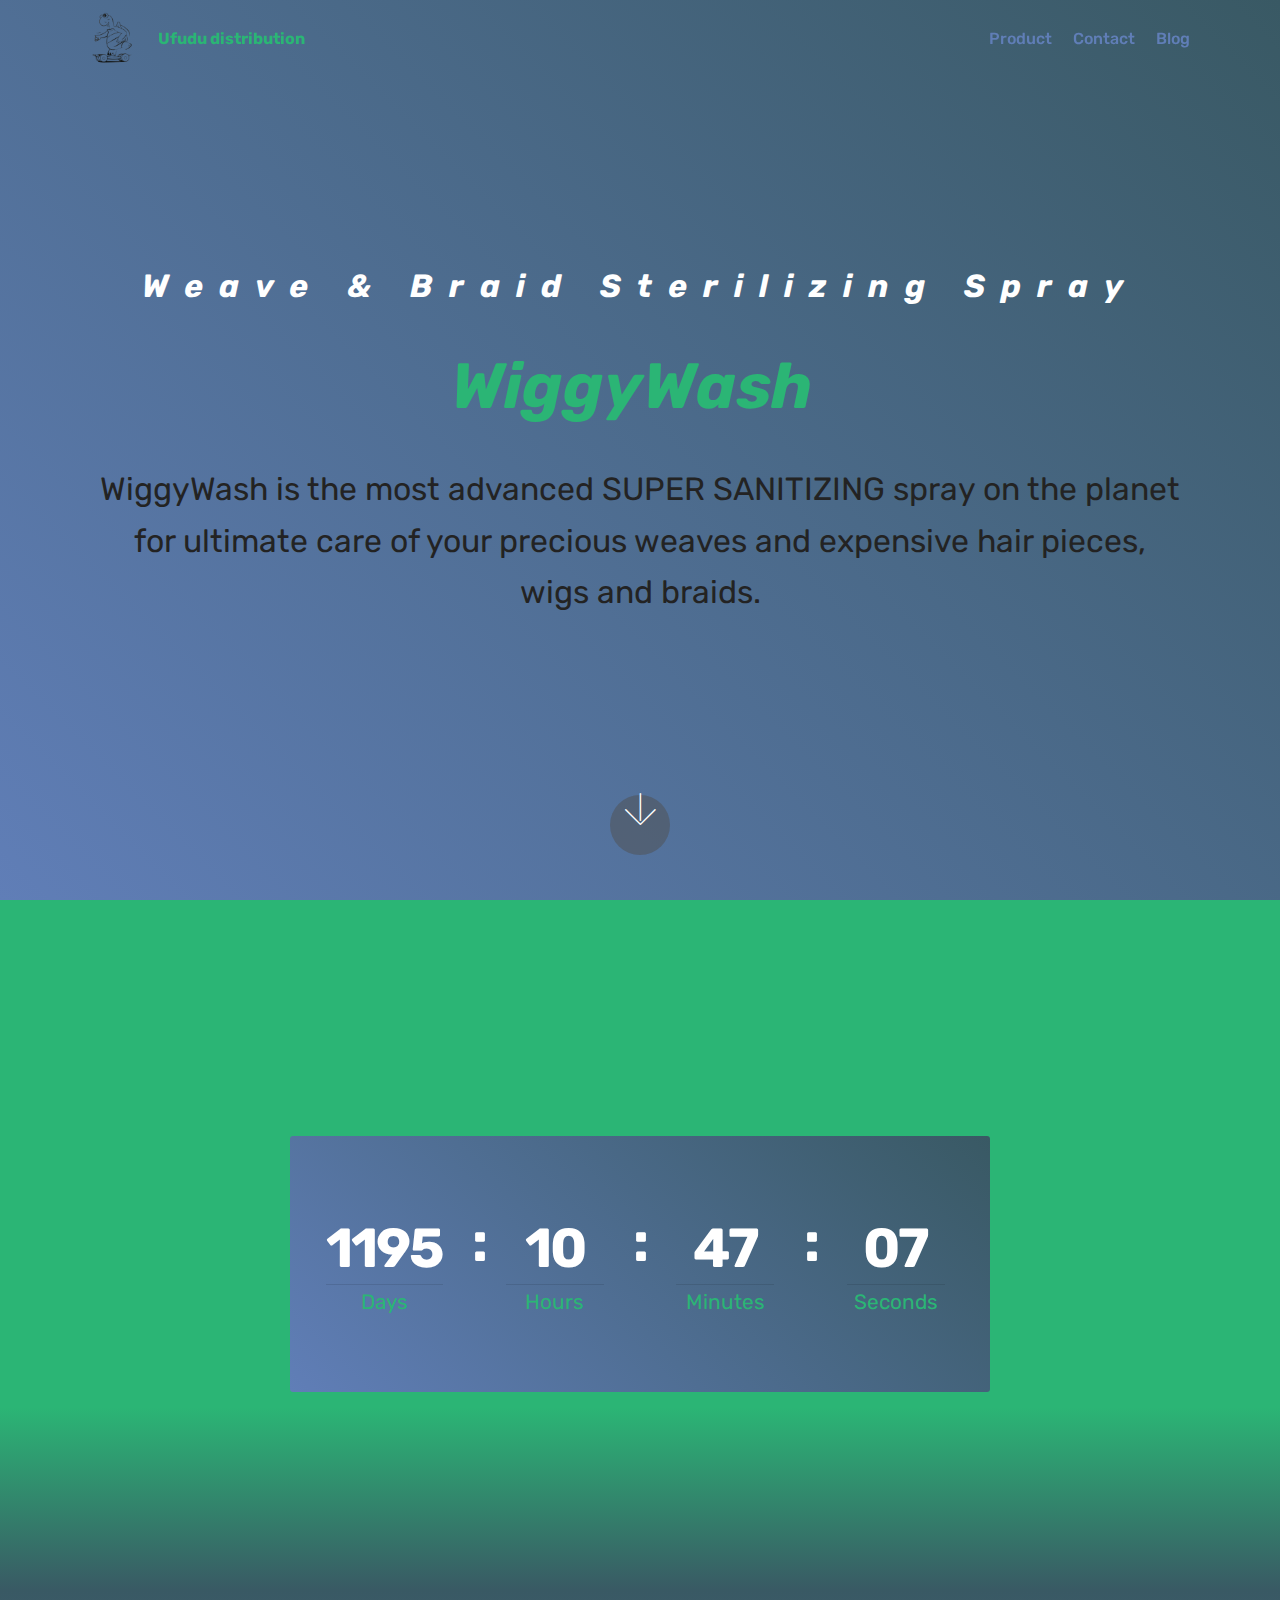
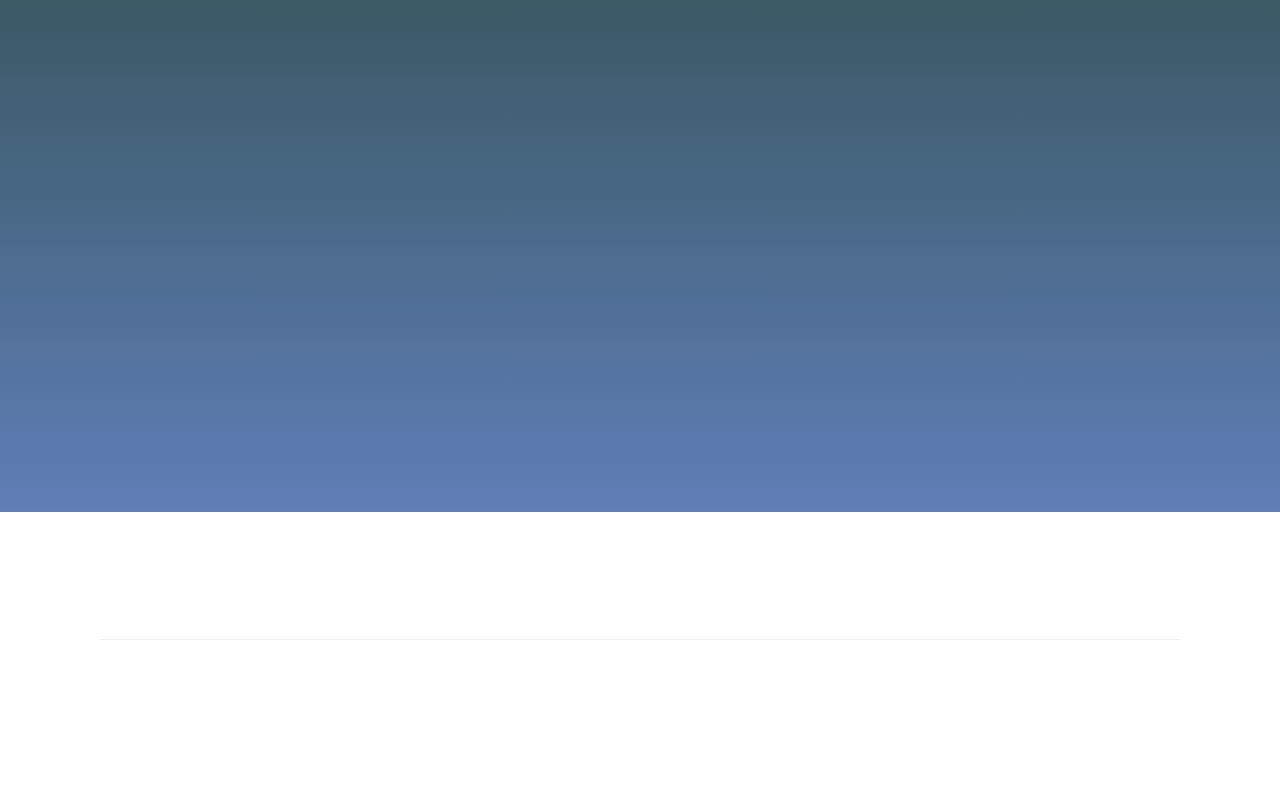
<file: Website/v0.1/index.html>
<!DOCTYPE html>
<html  >
<head>
  <!-- Site made with Mobirise Website Builder v5.6.0, https://mobirise.com -->
  <meta charset="UTF-8">
  <meta http-equiv="X-UA-Compatible" content="IE=edge">
  <meta name="generator" content="Mobirise v5.6.0, mobirise.com">
  <meta name="viewport" content="width=device-width, initial-scale=1, minimum-scale=1">
  <link rel="shortcut icon" href="assets/images/ud-1488x19321-128x120.png" type="image/x-icon">
  <meta name="description" content="WiggyWash -Weave & Braid Sterilizing Spray">
  
  
  <title>Home</title>
  <link rel="stylesheet" href="assets/web/assets/mobirise-icons/mobirise-icons.css">
  <link rel="stylesheet" href="assets/web/assets/mobirise-icons2/mobirise2.css">
  <link rel="stylesheet" href="assets/bootstrap/css/bootstrap.min.css">
  <link rel="stylesheet" href="assets/bootstrap/css/bootstrap-grid.min.css">
  <link rel="stylesheet" href="assets/bootstrap/css/bootstrap-reboot.min.css">
  <link rel="stylesheet" href="assets/tether/tether.min.css">
  <link rel="stylesheet" href="assets/animatecss/animate.min.css">
  <link rel="stylesheet" href="assets/dropdown/css/style.css">
  <link rel="stylesheet" href="assets/socicon/css/styles.css">
  <link rel="stylesheet" href="assets/theme/css/style.css">
  <link rel="preload" href="https://fonts.googleapis.com/css?family=Rubik:300,400,500,600,700,800,900,300i,400i,500i,600i,700i,800i,900i&display=swap" as="style" onload="this.onload=null;this.rel='stylesheet'">
  <noscript><link rel="stylesheet" href="https://fonts.googleapis.com/css?family=Rubik:300,400,500,600,700,800,900,300i,400i,500i,600i,700i,800i,900i&display=swap"></noscript>
  <link rel="preload" as="style" href="assets/mobirise/css/mbr-additional.css"><link rel="stylesheet" href="assets/mobirise/css/mbr-additional.css" type="text/css">
  
  
  
  
</head>
<body>
  
  <section class="menu cid-sgSCCyXXv7" once="menu" id="menu2-0">

    

    <nav class="navbar navbar-expand beta-menu navbar-dropdown align-items-center navbar-fixed-top navbar-toggleable-sm bg-color transparent">
        <button class="navbar-toggler navbar-toggler-right" type="button" data-toggle="collapse" data-target="#navbarSupportedContent" aria-controls="navbarSupportedContent" aria-expanded="false" aria-label="Toggle navigation">
            <div class="hamburger">
                <span></span>
                <span></span>
                <span></span>
                <span></span>
            </div>
        </button>
        <div class="menu-logo">
            <div class="navbar-brand">
                <span class="navbar-logo">
                    <a href="index.html">
                        <img src="assets/images/ud-1488x19321-190x178.png" alt="WiggyWash -Weave &amp; Braid Sterilizing Spray Icon" style="height: 3.8rem;">
                    </a>
                </span>
                <span class="navbar-caption-wrap"><a class="navbar-caption text-primary display-4" href="index.html">Ufudu distribution</a></span>
            </div>
        </div>
        <div class="collapse navbar-collapse" id="navbarSupportedContent">
            <ul class="navbar-nav nav-dropdown nav-right" data-app-modern-menu="true"><li class="nav-item">
                    <a class="nav-link link text-info text-primary display-4" href="Product.html">Product</a>
                </li><li class="nav-item"><a class="nav-link link text-info text-primary display-4" href="Contact.html">Contact</a></li><li class="nav-item">
                    <a class="nav-link link text-info text-primary display-4" href="Blog.html">
                        Blog</a>
                </li></ul>
            
        </div>
    </nav>
</section>

<section class="header11 cid-sgUf97kmNv mbr-fullscreen" id="header11-11">

    <!-- Block parameters controls (Blue "Gear" panel) -->
    
    <!-- End block parameters -->

    
    <div class="container align-left">
        <div class="media-container-column mbr-white col-md-12">
            <h3 class="mbr-section-subtitle py-3 mbr-fonts-style display-5"><strong>Weave &amp; Braid Sterilizing Spray</strong></h3>
            <h1 class="mbr-section-title py-3 mbr-fonts-style display-1"><strong><em>WiggyWash</em></strong>&nbsp;</h1>
            <p class="mbr-text py-3 mbr-fonts-style display-5">
                WiggyWash is the most advanced SUPER SANITIZING spray on the planet for ultimate care of your precious weaves and expensive hair pieces, wigs and braids.
            </p>
            
        </div>
    </div>

    <div class="mbr-arrow hidden-sm-down" aria-hidden="true">
        <a href="#next">
            <i class="mbri-down mbr-iconfont"></i>
        </a>
    </div>
</section>

<section class="countdown2 cid-sgSDmvGJRF" id="countdown2-4">

    

    

    <div class="container">
        <h2 class="mbr-section-title pb-3 align-center mbr-fonts-style display-2">
            Countdown
        </h2>
        <h3 class="mbr-section-subtitle align-center mbr-fonts-style display-1">Online Web Store!!!</h3>
    </div>
    <div class="container pt-5 mt-2">
        <div class=" countdown-cont align-center p-4">
            <div class="event-name align-left mbr-white ">
                <h4 class="mbr-fonts-style display-5">&nbsp;Online Web Store&nbsp;</h4>
            </div>
            <div class="countdown align-center py-2" data-due-date="2029/11/01">
            </div>
            <div class="daysCountdown col-xs-3 col-sm-3 col-md-3" title="Days"></div>
            <div class="hoursCountdown col-xs-3 col-sm-3 col-md-3" title="Hours"></div>
            <div class="minutesCountdown col-xs-3 col-sm-3 col-md-3" title="Minutes"></div>
            <div class="secondsCountdown col-xs-3 col-sm-3 col-md-3" title="Seconds"></div>
            <div class="event-date align-left mbr-white">
                <h5 class="mbr-fonts-style display-7">2021/01/01 - Online Web Store&nbsp;</h5>
            </div>
        </div>

        
    </div>
</section>

<section class="cid-sgUKWYNuvb" id="social-buttons2-17">

    

    

    <div class="container">
        <div class="media-container-row">
            <div class="col-md-8 align-center">
                <h2 class="pb-3 mbr-fonts-style display-2"><strong>
                    FOLLOW US!
                </strong></h2>
                <div class="social-list pl-0 mb-0">
                    <a href="https://twitter.com/mobirise" target="_blank">
                        <span class="px-2 socicon-twitter socicon mbr-iconfont mbr-iconfont-social"></span>
                    </a>
                    <a href="https://www.facebook.com/pages/Mobirise/1616226671953247" target="_blank">
                        <span class="px-2 socicon-facebook socicon mbr-iconfont mbr-iconfont-social"></span>
                    </a>
                    <a href="https://instagram.com/mobirise" target="_blank">
                        <span class="px-2 socicon-instagram socicon mbr-iconfont mbr-iconfont-social"></span>
                    </a>
                    <a href="https://www.youtube.com/c/mobirise" target="_blank">
                        
                    </a>
                    <a href="https://www.behance.net/Mobirise" target="_blank">
                        
                    </a>
                </div>
            </div>
        </div>
    </div>
</section>

<section class="clients cid-sgSDxqEuQP" data-interval="false" id="clients-6">
      

    
        <div class="container mb-5">
            <div class="media-container-row">
                <div class="col-12 align-center">
                    <h2 class="mbr-section-title pb-3 mbr-fonts-style display-2">
                        Our Clients
                    </h2>
                    <h3 class="mbr-section-subtitle mbr-light mbr-fonts-style display-5">Lorem ipsum dolor sit amet, consectetur adipisicing elit. Vitae nostrum, quos voluptas fugiat blanditiis, temporibus expedita cumque doloribus ea, officiis consequuntur repellat minus ad veritatis? Facere similique accusamus, accusantium sunt!</h3>
                </div>
            </div>
        </div>

    <div class="container">
        <div class="carousel slide" role="listbox" data-pause="true" data-keyboard="false" data-ride="carousel" data-interval="5000">
            <div class="carousel-inner" data-visible="5">
                
                
                
                
                
            <div class="carousel-item ">
                    <div class="media-container-row">
                        <div class="col-md-12">
                            <div class="wrap-img ">
                                <img src="assets/images/1.png" class="img-responsive clients-img">
                            </div>
                        </div>
                    </div>
                </div><div class="carousel-item ">
                    <div class="media-container-row">
                        <div class="col-md-12">
                            <div class="wrap-img ">
                                <img src="assets/images/2.png" class="img-responsive clients-img">
                            </div>
                        </div>
                    </div>
                </div><div class="carousel-item ">
                    <div class="media-container-row">
                        <div class="col-md-12">
                            <div class="wrap-img ">
                                <img src="assets/images/3.png" class="img-responsive clients-img">
                            </div>
                        </div>
                    </div>
                </div><div class="carousel-item ">
                    <div class="media-container-row">
                        <div class="col-md-12">
                            <div class="wrap-img ">
                                <img src="assets/images/4.png" class="img-responsive clients-img">
                            </div>
                        </div>
                    </div>
                </div></div>
            <div class="carousel-controls">
                <a data-app-prevent-settings="" class="carousel-control carousel-control-prev" role="button" data-slide="prev">
                    <span aria-hidden="true" class="mbri-left mbr-iconfont"></span>
                    <span class="sr-only">Previous</span>
                </a>
                <a data-app-prevent-settings="" class="carousel-control carousel-control-next" role="button" data-slide="next">
                    <span aria-hidden="true" class="mbri-right mbr-iconfont"></span>
                    <span class="sr-only">Next</span>
                </a>
            </div>
        </div>
    </div>
</section>

<section class="cid-sgSDBpOrFM" id="footer5-7">

    

    

    <div class="container">
        <div class="media-container-row">
            <div class="col-md-3">
                <div class="media-wrap">
                    <a href="index.html">
                       <img src="assets/images/ud-1488x19321-128x120.png" alt="WiggyWash -Weave &amp; Braid Sterilizing Spray Icon">
                    </a>
                </div>
            </div>
            <div class="col-md-9">
                <p class="mbr-text align-right links mbr-fonts-style display-7"><a href="index.html" class="text-primary"><strong><em>WiggyWash</em></strong></a> - <a href="Product.html#services2-c" class="text-primary"><strong><em>Weave &amp; Braid Sterilizing Spray</em></strong></a></p>
            </div>
        </div>
        <div class="footer-lower">
            <div class="media-container-row">
                <div class="col-md-12">
                    <hr>
                </div>
            </div>
            <div class="media-container-row mbr-white">
                <div class="col-md-6 copyright">
                    <p class="mbr-text mbr-fonts-style display-7">
                        © Copyright 2021 <strong><em>Fathom Growth Solutions</em></strong> - All Rights Reserved
                    </p>
                </div>
                <div class="col-md-6">
                    <div class="social-list align-right">
                        <div class="soc-item">
                            <a href="https://twitter.com/mobirise" target="_blank">
                                <span class="socicon-twitter socicon mbr-iconfont mbr-iconfont-social"></span>
                            </a>
                        </div>
                        <div class="soc-item">
                            <a href="https://www.facebook.com/pages/Mobirise/1616226671953247" target="_blank">
                                <span class="socicon-facebook socicon mbr-iconfont mbr-iconfont-social"></span>
                            </a>
                        </div>
                        <div class="soc-item">
                            <a href="https://www.youtube.com/c/mobirise" target="_blank">
                                <span class="socicon-youtube socicon mbr-iconfont mbr-iconfont-social"></span>
                            </a>
                        </div>
                        <div class="soc-item">
                            <a href="https://instagram.com/mobirise" target="_blank">
                                <span class="mbr-iconfont mbr-iconfont-social mobi-mbri-letter mobi-mbri"></span>
                            </a>
                        </div>
                        <div class="soc-item">
                            <a href="https://plus.google.com/u/0/+Mobirise" target="_blank">
                                <span class="mbr-iconfont mbr-iconfont-social mobi-mbri-mobile mobi-mbri"></span>
                            </a>
                        </div>
                        
                    </div>
                </div>
            </div>
        </div>
    </div>
</section><section style="background-color: #fff; font-family: -apple-system, BlinkMacSystemFont, 'Segoe UI', 'Roboto', 'Helvetica Neue', Arial, sans-serif; color:#aaa; font-size:12px; padding: 0; align-items: center; display: flex;"><a href="https://mobirise.site/y" style="flex: 1 1; height: 3rem; padding-left: 1rem;"></a><p style="flex: 0 0 auto; margin:0; padding-right:1rem;">Design a site - <a href="https://mobirise.site/v" style="color:#aaa;">Get now</a></p></section><script src="assets/popper/popper.min.js"></script>  <script src="assets/web/assets/jquery/jquery.min.js"></script>  <script src="assets/bootstrap/js/bootstrap.min.js"></script>  <script src="assets/tether/tether.min.js"></script>  <script src="assets/smoothscroll/smooth-scroll.js"></script>  <script src="assets/viewportchecker/jquery.viewportchecker.js"></script>  <script src="assets/dropdown/js/nav-dropdown.js"></script>  <script src="assets/dropdown/js/navbar-dropdown.js"></script>  <script src="assets/touchswipe/jquery.touch-swipe.min.js"></script>  <script src="assets/countdown/jquery.countdown.min.js"></script>  <script src="assets/sociallikes/social-likes.js"></script>  <script src="assets/bootstrapcarouselswipe/bootstrap-carousel-swipe.js"></script>  <script src="assets/mbr-clients-slider/mbr-clients-slider.js"></script>  <script src="assets/theme/js/script.js"></script>  
  
  
 <div id="scrollToTop" class="scrollToTop mbr-arrow-up"><a style="text-align: center;"><i class="mbr-arrow-up-icon mbr-arrow-up-icon-cm cm-icon cm-icon-smallarrow-up"></i></a></div>
    <input name="animation" type="hidden">
  </body>
</html>
</file>
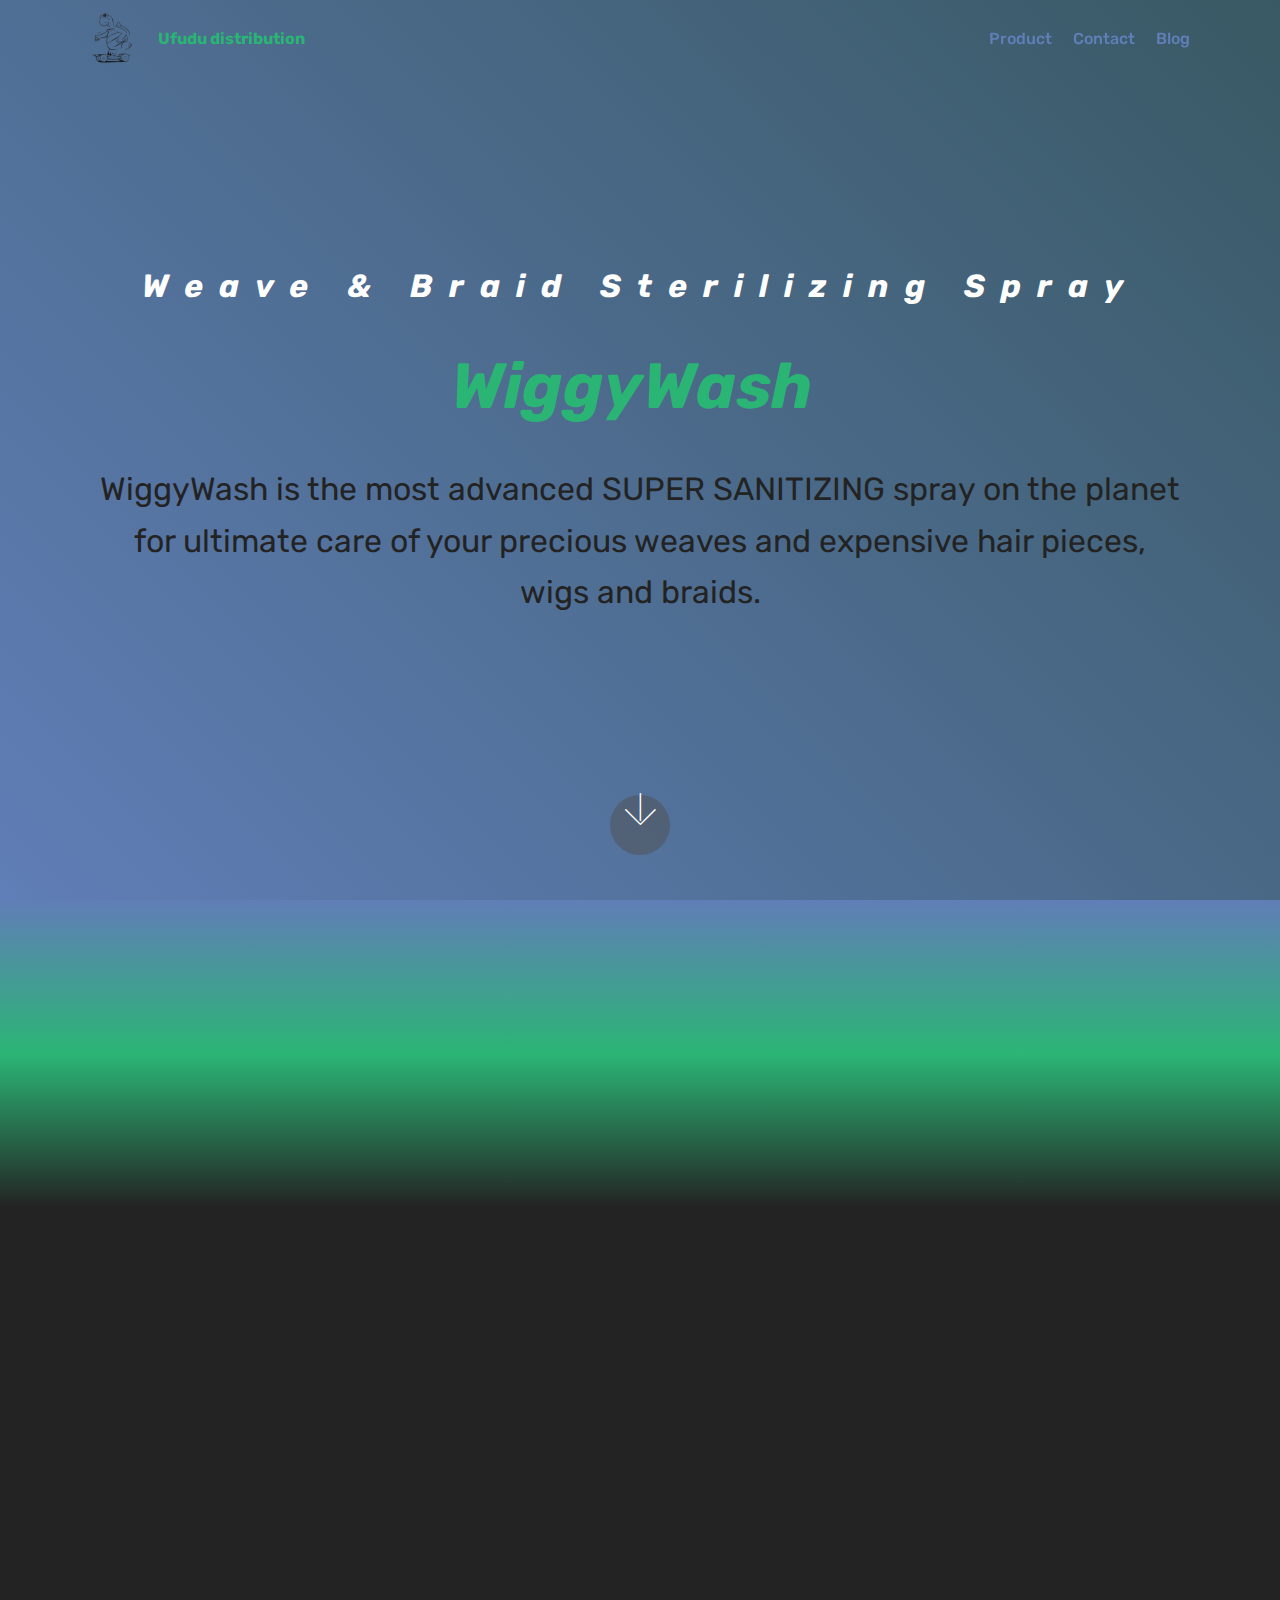
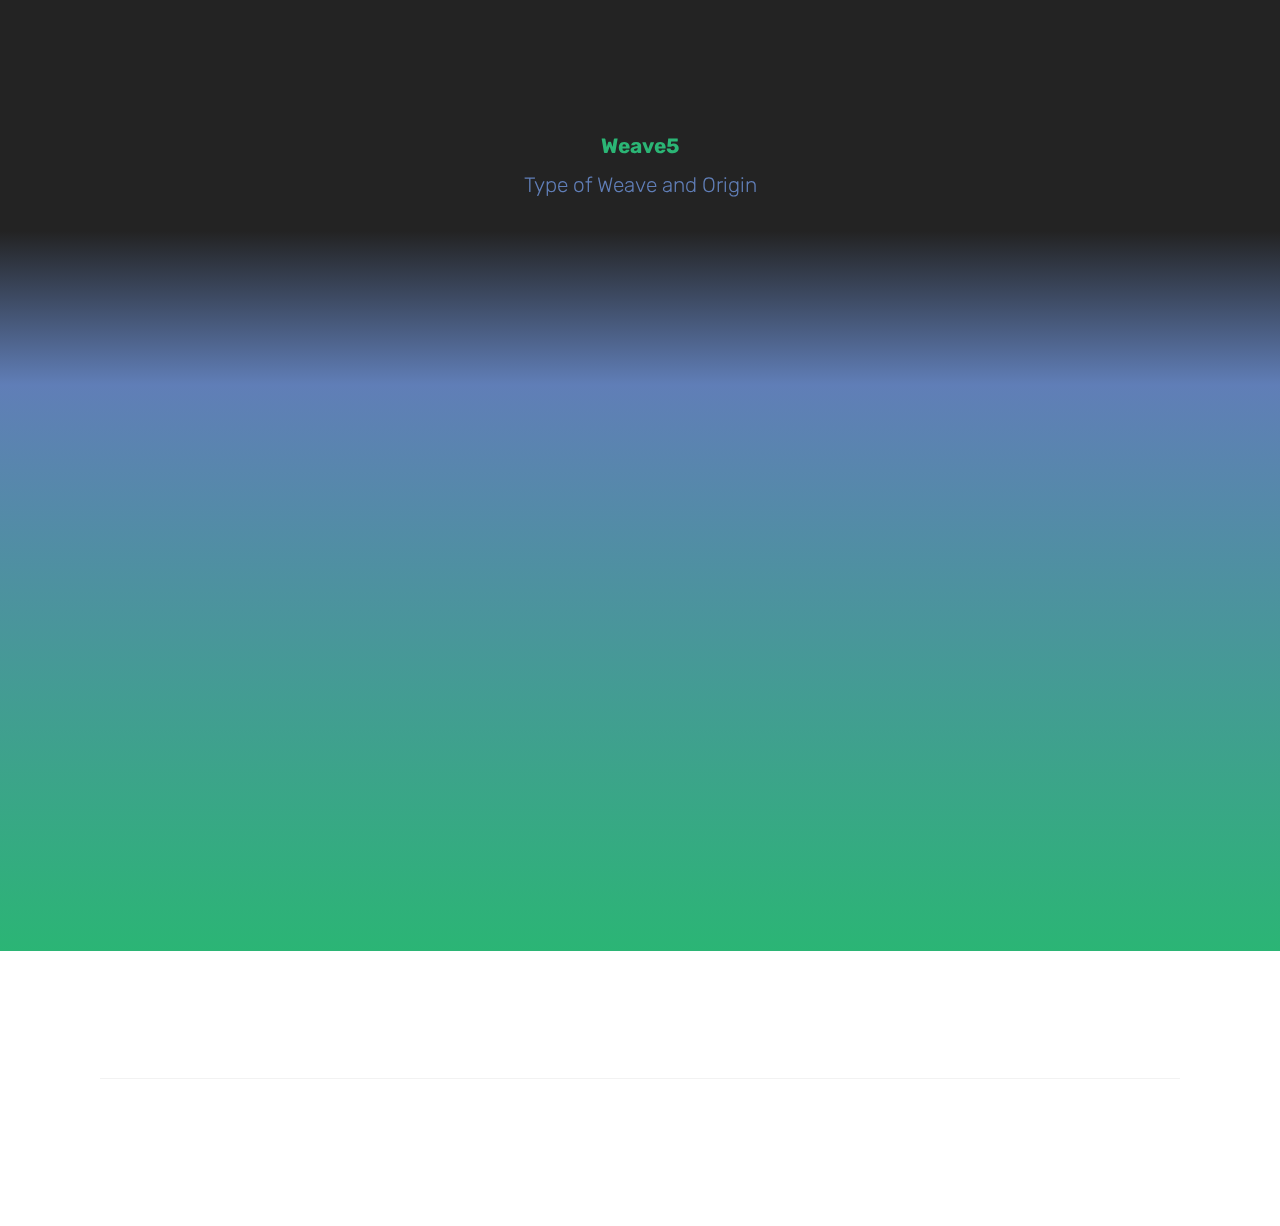
<file: Website/v0.1/Blog.html>
<!DOCTYPE html>
<html  >
<head>
  <!-- Site made with Mobirise Website Builder v5.6.0, https://mobirise.com -->
  <meta charset="UTF-8">
  <meta http-equiv="X-UA-Compatible" content="IE=edge">
  <meta name="generator" content="Mobirise v5.6.0, mobirise.com">
  <meta name="twitter:card" content="summary_large_image"/>
  <meta name="twitter:image:src" content="assets/images/Blog-meta.png">
  <meta property="og:image" content="assets/images/Blog-meta.png">
  <meta name="twitter:title" content="Blog">
  <meta name="viewport" content="width=device-width, initial-scale=1, minimum-scale=1">
  <link rel="shortcut icon" href="assets/images/ud-1488x19321-128x120.png" type="image/x-icon">
  <meta name="description" content="WiggyWash -Weave & Braid Sterilizing Spray">
  
  
  <title>Blog</title>
  <link rel="stylesheet" href="assets/web/assets/mobirise-icons/mobirise-icons.css">
  <link rel="stylesheet" href="assets/web/assets/mobirise-icons2/mobirise2.css">
  <link rel="stylesheet" href="assets/bootstrap/css/bootstrap.min.css">
  <link rel="stylesheet" href="assets/bootstrap/css/bootstrap-grid.min.css">
  <link rel="stylesheet" href="assets/bootstrap/css/bootstrap-reboot.min.css">
  <link rel="stylesheet" href="assets/tether/tether.min.css">
  <link rel="stylesheet" href="assets/animatecss/animate.min.css">
  <link rel="stylesheet" href="assets/dropdown/css/style.css">
  <link rel="stylesheet" href="assets/socicon/css/styles.css">
  <link rel="stylesheet" href="assets/theme/css/style.css">
  <link rel="preload" href="https://fonts.googleapis.com/css?family=Rubik:300,400,500,600,700,800,900,300i,400i,500i,600i,700i,800i,900i&display=swap" as="style" onload="this.onload=null;this.rel='stylesheet'">
  <noscript><link rel="stylesheet" href="https://fonts.googleapis.com/css?family=Rubik:300,400,500,600,700,800,900,300i,400i,500i,600i,700i,800i,900i&display=swap"></noscript>
  <link rel="preload" as="style" href="assets/mobirise/css/mbr-additional.css"><link rel="stylesheet" href="assets/mobirise/css/mbr-additional.css" type="text/css">
  
  
  
  
</head>
<body>
  
  <section class="header11 cid-sgUQ5BiBCW mbr-fullscreen" id="header11-1b">

    <!-- Block parameters controls (Blue "Gear" panel) -->
    
    <!-- End block parameters -->

    
    <div class="container align-left">
        <div class="media-container-column mbr-white col-md-12">
            <h3 class="mbr-section-subtitle py-3 mbr-fonts-style display-5"><strong>Weave &amp; Braid Sterilizing Spray</strong></h3>
            <h1 class="mbr-section-title py-3 mbr-fonts-style display-1"><strong><em>WiggyWash</em></strong>&nbsp;</h1>
            <p class="mbr-text py-3 mbr-fonts-style display-5">
                WiggyWash is the most advanced SUPER SANITIZING spray on the planet for ultimate care of your precious weaves and expensive hair pieces, wigs and braids.
            </p>
            
        </div>
    </div>

    <div class="mbr-arrow hidden-sm-down" aria-hidden="true">
        <a href="#next">
            <i class="mbri-down mbr-iconfont"></i>
        </a>
    </div>
</section>

<section class="menu cid-sgSCCyXXv7" once="menu" id="menu2-a">

    

    <nav class="navbar navbar-expand beta-menu navbar-dropdown align-items-center navbar-fixed-top navbar-toggleable-sm bg-color transparent">
        <button class="navbar-toggler navbar-toggler-right" type="button" data-toggle="collapse" data-target="#navbarSupportedContent" aria-controls="navbarSupportedContent" aria-expanded="false" aria-label="Toggle navigation">
            <div class="hamburger">
                <span></span>
                <span></span>
                <span></span>
                <span></span>
            </div>
        </button>
        <div class="menu-logo">
            <div class="navbar-brand">
                <span class="navbar-logo">
                    <a href="index.html">
                        <img src="assets/images/ud-1488x19321-190x178.png" alt="WiggyWash -Weave &amp; Braid Sterilizing Spray Icon" style="height: 3.8rem;">
                    </a>
                </span>
                <span class="navbar-caption-wrap"><a class="navbar-caption text-primary display-4" href="index.html">Ufudu distribution</a></span>
            </div>
        </div>
        <div class="collapse navbar-collapse" id="navbarSupportedContent">
            <ul class="navbar-nav nav-dropdown nav-right" data-app-modern-menu="true"><li class="nav-item">
                    <a class="nav-link link text-info text-primary display-4" href="Product.html">Product</a>
                </li><li class="nav-item"><a class="nav-link link text-info text-primary display-4" href="Contact.html">Contact</a></li><li class="nav-item">
                    <a class="nav-link link text-info text-primary display-4" href="Blog.html">
                        Blog</a>
                </li></ul>
            
        </div>
    </nav>
</section>

<section class="cid-sgUBHxfBRc" id="social-buttons2-15">

    

    

    <div class="container">
        <div class="media-container-row">
            <div class="col-md-8 align-center">
                <h2 class="pb-3 mbr-fonts-style display-2">
                    FOLLOW US!
                </h2>
                <div class="social-list pl-0 mb-0">
                    <a href="https://twitter.com/mobirise" target="_blank">
                        <span class="px-2 socicon-twitter socicon mbr-iconfont mbr-iconfont-social"></span>
                    </a>
                    <a href="https://www.facebook.com/pages/Mobirise/1616226671953247" target="_blank">
                        <span class="px-2 socicon-facebook socicon mbr-iconfont mbr-iconfont-social"></span>
                    </a>
                    <a href="https://instagram.com/mobirise" target="_blank">
                        <span class="px-2 socicon-instagram socicon mbr-iconfont mbr-iconfont-social"></span>
                    </a>
                    <a href="https://www.youtube.com/c/mobirise" target="_blank">
                        
                    </a>
                    <a href="https://www.behance.net/Mobirise" target="_blank">
                        
                    </a>
                </div>
            </div>
        </div>
    </div>
</section>



<section class="cid-sgUCBcUWax" id="social-buttons2-16">

    

    

    <div class="container">
        <div class="media-container-row">
            <div class="col-md-8 align-center">
                <h2 class="pb-3 mbr-fonts-style display-2">
                    FOLLOW US!
                </h2>
                <div class="social-list pl-0 mb-0">
                    <a href="https://twitter.com/mobirise" target="_blank">
                        <span class="px-2 socicon-twitter socicon mbr-iconfont mbr-iconfont-social"></span>
                    </a>
                    <a href="https://www.facebook.com/pages/Mobirise/1616226671953247" target="_blank">
                        <span class="px-2 socicon-facebook socicon mbr-iconfont mbr-iconfont-social"></span>
                    </a>
                    <a href="https://instagram.com/mobirise" target="_blank">
                        <span class="px-2 socicon-instagram socicon mbr-iconfont mbr-iconfont-social"></span>
                    </a>
                    <a href="https://www.youtube.com/c/mobirise" target="_blank">
                        
                    </a>
                    <a href="https://www.behance.net/Mobirise" target="_blank">
                        
                    </a>
                </div>
            </div>
        </div>
    </div>
</section>

<section class="carousel slide testimonials-slider cid-sgUA8tzyKd" data-interval="false" id="testimonials-slider1-14">
    
    

    

    <div class="container text-center">
        <h2 class="pb-5 mbr-fonts-style display-2">
            WHAT OUR FANTASTIC USERS SAY
        </h2>

        <div class="carousel slide" role="listbox" data-pause="true" data-keyboard="false" data-ride="carousel" data-interval="3000">
            <div class="carousel-inner">
                
                
            <div class="carousel-item">
                    <div class="user col-md-8">
                        <div class="user_image">
                            <img src="assets/images/face3.jpg">
                        </div>
                        <div class="user_text pb-3">
                            <p class="mbr-fonts-style display-7">
                                Lorem ipsum dolor sit amet, consectetur adipisicing elit. Vitae nostrum, quos voluptas fugiat blanditiis, temporibus expedita cumque doloribus ea, officiis consequuntur repellat minus ad veritatis? Facere similique accusamus, accusantium sunt!
                            </p>
                        </div>
                        <div class="user_name mbr-bold pb-2 mbr-fonts-style display-7">Weave5<br></div>
                        <div class="user_desk mbr-light mbr-fonts-style display-7">Type of Weave and Origin</div>
                    </div>
                </div><div class="carousel-item">
                    <div class="user col-md-8">
                        <div class="user_image">
                            <img src="assets/images/face2.jpg">
                        </div>
                        <div class="user_text pb-3">
                            <p class="mbr-fonts-style display-7">
                                Lorem ipsum dolor sit amet, consectetur adipisicing elit. Vitae nostrum, quos voluptas fugiat blanditiis, temporibus expedita cumque doloribus ea, officiis consequuntur repellat minus ad veritatis? Facere similique accusamus, accusantium sunt!
                            </p>
                        </div>
                        <div class="user_name mbr-bold pb-2 mbr-fonts-style display-7">Weave1&nbsp;</div>
                        <div class="user_desk mbr-light mbr-fonts-style display-7">Type of Weave and Origin</div>
                    </div>
                </div><div class="carousel-item">
                    <div class="user col-md-8">
                        <div class="user_image">
                            <img src="assets/images/face2.jpg">
                        </div>
                        <div class="user_text pb-3">
                            <p class="mbr-fonts-style display-7">
                                Lorem ipsum dolor sit amet, consectetur adipisicing elit. Vitae nostrum, quos voluptas fugiat blanditiis, temporibus expedita cumque doloribus ea, officiis consequuntur repellat minus ad veritatis? Facere similique accusamus, accusantium sunt!
                            </p>
                        </div>
                        <div class="user_name mbr-bold pb-2 mbr-fonts-style display-7">Weave2</div>
                        <div class="user_desk mbr-light mbr-fonts-style display-7">
                            Type of Weave and Origin</div>
                    </div>
                </div><div class="carousel-item">
                    <div class="user col-md-8">
                        <div class="user_image">
                            <img src="assets/images/face2.jpg">
                        </div>
                        <div class="user_text pb-3">
                            <p class="mbr-fonts-style display-7">
                                Lorem ipsum dolor sit amet, consectetur adipisicing elit. Vitae nostrum, quos voluptas fugiat blanditiis, temporibus expedita cumque doloribus ea, officiis consequuntur repellat minus ad veritatis? Facere similique accusamus, accusantium sunt!
                            </p>
                        </div>
                        <div class="user_name mbr-bold pb-2 mbr-fonts-style display-7">Weave3</div>
                        <div class="user_desk mbr-light mbr-fonts-style display-7">Type of Weave and Origin</div>
                    </div>
                </div><div class="carousel-item">
                    <div class="user col-md-8">
                        <div class="user_image">
                            <img src="assets/images/face2.jpg">
                        </div>
                        <div class="user_text pb-3">
                            <p class="mbr-fonts-style display-7">
                                Lorem ipsum dolor sit amet, consectetur adipisicing elit. Vitae nostrum, quos voluptas fugiat blanditiis, temporibus expedita cumque doloribus ea, officiis consequuntur repellat minus ad veritatis? Facere similique accusamus, accusantium sunt!
                            </p>
                        </div>
                        <div class="user_name mbr-bold pb-2 mbr-fonts-style display-7">Weave4</div>
                        <div class="user_desk mbr-light mbr-fonts-style display-7">Type of Weave and Origin</div>
                    </div>
                </div></div>

            <div class="carousel-controls">
                <a class="carousel-control-prev" role="button" data-slide="prev">
                  <span aria-hidden="true" class="mbri-arrow-prev mbr-iconfont"></span>
                  <span class="sr-only">Previous</span>
                </a>
                
                <a class="carousel-control-next" role="button" data-slide="next">
                  <span aria-hidden="true" class="mbri-arrow-next mbr-iconfont"></span>
                  <span class="sr-only">Next</span>
                </a>
            </div>
        </div>
    </div>
</section>

<section class="cid-sh1bqodP2d" id="social-buttons2-1m">

    

    

    <div class="container">
        <div class="media-container-row">
            <div class="col-md-8 align-center">
                <h2 class="pb-3 mbr-fonts-style display-2">
                    FOLLOW US!
                </h2>
                <div class="social-list pl-0 mb-0">
                    <a href="https://twitter.com/mobirise" target="_blank">
                        <span class="px-2 socicon-twitter socicon mbr-iconfont mbr-iconfont-social"></span>
                    </a>
                    <a href="https://www.facebook.com/pages/Mobirise/1616226671953247" target="_blank">
                        <span class="px-2 socicon-facebook socicon mbr-iconfont mbr-iconfont-social"></span>
                    </a>
                    <a href="https://instagram.com/mobirise" target="_blank">
                        <span class="px-2 socicon-instagram socicon mbr-iconfont mbr-iconfont-social"></span>
                    </a>
                    <a href="https://www.youtube.com/c/mobirise" target="_blank">
                        
                    </a>
                    <a href="https://www.behance.net/Mobirise" target="_blank">
                        
                    </a>
                </div>
            </div>
        </div>
    </div>
</section>

<section class="clients cid-sgSJPOQSb6" data-interval="false" id="clients-x">
      

    
        <div class="container mb-5">
            <div class="media-container-row">
                <div class="col-12 align-center">
                    <h2 class="mbr-section-title pb-3 mbr-fonts-style display-2">
                        Our Clients
                    </h2>
                    <h3 class="mbr-section-subtitle mbr-light mbr-fonts-style display-5">Lorem ipsum dolor sit amet, consectetur adipisicing elit. Vitae nostrum, quos voluptas fugiat blanditiis, temporibus expedita cumque doloribus ea, officiis consequuntur repellat minus ad veritatis? Facere similique accusamus, accusantium sunt!</h3>
                </div>
            </div>
        </div>

    <div class="container">
        <div class="carousel slide" role="listbox" data-pause="true" data-keyboard="false" data-ride="carousel" data-interval="5000">
            <div class="carousel-inner" data-visible="5">
                
                
                
                
                
            <div class="carousel-item ">
                    <div class="media-container-row">
                        <div class="col-md-12">
                            <div class="wrap-img ">
                                <img src="assets/images/1.png" class="img-responsive clients-img">
                            </div>
                        </div>
                    </div>
                </div><div class="carousel-item ">
                    <div class="media-container-row">
                        <div class="col-md-12">
                            <div class="wrap-img ">
                                <img src="assets/images/2.png" class="img-responsive clients-img">
                            </div>
                        </div>
                    </div>
                </div><div class="carousel-item ">
                    <div class="media-container-row">
                        <div class="col-md-12">
                            <div class="wrap-img ">
                                <img src="assets/images/3.png" class="img-responsive clients-img">
                            </div>
                        </div>
                    </div>
                </div><div class="carousel-item ">
                    <div class="media-container-row">
                        <div class="col-md-12">
                            <div class="wrap-img ">
                                <img src="assets/images/4.png" class="img-responsive clients-img">
                            </div>
                        </div>
                    </div>
                </div><div class="carousel-item ">
                    <div class="media-container-row">
                        <div class="col-md-12">
                            <div class="wrap-img ">
                                <img src="assets/images/5.png" class="img-responsive clients-img">
                            </div>
                        </div>
                    </div>
                </div></div>
            <div class="carousel-controls">
                <a data-app-prevent-settings="" class="carousel-control carousel-control-prev" role="button" data-slide="prev">
                    <span aria-hidden="true" class="mbri-left mbr-iconfont"></span>
                    <span class="sr-only">Previous</span>
                </a>
                <a data-app-prevent-settings="" class="carousel-control carousel-control-next" role="button" data-slide="next">
                    <span aria-hidden="true" class="mbri-right mbr-iconfont"></span>
                    <span class="sr-only">Next</span>
                </a>
            </div>
        </div>
    </div>
</section>

<section class="cid-sh1hOgLasQ" id="footer5-1p">

    

    

    <div class="container">
        <div class="media-container-row">
            <div class="col-md-3">
                <div class="media-wrap">
                    <a href="index.html">
                       <img src="assets/images/icon-128x129-1.png" alt="WiggyWash -Weave &amp; Braid Sterilizing Spray Icon">
                    </a>
                </div>
            </div>
            <div class="col-md-9">
                <p class="mbr-text align-right links mbr-fonts-style display-7"><a href="index.html" class="text-primary"><strong><em>WiggyWash</em></strong></a> - <a href="Product.html#services2-c" class="text-primary"><strong><em>Weave &amp; Braid Sterilizing Spray</em></strong></a></p>
            </div>
        </div>
        <div class="footer-lower">
            <div class="media-container-row">
                <div class="col-md-12">
                    <hr>
                </div>
            </div>
            <div class="media-container-row mbr-white">
                <div class="col-md-6 copyright">
                    <p class="mbr-text mbr-fonts-style display-7">
                        © Copyright 2021 <strong><em>Fathom Growth Solutions</em></strong> - All Rights Reserved
                    </p>
                </div>
                <div class="col-md-6">
                    <div class="social-list align-right">
                        <div class="soc-item">
                            <a href="https://twitter.com/mobirise" target="_blank">
                                <span class="socicon-twitter socicon mbr-iconfont mbr-iconfont-social"></span>
                            </a>
                        </div>
                        <div class="soc-item">
                            <a href="https://www.facebook.com/pages/Mobirise/1616226671953247" target="_blank">
                                <span class="socicon-facebook socicon mbr-iconfont mbr-iconfont-social"></span>
                            </a>
                        </div>
                        <div class="soc-item">
                            <a href="https://www.youtube.com/c/mobirise" target="_blank">
                                <span class="socicon-youtube socicon mbr-iconfont mbr-iconfont-social"></span>
                            </a>
                        </div>
                        <div class="soc-item">
                            <a href="https://instagram.com/mobirise" target="_blank">
                                <span class="mbr-iconfont mbr-iconfont-social mobi-mbri-letter mobi-mbri"></span>
                            </a>
                        </div>
                        <div class="soc-item">
                            <a href="https://plus.google.com/u/0/+Mobirise" target="_blank">
                                <span class="mbr-iconfont mbr-iconfont-social mobi-mbri-mobile mobi-mbri"></span>
                            </a>
                        </div>
                        
                    </div>
                </div>
            </div>
        </div>
    </div>
</section><section style="background-color: #fff; font-family: -apple-system, BlinkMacSystemFont, 'Segoe UI', 'Roboto', 'Helvetica Neue', Arial, sans-serif; color:#aaa; font-size:12px; padding: 0; align-items: center; display: flex;"><a href="https://mobirise.site/c" style="flex: 1 1; height: 3rem; padding-left: 1rem;"></a><p style="flex: 0 0 auto; margin:0; padding-right:1rem;"><a href="https://mobirise.site/i" style="color:#aaa;">Designed with Mobirise</a> free maker</p></section><script src="assets/popper/popper.min.js"></script>  <script src="assets/web/assets/jquery/jquery.min.js"></script>  <script src="assets/bootstrap/js/bootstrap.min.js"></script>  <script src="assets/tether/tether.min.js"></script>  <script src="assets/smoothscroll/smooth-scroll.js"></script>  <script src="assets/viewportchecker/jquery.viewportchecker.js"></script>  <script src="assets/dropdown/js/nav-dropdown.js"></script>  <script src="assets/dropdown/js/navbar-dropdown.js"></script>  <script src="assets/touchswipe/jquery.touch-swipe.min.js"></script>  <script src="assets/sociallikes/social-likes.js"></script>  <script src="assets/bootstrapcarouselswipe/bootstrap-carousel-swipe.js"></script>  <script src="assets/mbr-testimonials-slider/mbr-testimonials-slider.js"></script>  <script src="assets/mbr-clients-slider/mbr-clients-slider.js"></script>  <script src="assets/theme/js/script.js"></script>  
  
  
 <div id="scrollToTop" class="scrollToTop mbr-arrow-up"><a style="text-align: center;"><i class="mbr-arrow-up-icon mbr-arrow-up-icon-cm cm-icon cm-icon-smallarrow-up"></i></a></div>
    <input name="animation" type="hidden">
  </body>
</html>
</file>
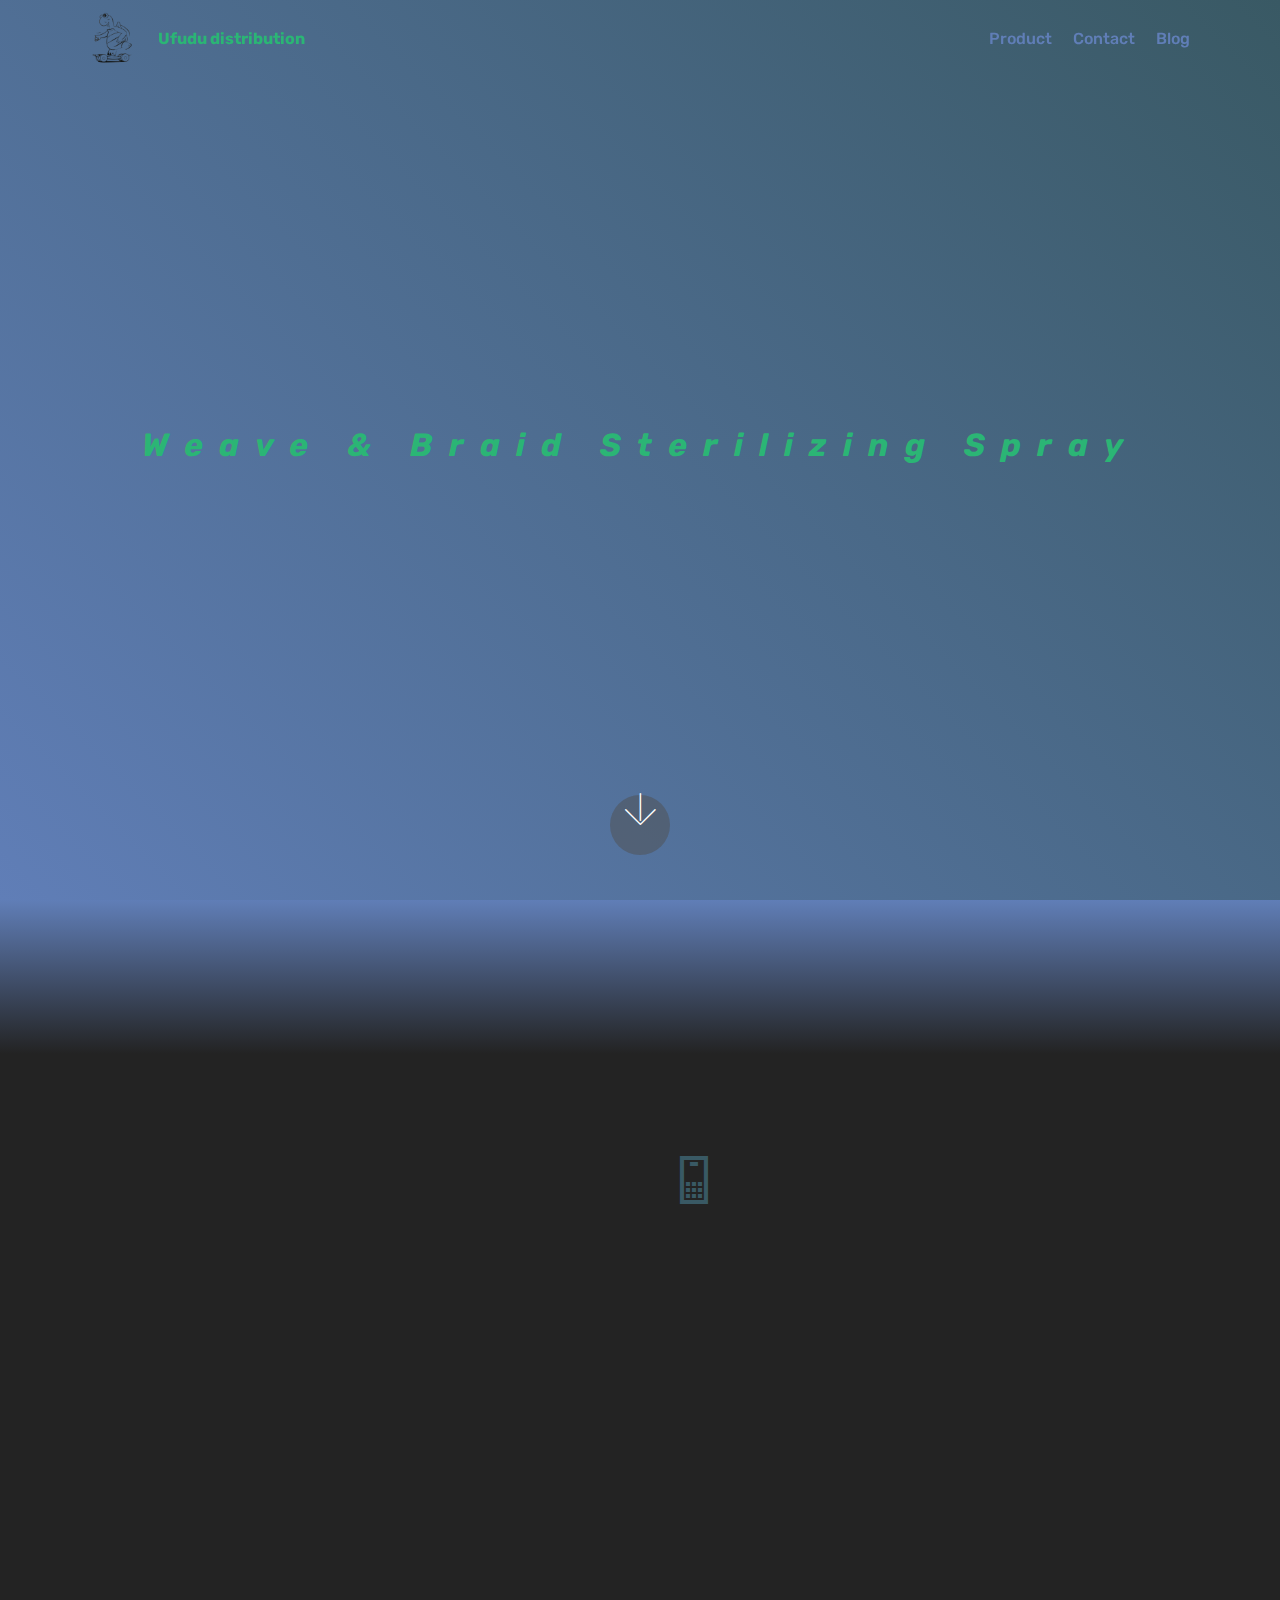
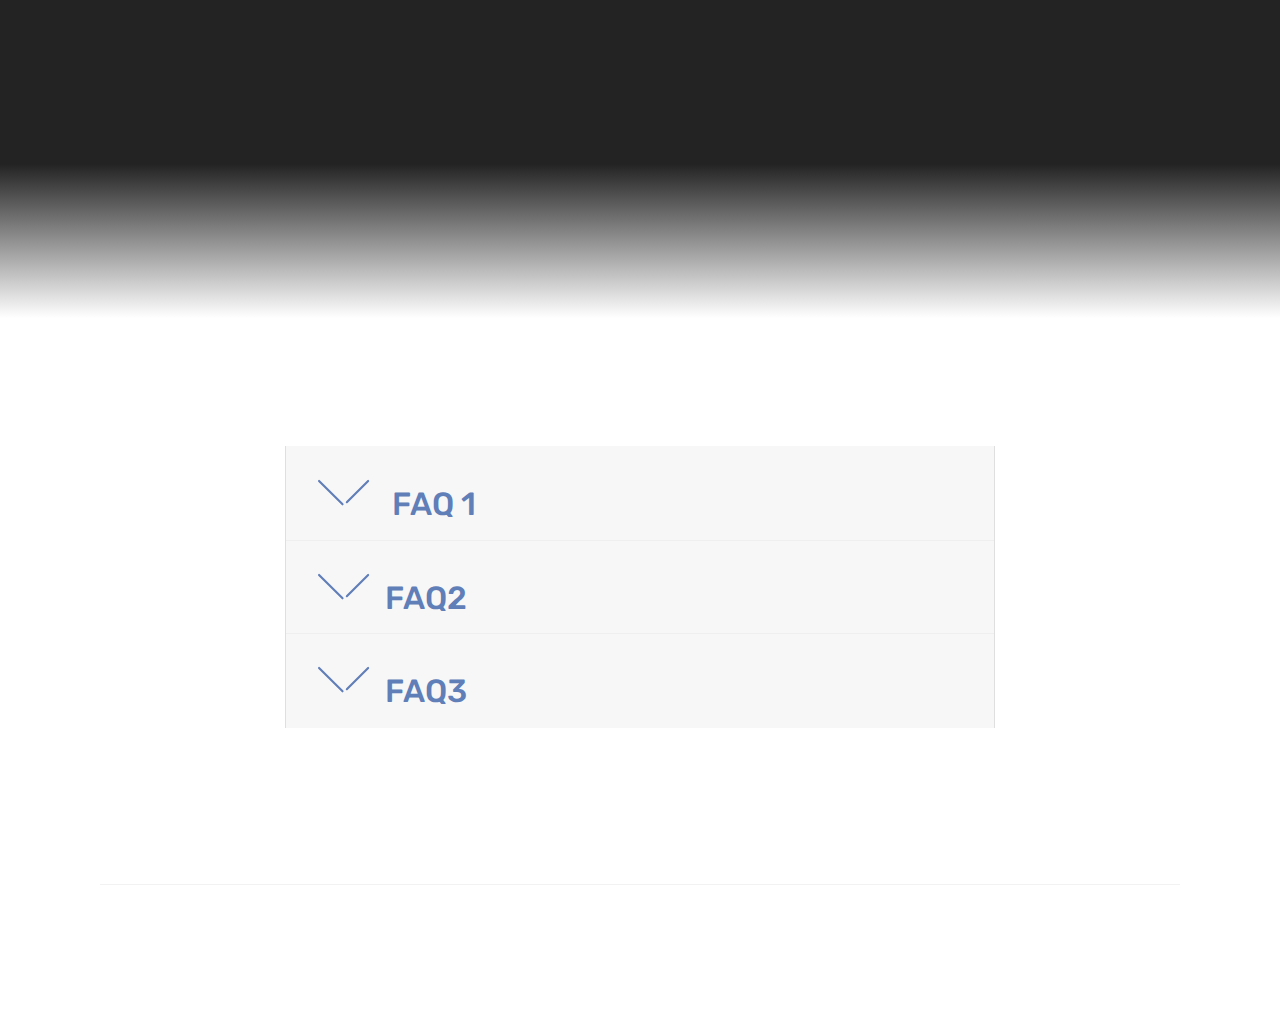
<file: Website/v0.1/Contact.html>
<!DOCTYPE html>
<html  >
<head>
  <!-- Site made with Mobirise Website Builder v5.6.0, https://mobirise.com -->
  <meta charset="UTF-8">
  <meta http-equiv="X-UA-Compatible" content="IE=edge">
  <meta name="generator" content="Mobirise v5.6.0, mobirise.com">
  <meta name="viewport" content="width=device-width, initial-scale=1, minimum-scale=1">
  <link rel="shortcut icon" href="assets/images/ud-1488x19321-128x120.png" type="image/x-icon">
  <meta name="description" content="WiggyWash -Weave & Braid Sterilizing Spray">
  
  
  <title>Contact</title>
  <link rel="stylesheet" href="assets/web/assets/mobirise-icons/mobirise-icons.css">
  <link rel="stylesheet" href="assets/web/assets/mobirise-icons2/mobirise2.css">
  <link rel="stylesheet" href="assets/bootstrap/css/bootstrap.min.css">
  <link rel="stylesheet" href="assets/bootstrap/css/bootstrap-grid.min.css">
  <link rel="stylesheet" href="assets/bootstrap/css/bootstrap-reboot.min.css">
  <link rel="stylesheet" href="assets/tether/tether.min.css">
  <link rel="stylesheet" href="assets/animatecss/animate.min.css">
  <link rel="stylesheet" href="assets/dropdown/css/style.css">
  <link rel="stylesheet" href="assets/socicon/css/styles.css">
  <link rel="stylesheet" href="assets/theme/css/style.css">
  <link rel="preload" href="https://fonts.googleapis.com/css?family=Rubik:300,400,500,600,700,800,900,300i,400i,500i,600i,700i,800i,900i&display=swap" as="style" onload="this.onload=null;this.rel='stylesheet'">
  <noscript><link rel="stylesheet" href="https://fonts.googleapis.com/css?family=Rubik:300,400,500,600,700,800,900,300i,400i,500i,600i,700i,800i,900i&display=swap"></noscript>
  <link rel="preload" as="style" href="assets/mobirise/css/mbr-additional.css"><link rel="stylesheet" href="assets/mobirise/css/mbr-additional.css" type="text/css">
  
  
  
  
</head>
<body>
  
  <section class="menu cid-sgSCCyXXv7" once="menu" id="menu2-9">

    

    <nav class="navbar navbar-expand beta-menu navbar-dropdown align-items-center navbar-fixed-top navbar-toggleable-sm bg-color transparent">
        <button class="navbar-toggler navbar-toggler-right" type="button" data-toggle="collapse" data-target="#navbarSupportedContent" aria-controls="navbarSupportedContent" aria-expanded="false" aria-label="Toggle navigation">
            <div class="hamburger">
                <span></span>
                <span></span>
                <span></span>
                <span></span>
            </div>
        </button>
        <div class="menu-logo">
            <div class="navbar-brand">
                <span class="navbar-logo">
                    <a href="index.html">
                        <img src="assets/images/ud-1488x19321-190x178.png" alt="WiggyWash -Weave &amp; Braid Sterilizing Spray Icon" style="height: 3.8rem;">
                    </a>
                </span>
                <span class="navbar-caption-wrap"><a class="navbar-caption text-primary display-4" href="index.html">Ufudu distribution</a></span>
            </div>
        </div>
        <div class="collapse navbar-collapse" id="navbarSupportedContent">
            <ul class="navbar-nav nav-dropdown nav-right" data-app-modern-menu="true"><li class="nav-item">
                    <a class="nav-link link text-info text-primary display-4" href="Product.html">Product</a>
                </li><li class="nav-item"><a class="nav-link link text-info text-primary display-4" href="Contact.html">Contact</a></li><li class="nav-item">
                    <a class="nav-link link text-info text-primary display-4" href="Blog.html">
                        Blog</a>
                </li></ul>
            
        </div>
    </nav>
</section>

<section class="header11 cid-sgSIqG4jz4 mbr-fullscreen" id="header11-i">

    <!-- Block parameters controls (Blue "Gear" panel) -->
    
    <!-- End block parameters -->

    
    <div class="container align-left">
        <div class="media-container-column mbr-white col-md-12">
            <h3 class="mbr-section-subtitle py-3 mbr-fonts-style display-5"><strong>Weave &amp; Braid Sterilizing Spray</strong></h3>
            
            
            
        </div>
    </div>

    <div class="mbr-arrow hidden-sm-down" aria-hidden="true">
        <a href="#next">
            <i class="mbri-down mbr-iconfont"></i>
        </a>
    </div>
</section>

<section class="cid-sh19yH9DCF" id="social-buttons2-1h">

    

    

    <div class="container">
        <div class="media-container-row">
            <div class="col-md-8 align-center">
                <h2 class="pb-3 mbr-fonts-style display-2">
                    FOLLOW US!
                </h2>
                <div class="social-list pl-0 mb-0">
                    <a href="https://twitter.com/mobirise" target="_blank">
                        <span class="px-2 socicon-twitter socicon mbr-iconfont mbr-iconfont-social"></span>
                    </a>
                    <a href="https://www.facebook.com/pages/Mobirise/1616226671953247" target="_blank">
                        <span class="px-2 socicon-facebook socicon mbr-iconfont mbr-iconfont-social"></span>
                    </a>
                    <a href="https://instagram.com/mobirise" target="_blank">
                        <span class="px-2 socicon-instagram socicon mbr-iconfont mbr-iconfont-social"></span>
                    </a>
                    <a href="https://www.youtube.com/c/mobirise" target="_blank">
                        
                    </a>
                    <a href="https://www.behance.net/Mobirise" target="_blank">
                        
                    </a>
                </div>
            </div>
        </div>
    </div>
</section>

<section class="mbr-section form4 cid-sgSJ8OxkGJ" id="form4-n">

    

    
    <div class="container">
        <div class="row">
            <div class="col-md-6">
                <div class="google-map"><iframe frameborder="0" style="border:0" src="https://www.google.com/maps/embed/v1/place?key=AIzaSyCZI5F_k6S1k46ujh0SNrapM89f7mJxd30&amp;q=2 Beachwood Place Virginia Durban North4051" allowfullscreen=""></iframe></div>
            </div>
            <div class="col-md-6">
                <h2 class="pb-3 align-left mbr-fonts-style display-2">
                    Drop a Line
                </h2>
                <div>
                    <div class="icon-block pb-3 align-left">
                        <span class="icon-block__icon">
                            <span class="mbr-iconfont mobi-mbri-mobile mobi-mbri"></span>
                        </span>
                        <h4 class="icon-block__title align-left mbr-fonts-style display-5">
                            Don't hesitate to contact us
                        </h4>
                    </div>
                    <div class="icon-contacts pb-3">
                        <h5 class="align-left mbr-fonts-style display-7">
                            Ready for offers and cooperation
                        </h5>
                        <p class="mbr-text align-left mbr-fonts-style display-7">
                            Tel: +27 31 573 1209<br>
                            Email: alan@advanced.africa
                        </p>
                    </div>
                </div>
                <div data-form-type="formoid">
                    <!---Formbuilder Form--->
                    <form action="https://mobirise.eu/" method="POST" class="mbr-form form-with-styler" data-form-title="Mobirise Form"><input type="hidden" name="email" data-form-email="true" value="LgZnupHkXn16aMTSDPiqFmxa1BRfK/A2TGv7jvn6XJtibamIcyJofdmDxGi7QANF1qkqpR0KJp7KDyG5EtyHgnCv6qgObOOe9RMs8uXidAW5TH+aYnFO4Sow6ga1q9lV">
                        <div class="row">
                            <div hidden="hidden" data-form-alert="" class="alert alert-success col-12">Thanks for filling out the form!</div>
                            <div hidden="hidden" data-form-alert-danger="" class="alert alert-danger col-12">
                            </div>
                        </div>
                        <div class="dragArea row">
                            <div class="col-md-6  form-group" data-for="name">
                                <input type="text" name="name" placeholder="Your Full Name" data-form-field="Name" required="required" class="form-control input display-7" id="name-form4-n">
                            </div>
                            <div class="col-md-6  form-group" data-for="phone">
                                <input type="text" name="phone" placeholder="+(27x) xxx xxx xxx" data-form-field="Phone" required="required" class="form-control input display-7" id="phone-form4-n">
                            </div>
                            <div data-for="email" class="col-md-12  form-group">
                                <input type="text" name="email" placeholder="name@example@.com" data-form-field="Email" class="form-control input display-7" required="required" id="email-form4-n">
                            </div>
                            <div data-for="message" class="col-md-12  form-group">
                                <textarea name="message" placeholder="Let your hair down here !" data-form-field="Message" class="form-control input display-7" id="message-form4-n"></textarea>
                            </div>
                            <div class="col-md-12 input-group-btn mt-2 align-center"><button type="submit" class="btn btn-form btn-warning display-4">SEND MESSAGE</button></div>
                        </div>
                    </form><!---Formbuilder Form--->
                </div>
            </div>
        </div>
    </div>
</section>

<section class="cid-sh19yXL9Is" id="social-buttons2-1i">

    

    

    <div class="container">
        <div class="media-container-row">
            <div class="col-md-8 align-center">
                <h2 class="pb-3 mbr-fonts-style display-2">
                    FOLLOW US!
                </h2>
                <div class="social-list pl-0 mb-0">
                    <a href="https://twitter.com/mobirise" target="_blank">
                        <span class="px-2 socicon-twitter socicon mbr-iconfont mbr-iconfont-social"></span>
                    </a>
                    <a href="https://www.facebook.com/pages/Mobirise/1616226671953247" target="_blank">
                        <span class="px-2 socicon-facebook socicon mbr-iconfont mbr-iconfont-social"></span>
                    </a>
                    <a href="https://instagram.com/mobirise" target="_blank">
                        <span class="px-2 socicon-instagram socicon mbr-iconfont mbr-iconfont-social"></span>
                    </a>
                    <a href="https://www.youtube.com/c/mobirise" target="_blank">
                        
                    </a>
                    <a href="https://www.behance.net/Mobirise" target="_blank">
                        
                    </a>
                </div>
            </div>
        </div>
    </div>
</section>

<section class="accordion1 cid-sgSIXeh0It" id="accordion1-l">

    

    
    <div class="container">
        <div class="media-container-row">
            <div class="col-12 col-md-8">
                <div class="section-head text-center space30">
                    <h2 class="mbr-section-title pb-5 mbr-fonts-style display-2">FAQ
                    </h2>
                </div>
                <div class="clearfix"></div>
                <div id="bootstrap-accordion_31" class="panel-group accordionStyles accordion" role="tablist" aria-multiselectable="true">
                    <div class="card">
                        <div class="card-header" role="tab" id="headingOne">
                            <a role="button" class="panel-title collapsed text-black" data-toggle="collapse" data-core="" href="#collapse1_31" aria-expanded="false" aria-controls="collapse1">
                                <h4 class="mbr-fonts-style display-5">
                                    <span class="sign mbr-iconfont mbri-arrow-down inactive"></span>
                                    FAQ 1&nbsp;</h4>
                            </a>
                        </div>
                        <div id="collapse1_31" class="panel-collapse noScroll collapse " role="tabpanel" aria-labelledby="headingOne" data-parent="#bootstrap-accordion_31">
                            <div class="panel-body p-4">
                                <p class="mbr-fonts-style panel-text display-7">
                                   Lorem ipsum dolor sit amet, consectetur adipisicing elit. Vitae nostrum, quos voluptas fugiat blanditiis, temporibus expedita cumque doloribus ea, officiis consequuntur repellat minus ad veritatis? Facere similique accusamus, accusantium sunt!</p>
                            </div>
                        </div>
                    </div>
                    <div class="card">
                        <div class="card-header" role="tab" id="headingTwo">
                            <a role="button" class="collapsed panel-title text-black" data-toggle="collapse" data-core="" href="#collapse2_31" aria-expanded="false" aria-controls="collapse2">
                                <h4 class="mbr-fonts-style display-5">
                                    <span class="sign mbr-iconfont mbri-arrow-down inactive"></span>FAQ2</h4>
                            </a>
                            
                        </div>
                        <div id="collapse2_31" class="panel-collapse noScroll collapse" role="tabpanel" aria-labelledby="headingTwo" data-parent="#bootstrap-accordion_31">
                            <div class="panel-body p-4">
                                <p class="mbr-fonts-style panel-text display-7">
                                   Lorem ipsum dolor sit amet, consectetur adipisicing elit. Vitae nostrum, quos voluptas fugiat blanditiis, temporibus expedita cumque doloribus ea, officiis consequuntur repellat minus ad veritatis? Facere similique accusamus, accusantium sunt!</p>
                            </div>
                        </div>
                    </div>
                    <div class="card">
                        <div class="card-header" role="tab" id="headingThree">
                            <a role="button" class="collapsed text-black panel-title" data-toggle="collapse" data-core="" href="#collapse3_31" aria-expanded="false" aria-controls="collapse3">
                                <h4 class="mbr-fonts-style display-5">
                                    <span class="sign mbr-iconfont mbri-arrow-down inactive"></span>FAQ3</h4>
                            </a>
                        </div>
                        <div id="collapse3_31" class="panel-collapse noScroll collapse" role="tabpanel" aria-labelledby="headingThree" data-parent="#bootstrap-accordion_31">
                            <div class="panel-body p-4">
                                <p class="mbr-fonts-style panel-text display-7">Lorem ipsum dolor sit amet, consectetur adipisicing elit. Vitae nostrum, quos voluptas fugiat blanditiis, temporibus expedita cumque doloribus ea, officiis consequuntur repellat minus ad veritatis? Facere similique accusamus, accusantium sunt!</p>
                            </div>
                        </div>
                    </div>
                    
                    
                    
                </div>
            </div>
        </div>
    </div>
</section>

<section class="cid-sh1hKuqMxy" id="footer5-1o">

    

    

    <div class="container">
        <div class="media-container-row">
            <div class="col-md-3">
                <div class="media-wrap">
                    <a href="index.html">
                       <img src="assets/images/icon-128x129-1.png" alt="WiggyWash -Weave &amp; Braid Sterilizing Spray Icon">
                    </a>
                </div>
            </div>
            <div class="col-md-9">
                <p class="mbr-text align-right links mbr-fonts-style display-7"><a href="index.html" class="text-primary"><strong><em>WiggyWash</em></strong></a> - <a href="Product.html#services2-c" class="text-primary"><strong><em>Weave &amp; Braid Sterilizing Spray</em></strong></a></p>
            </div>
        </div>
        <div class="footer-lower">
            <div class="media-container-row">
                <div class="col-md-12">
                    <hr>
                </div>
            </div>
            <div class="media-container-row mbr-white">
                <div class="col-md-6 copyright">
                    <p class="mbr-text mbr-fonts-style display-7">
                        © Copyright 2021 <strong><em>Fathom Growth Solutions</em></strong> - All Rights Reserved
                    </p>
                </div>
                <div class="col-md-6">
                    <div class="social-list align-right">
                        <div class="soc-item">
                            <a href="https://twitter.com/mobirise" target="_blank">
                                <span class="socicon-twitter socicon mbr-iconfont mbr-iconfont-social"></span>
                            </a>
                        </div>
                        <div class="soc-item">
                            <a href="https://www.facebook.com/pages/Mobirise/1616226671953247" target="_blank">
                                <span class="socicon-facebook socicon mbr-iconfont mbr-iconfont-social"></span>
                            </a>
                        </div>
                        <div class="soc-item">
                            <a href="https://www.youtube.com/c/mobirise" target="_blank">
                                <span class="socicon-youtube socicon mbr-iconfont mbr-iconfont-social"></span>
                            </a>
                        </div>
                        <div class="soc-item">
                            <a href="https://instagram.com/mobirise" target="_blank">
                                <span class="mbr-iconfont mbr-iconfont-social mobi-mbri-letter mobi-mbri"></span>
                            </a>
                        </div>
                        <div class="soc-item">
                            <a href="https://plus.google.com/u/0/+Mobirise" target="_blank">
                                <span class="mbr-iconfont mbr-iconfont-social mobi-mbri-mobile mobi-mbri"></span>
                            </a>
                        </div>
                        
                    </div>
                </div>
            </div>
        </div>
    </div>
</section><section style="background-color: #fff; font-family: -apple-system, BlinkMacSystemFont, 'Segoe UI', 'Roboto', 'Helvetica Neue', Arial, sans-serif; color:#aaa; font-size:12px; padding: 0; align-items: center; display: flex;"><a href="https://mobirise.site/c" style="flex: 1 1; height: 3rem; padding-left: 1rem;"></a><p style="flex: 0 0 auto; margin:0; padding-right:1rem;">Built with <a href="https://mobirise.site/a" style="color:#aaa;">Mobirise</a></p></section><script src="assets/popper/popper.min.js"></script>  <script src="assets/web/assets/jquery/jquery.min.js"></script>  <script src="assets/bootstrap/js/bootstrap.min.js"></script>  <script src="assets/tether/tether.min.js"></script>  <script src="assets/smoothscroll/smooth-scroll.js"></script>  <script src="assets/viewportchecker/jquery.viewportchecker.js"></script>  <script src="assets/dropdown/js/nav-dropdown.js"></script>  <script src="assets/dropdown/js/navbar-dropdown.js"></script>  <script src="assets/touchswipe/jquery.touch-swipe.min.js"></script>  <script src="assets/sociallikes/social-likes.js"></script>  <script src="assets/mbr-switch-arrow/mbr-switch-arrow.js"></script>  <script src="assets/theme/js/script.js"></script>  <script src="assets/formoid/formoid.min.js"></script>  
  
  
 <div id="scrollToTop" class="scrollToTop mbr-arrow-up"><a style="text-align: center;"><i class="mbr-arrow-up-icon mbr-arrow-up-icon-cm cm-icon cm-icon-smallarrow-up"></i></a></div>
    <input name="animation" type="hidden">
  </body>
</html>
</file>
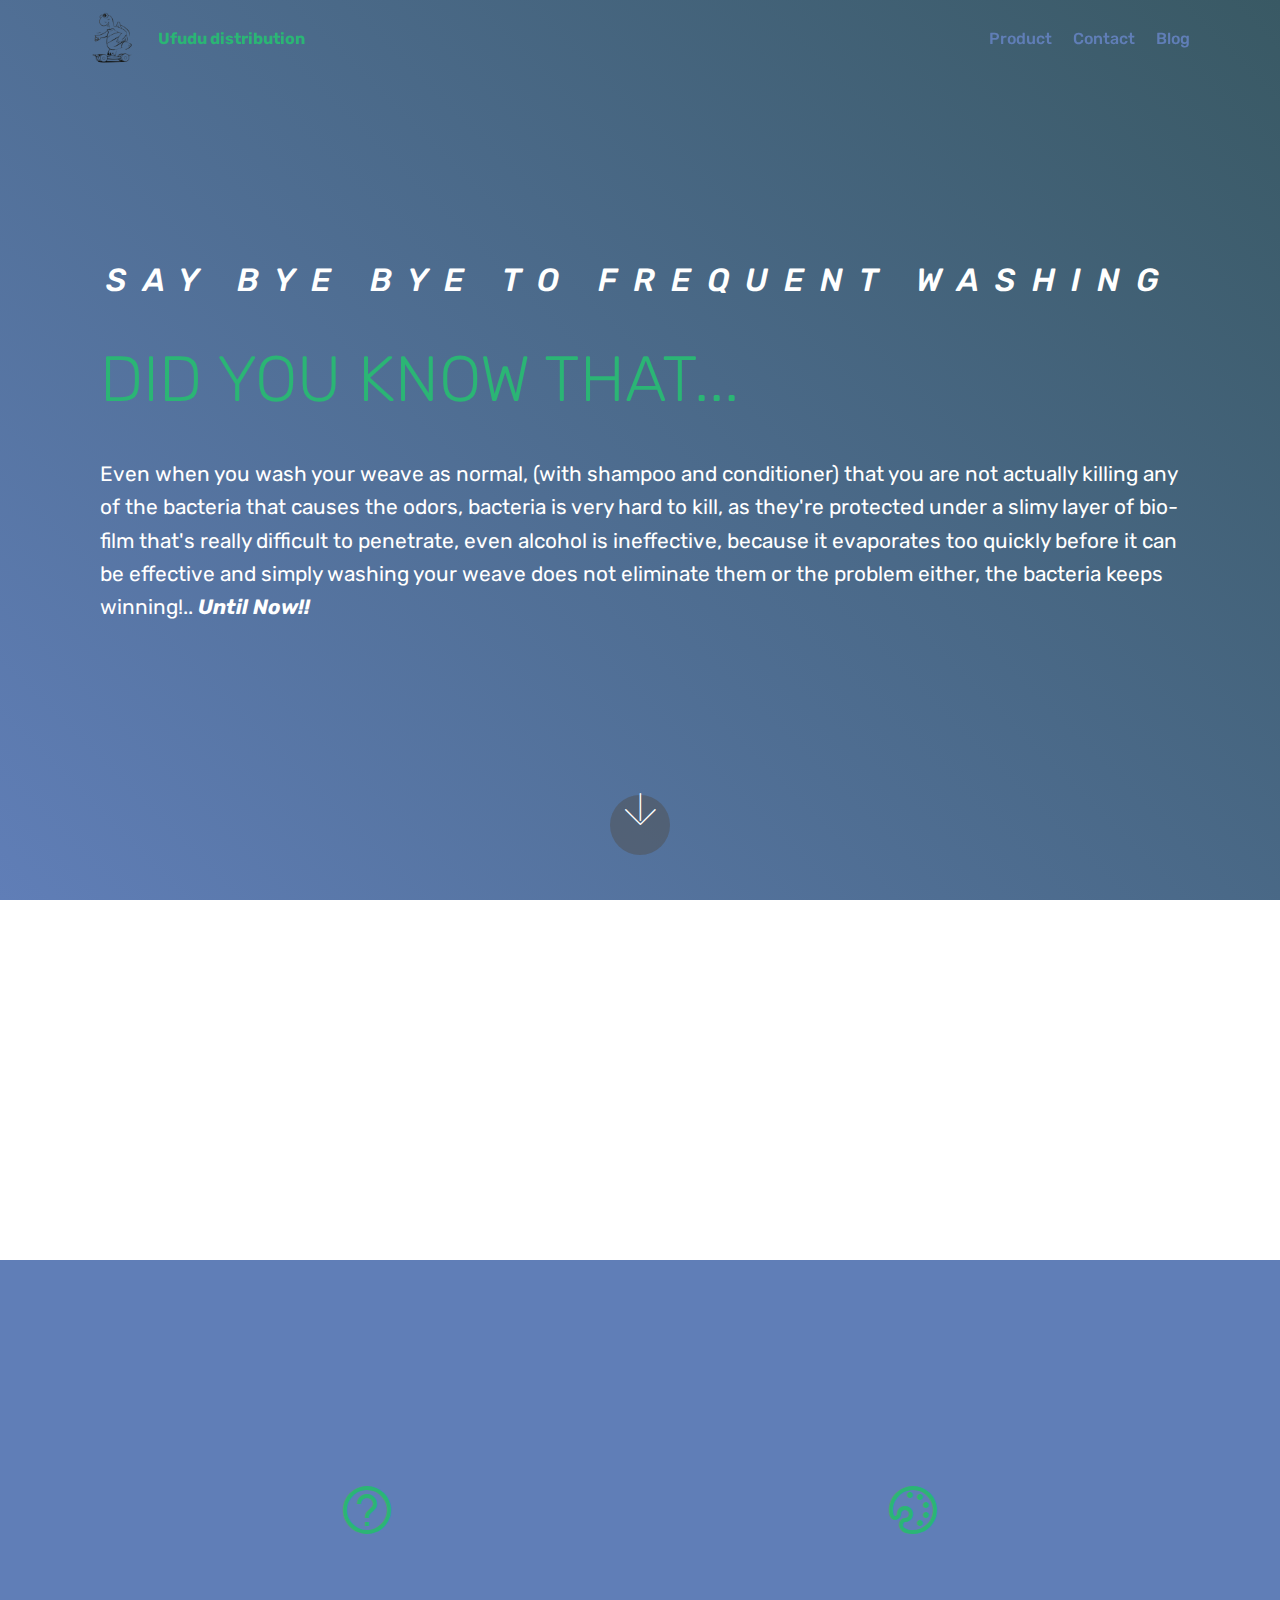
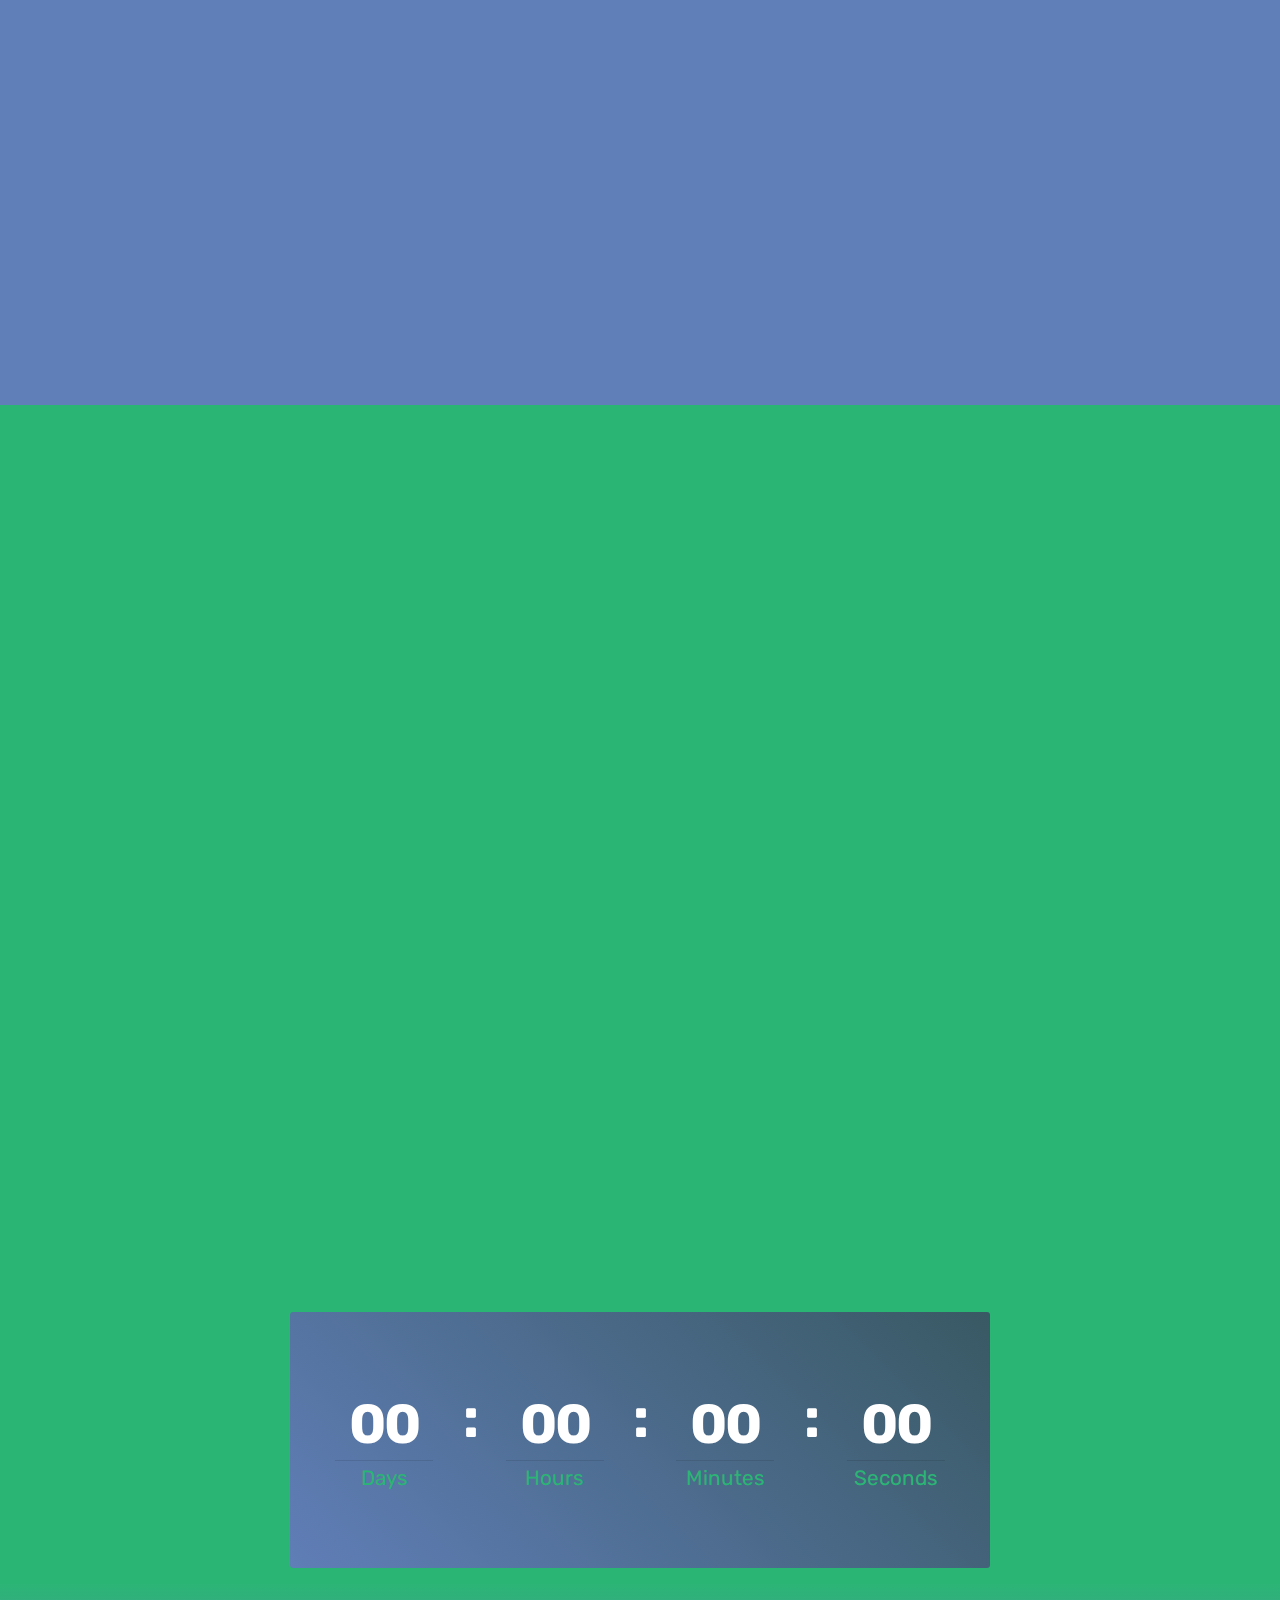
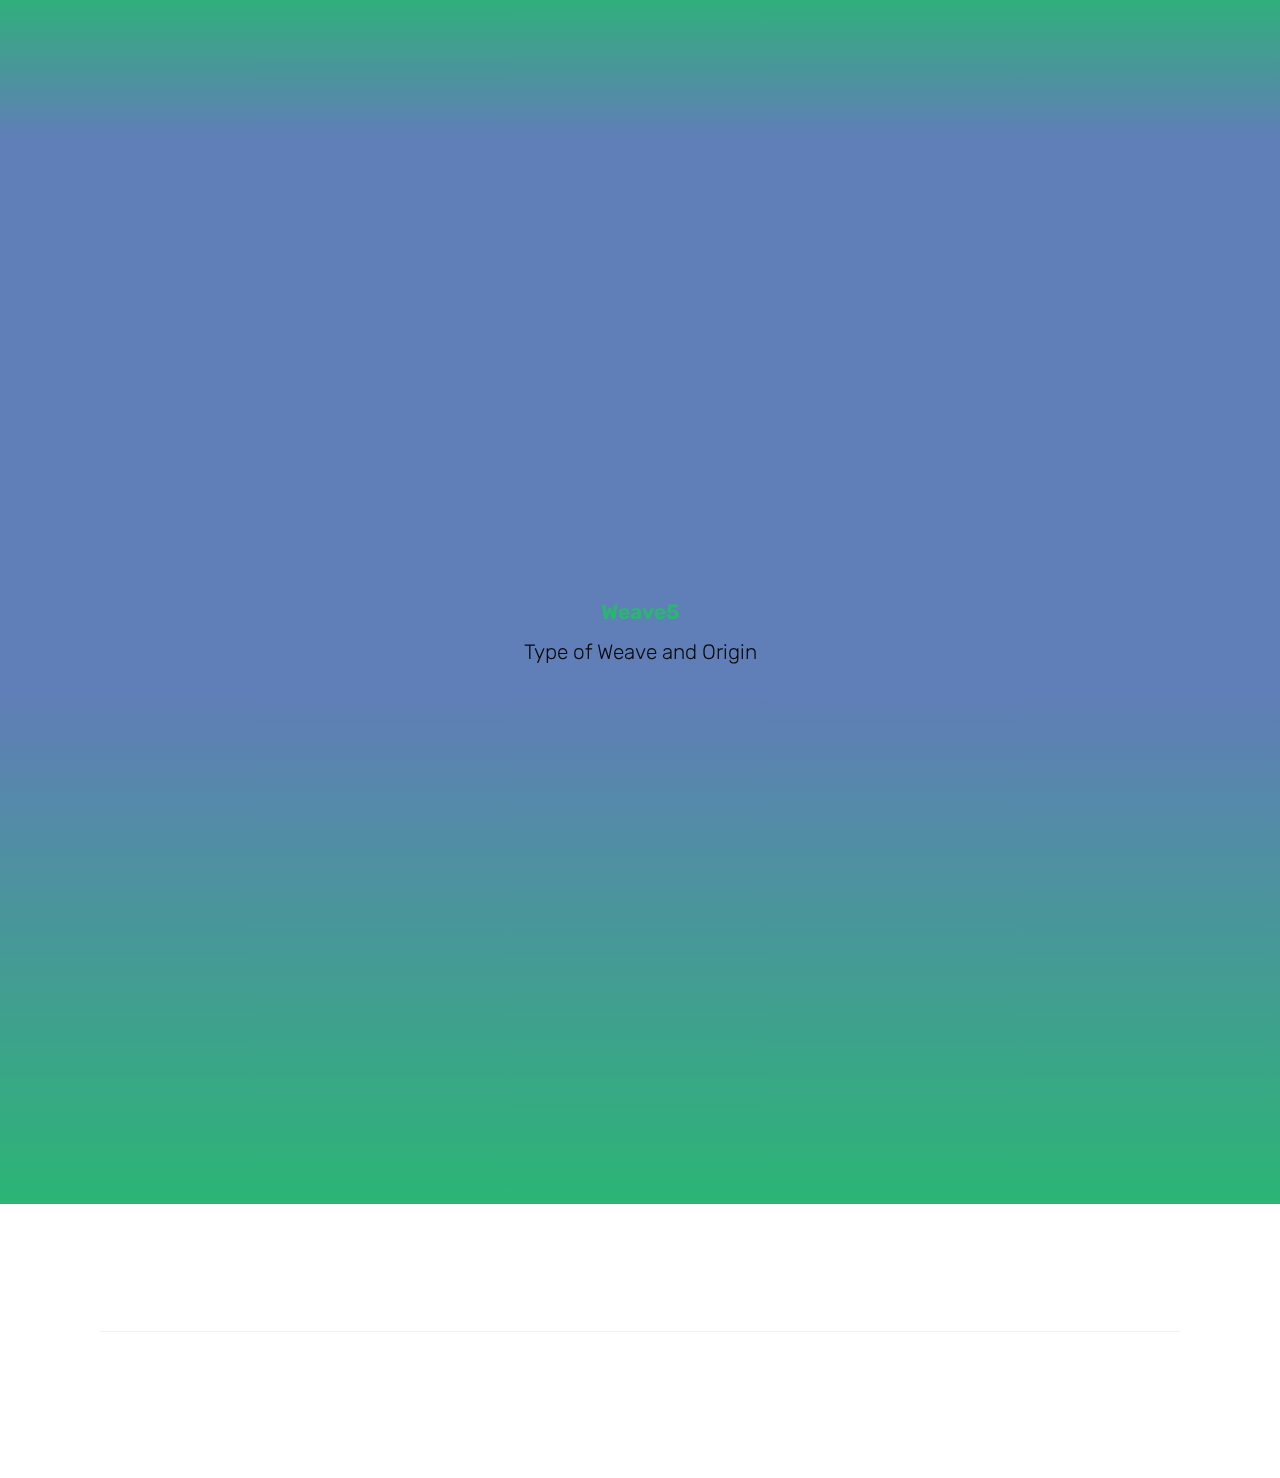
<file: Website/v0.1/Product.html>
<!DOCTYPE html>
<html  >
<head>
  <!-- Site made with Mobirise Website Builder v5.6.0, https://mobirise.com -->
  <meta charset="UTF-8">
  <meta http-equiv="X-UA-Compatible" content="IE=edge">
  <meta name="generator" content="Mobirise v5.6.0, mobirise.com">
  <meta name="twitter:card" content="summary_large_image"/>
  <meta name="twitter:image:src" content="assets/images/Product-meta.png">
  <meta property="og:image" content="assets/images/Product-meta.png">
  <meta name="twitter:title" content="Product">
  <meta name="viewport" content="width=device-width, initial-scale=1, minimum-scale=1">
  <link rel="shortcut icon" href="assets/images/ud-1488x19321-128x120.png" type="image/x-icon">
  <meta name="description" content="WiggyWash -Weave & Braid Sterilizing Spray">
  
  
  <title>Product</title>
  <link rel="stylesheet" href="assets/web/assets/mobirise-icons/mobirise-icons.css">
  <link rel="stylesheet" href="assets/web/assets/mobirise-icons2/mobirise2.css">
  <link rel="stylesheet" href="assets/bootstrap/css/bootstrap.min.css">
  <link rel="stylesheet" href="assets/bootstrap/css/bootstrap-grid.min.css">
  <link rel="stylesheet" href="assets/bootstrap/css/bootstrap-reboot.min.css">
  <link rel="stylesheet" href="assets/tether/tether.min.css">
  <link rel="stylesheet" href="assets/animatecss/animate.min.css">
  <link rel="stylesheet" href="assets/dropdown/css/style.css">
  <link rel="stylesheet" href="assets/socicon/css/styles.css">
  <link rel="stylesheet" href="assets/theme/css/style.css">
  <link rel="preload" href="https://fonts.googleapis.com/css?family=Rubik:300,400,500,600,700,800,900,300i,400i,500i,600i,700i,800i,900i&display=swap" as="style" onload="this.onload=null;this.rel='stylesheet'">
  <noscript><link rel="stylesheet" href="https://fonts.googleapis.com/css?family=Rubik:300,400,500,600,700,800,900,300i,400i,500i,600i,700i,800i,900i&display=swap"></noscript>
  <link rel="preload" as="style" href="assets/mobirise/css/mbr-additional.css"><link rel="stylesheet" href="assets/mobirise/css/mbr-additional.css" type="text/css">
  
  
  
  
</head>
<body>
  
  <section class="header11 cid-sgUgfnDwYm mbr-fullscreen" id="header11-12">

    <!-- Block parameters controls (Blue "Gear" panel) -->
    
    <!-- End block parameters -->

    
    <div class="container align-left">
        <div class="media-container-column mbr-white col-md-12">
            <h3 class="mbr-section-subtitle py-3 mbr-fonts-style display-5">SAY BYE BYE TO FREQUENT WASHING</h3>
            <h1 class="mbr-section-title py-3 mbr-fonts-style display-1">DID YOU KNOW THAT...</h1>
            <p class="mbr-text py-3 mbr-fonts-style display-7">
                Even when you wash your weave as normal, (with shampoo and conditioner) that you are not actually killing any of the bacteria that causes the odors, bacteria is very hard to kill, as they're protected under a slimy layer of bio-film that's really difficult to penetrate, even alcohol is ineffective, because it evaporates too quickly before it can be effective and simply washing your weave does not eliminate them or the problem either, the bacteria keeps winning!..<strong><em> Until Now!!
            </em></strong></p>
            
        </div>
    </div>

    <div class="mbr-arrow hidden-sm-down" aria-hidden="true">
        <a href="#next">
            <i class="mbri-down mbr-iconfont"></i>
        </a>
    </div>
</section>

<section class="mbr-section content4 cid-sgUhOuiq0t" id="content4-13">

    

    <div class="container">
        <div class="media-container-row">
            <div class="title col-12 col-md-8">
                <h2 class="align-center pb-3 mbr-fonts-style display-2"><strong><em>WiggyWash</em></strong> IS THE ANSWER...&nbsp;</h2>
                <h3 class="mbr-section-subtitle align-center mbr-light mbr-fonts-style display-5">Not only does it kill all the nasty bacteria when applied, but our unique in-built technology also leaves a protective layer on the surface that prevents bacteria re-infesting your weave, furthermore, the more frequently you spray, the stronger the protection...<strong>Amazing!</strong></h3>
                
            </div>
        </div>
    </div>
</section>

<section class="features12 cid-sgSHxdsi5T" id="features12-e">
    
    

    

    <div class="container">
        
        <h3 class="mbr-section-subtitle pb-3 mbr-fonts-style display-5">Destroys Odor Causing Bacteria And Gives Long Lasting Protection Against Further Contamination. Contains All Natural Plant Based Ingredients And Is Eco Friendly - Bio Degradable - Skin Friendly.</h3>

        <div class="media-container-row pt-5">
            <div class="block-content align-right">
                <div class="card pl-3 pr-3">
                    <div class="mbr-card-img-title">
                        <div class="card-img pb-3">
                             <span class="mbr-iconfont mobi-mbri-help mobi-mbri" style="color: rgb(43, 181, 117); fill: rgb(43, 181, 117);"></span>
                        </div>
                        <div class="mbr-crt-title">
                            
                        </div>
                    </div>                

                    <div class="card-box">
                        <p class="mbr-text mbr-section-text mbr-fonts-style display-4"><strong><em>Getting Started: 
<br></em></strong>Sanitize your weave by spraying &amp; coating the inside cap. Leave to dry naturally. Bacteria has zero chance of survival.
<br>
<br><strong><em>Weave Upkeep:</em></strong> 
<br>Spray after each wear to keep your weave protected, sterilized and odor free.&nbsp;<br>
                        </p>
                    </div>
                </div>

                
            </div>

            <div class="mbr-figure m-auto" style="width: 42%;">
                <img src="assets/images/product-250x313.jpg" alt="WiggyWash -Weave &amp; Braid Sterilizing Spray" title="">
            </div>

            <div class="block-content align-left">
                <div class="card pl-3 pr-3">
                    <div class="mbr-card-img-title">
                        <div class="card-img pb-3">
                             <span class="mbr-iconfont mobi-mbri-change-style mobi-mbri" style="color: rgb(43, 181, 117); fill: rgb(43, 181, 117);"></span>
                        </div>
                        <div class="mbr-crt-title">
                            
                        </div>
                    </div>                

                    <div class="card-box">
                        <p class="mbr-text mbr-section-text mbr-fonts-style display-4"><strong><em>Styling: 
</em></strong><br>When you are ready to restyle, simply - shampoo, condition and style as you normally would - spray inside cap, let it dry and <strong><em>you're good to go!&nbsp;</em></strong><br></p>
                    </div>
                </div>

                
            </div>
        </div>
    </div>
</section>

<section class="menu cid-sgSCCyXXv7" once="menu" id="menu2-8">

    

    <nav class="navbar navbar-expand beta-menu navbar-dropdown align-items-center navbar-fixed-top navbar-toggleable-sm bg-color transparent">
        <button class="navbar-toggler navbar-toggler-right" type="button" data-toggle="collapse" data-target="#navbarSupportedContent" aria-controls="navbarSupportedContent" aria-expanded="false" aria-label="Toggle navigation">
            <div class="hamburger">
                <span></span>
                <span></span>
                <span></span>
                <span></span>
            </div>
        </button>
        <div class="menu-logo">
            <div class="navbar-brand">
                <span class="navbar-logo">
                    <a href="index.html">
                        <img src="assets/images/ud-1488x19321-190x178.png" alt="WiggyWash -Weave &amp; Braid Sterilizing Spray Icon" style="height: 3.8rem;">
                    </a>
                </span>
                <span class="navbar-caption-wrap"><a class="navbar-caption text-primary display-4" href="index.html">Ufudu distribution</a></span>
            </div>
        </div>
        <div class="collapse navbar-collapse" id="navbarSupportedContent">
            <ul class="navbar-nav nav-dropdown nav-right" data-app-modern-menu="true"><li class="nav-item">
                    <a class="nav-link link text-info text-primary display-4" href="Product.html">Product</a>
                </li><li class="nav-item"><a class="nav-link link text-info text-primary display-4" href="Contact.html">Contact</a></li><li class="nav-item">
                    <a class="nav-link link text-info text-primary display-4" href="Blog.html">
                        Blog</a>
                </li></ul>
            
        </div>
    </nav>
</section>

<section class="services2 cid-sgSGQJEwL2" id="services2-c">
    <!---->
    
    <!---->
    <!--Overlay-->
    
    <!--Container-->
    <div class="container">
        <div class="col-md-12">
            <div class="media-container-row">
                <div class="mbr-figure" style="width: 50%;">
                    <img src="assets/images/product-250x313.jpg" alt="WiggyWash -Weave &amp; Braid Sterilizing Spray">
                </div>
                <div class="align-left aside-content">
                    <h2 class="mbr-title pt-2 mbr-fonts-style display-2"><strong><em>
                        WiggyWash Christmas Special
                    </em></strong></h2>
                    <div class="mbr-section-text">
                        <p class="mbr-text text1 pt-2 mbr-light mbr-fonts-style display-7">APPROXIMATELY <strong>100 + TREATMENTS</strong> PER BOTTLE.
<br><br>Keep Your Weave In&nbsp;<strong>GREAT CONDITION!!!</strong></p>
                        <p class="mbr-text text2 pt-4 mbr-light mbr-fonts-style display-2">R 189&nbsp;<span class="cost">R220</span><span class="cost"><br></span></p>
                    </div>
                    <!--Btn-->
                    <div class="mbr-section-btn pt-3 align-right"><a href="Product.html#services2-c" class="btn btn-danger display-4">
                            Buy Now
                        </a></div>
                </div>
            </div>
        </div>
    </div>
</section>

<section class="countdown2 cid-sh17QMVASm" id="countdown2-1g">

    

    

    <div class="container">
        <h2 class="mbr-section-title pb-3 align-center mbr-fonts-style display-2">
            Countdown
        </h2>
        <h3 class="mbr-section-subtitle align-center mbr-fonts-style display-1">Online Web Store!!!</h3>
    </div>
    <div class="container pt-5 mt-2">
        <div class=" countdown-cont align-center p-4">
            <div class="event-name align-left mbr-white ">
                <h4 class="mbr-fonts-style display-5">&nbsp;Online Web Store&nbsp;</h4>
            </div>
            <div class="countdown align-center py-2" data-due-date="2021/01/01">
            </div>
            <div class="daysCountdown col-xs-3 col-sm-3 col-md-3" title="Days"></div>
            <div class="hoursCountdown col-xs-3 col-sm-3 col-md-3" title="Hours"></div>
            <div class="minutesCountdown col-xs-3 col-sm-3 col-md-3" title="Minutes"></div>
            <div class="secondsCountdown col-xs-3 col-sm-3 col-md-3" title="Seconds"></div>
            <div class="event-date align-left mbr-white">
                <h5 class="mbr-fonts-style display-7">2021/01/01 - Online Web Store&nbsp;</h5>
            </div>
        </div>

        
    </div>
</section>

<section class="cid-sh17ENAKp0" id="social-buttons2-1f">

    

    

    <div class="container">
        <div class="media-container-row">
            <div class="col-md-8 align-center">
                <h2 class="pb-3 mbr-fonts-style display-2">
                    FOLLOW US!
                </h2>
                <div class="social-list pl-0 mb-0">
                    <a href="https://twitter.com/mobirise" target="_blank">
                        <span class="px-2 socicon-twitter socicon mbr-iconfont mbr-iconfont-social"></span>
                    </a>
                    <a href="https://www.facebook.com/pages/Mobirise/1616226671953247" target="_blank">
                        <span class="px-2 socicon-facebook socicon mbr-iconfont mbr-iconfont-social"></span>
                    </a>
                    <a href="https://instagram.com/mobirise" target="_blank">
                        <span class="px-2 socicon-instagram socicon mbr-iconfont mbr-iconfont-social"></span>
                    </a>
                    <a href="https://www.youtube.com/c/mobirise" target="_blank">
                        
                    </a>
                    <a href="https://www.behance.net/Mobirise" target="_blank">
                        
                    </a>
                </div>
            </div>
        </div>
    </div>
</section>

<section class="carousel slide testimonials-slider cid-sgSI9fhJvb" data-interval="false" id="testimonials-slider1-f">
    
    

    

    <div class="container text-center">
        <h2 class="pb-5 mbr-fonts-style display-2">
            WHAT OUR FANTASTIC USERS SAY
        </h2>

        <div class="carousel slide" role="listbox" data-pause="true" data-keyboard="false" data-ride="carousel" data-interval="3000">
            <div class="carousel-inner">
                
                
            <div class="carousel-item">
                    <div class="user col-md-8">
                        <div class="user_image">
                            <img src="assets/images/face3.jpg">
                        </div>
                        <div class="user_text pb-3">
                            <p class="mbr-fonts-style display-7">Bruno and his hair&nbsp;<br><br></p>
                        </div>
                        <div class="user_name mbr-bold pb-2 mbr-fonts-style display-7">Weave5<br></div>
                        <div class="user_desk mbr-light mbr-fonts-style display-7">Type of Weave and Origin</div>
                    </div>
                </div><div class="carousel-item">
                    <div class="user col-md-8">
                        <div class="user_image">
                            <img src="assets/images/face2.jpg">
                        </div>
                        <div class="user_text pb-3">
                            <p class="mbr-fonts-style display-7">
                                Lorem ipsum dolor sit amet, consectetur adipisicing elit. Vitae nostrum, quos voluptas fugiat blanditiis, temporibus expedita cumque doloribus ea, officiis consequuntur repellat minus ad veritatis? Facere similique accusamus, accusantium sunt!
                            </p>
                        </div>
                        <div class="user_name mbr-bold pb-2 mbr-fonts-style display-7">Weave1&nbsp;</div>
                        <div class="user_desk mbr-light mbr-fonts-style display-7">Type of Weave and Origin</div>
                    </div>
                </div><div class="carousel-item">
                    <div class="user col-md-8">
                        <div class="user_image">
                            <img src="assets/images/face2.jpg">
                        </div>
                        <div class="user_text pb-3">
                            <p class="mbr-fonts-style display-7">
                                Lorem ipsum dolor sit amet, consectetur adipisicing elit. Vitae nostrum, quos voluptas fugiat blanditiis, temporibus expedita cumque doloribus ea, officiis consequuntur repellat minus ad veritatis? Facere similique accusamus, accusantium sunt!
                            </p>
                        </div>
                        <div class="user_name mbr-bold pb-2 mbr-fonts-style display-7">Weave2</div>
                        <div class="user_desk mbr-light mbr-fonts-style display-7">
                            Type of Weave and Origin</div>
                    </div>
                </div><div class="carousel-item">
                    <div class="user col-md-8">
                        <div class="user_image">
                            <img src="assets/images/face2.jpg">
                        </div>
                        <div class="user_text pb-3">
                            <p class="mbr-fonts-style display-7">
                                Lorem ipsum dolor sit amet, consectetur adipisicing elit. Vitae nostrum, quos voluptas fugiat blanditiis, temporibus expedita cumque doloribus ea, officiis consequuntur repellat minus ad veritatis? Facere similique accusamus, accusantium sunt!
                            </p>
                        </div>
                        <div class="user_name mbr-bold pb-2 mbr-fonts-style display-7">Weave3</div>
                        <div class="user_desk mbr-light mbr-fonts-style display-7">Type of Weave and Origin</div>
                    </div>
                </div><div class="carousel-item">
                    <div class="user col-md-8">
                        <div class="user_image">
                            <img src="assets/images/face2.jpg">
                        </div>
                        <div class="user_text pb-3">
                            <p class="mbr-fonts-style display-7">
                                Lorem ipsum dolor sit amet, consectetur adipisicing elit. Vitae nostrum, quos voluptas fugiat blanditiis, temporibus expedita cumque doloribus ea, officiis consequuntur repellat minus ad veritatis? Facere similique accusamus, accusantium sunt!
                            </p>
                        </div>
                        <div class="user_name mbr-bold pb-2 mbr-fonts-style display-7">Weave4</div>
                        <div class="user_desk mbr-light mbr-fonts-style display-7">Type of Weave and Origin</div>
                    </div>
                </div></div>

            <div class="carousel-controls">
                <a class="carousel-control-prev" role="button" data-slide="prev">
                  <span aria-hidden="true" class="mbri-arrow-prev mbr-iconfont"></span>
                  <span class="sr-only">Previous</span>
                </a>
                
                <a class="carousel-control-next" role="button" data-slide="next">
                  <span aria-hidden="true" class="mbri-arrow-next mbr-iconfont"></span>
                  <span class="sr-only">Next</span>
                </a>
            </div>
        </div>
    </div>
</section>

<section class="clients cid-sgSI9DNnlJ" data-interval="false" id="clients-g">
      

    
        <div class="container mb-5">
            <div class="media-container-row">
                <div class="col-12 align-center">
                    <h2 class="mbr-section-title pb-3 mbr-fonts-style display-2">
                        Our Clients
                    </h2>
                    <h3 class="mbr-section-subtitle mbr-light mbr-fonts-style display-5">Lorem ipsum dolor sit amet, consectetur adipisicing elit. Vitae nostrum, quos voluptas fugiat blanditiis, temporibus expedita cumque doloribus ea, officiis consequuntur repellat minus ad veritatis? Facere similique accusamus, accusantium sunt!</h3>
                </div>
            </div>
        </div>

    <div class="container">
        <div class="carousel slide" role="listbox" data-pause="true" data-keyboard="false" data-ride="carousel" data-interval="5000">
            <div class="carousel-inner" data-visible="5">
                
                
                
                
                
            <div class="carousel-item ">
                    <div class="media-container-row">
                        <div class="col-md-12">
                            <div class="wrap-img ">
                                <img src="assets/images/1.png" class="img-responsive clients-img">
                            </div>
                        </div>
                    </div>
                </div><div class="carousel-item ">
                    <div class="media-container-row">
                        <div class="col-md-12">
                            <div class="wrap-img ">
                                <img src="assets/images/2.png" class="img-responsive clients-img">
                            </div>
                        </div>
                    </div>
                </div><div class="carousel-item ">
                    <div class="media-container-row">
                        <div class="col-md-12">
                            <div class="wrap-img ">
                                <img src="assets/images/3.png" class="img-responsive clients-img">
                            </div>
                        </div>
                    </div>
                </div><div class="carousel-item ">
                    <div class="media-container-row">
                        <div class="col-md-12">
                            <div class="wrap-img ">
                                <img src="assets/images/4.png" class="img-responsive clients-img">
                            </div>
                        </div>
                    </div>
                </div><div class="carousel-item ">
                    <div class="media-container-row">
                        <div class="col-md-12">
                            <div class="wrap-img ">
                                <img src="assets/images/5.png" class="img-responsive clients-img">
                            </div>
                        </div>
                    </div>
                </div></div>
            <div class="carousel-controls">
                <a data-app-prevent-settings="" class="carousel-control carousel-control-prev" role="button" data-slide="prev">
                    <span aria-hidden="true" class="mbri-left mbr-iconfont"></span>
                    <span class="sr-only">Previous</span>
                </a>
                <a data-app-prevent-settings="" class="carousel-control carousel-control-next" role="button" data-slide="next">
                    <span aria-hidden="true" class="mbri-right mbr-iconfont"></span>
                    <span class="sr-only">Next</span>
                </a>
            </div>
        </div>
    </div>
</section>

<section class="cid-sh1hsCVQFA" id="footer5-1n">

    

    

    <div class="container">
        <div class="media-container-row">
            <div class="col-md-3">
                <div class="media-wrap">
                    <a href="index.html">
                       <img src="assets/images/ud-1488x19321-190x178.png" alt="WiggyWash -Weave &amp; Braid Sterilizing Spray Icon">
                    </a>
                </div>
            </div>
            <div class="col-md-9">
                <p class="mbr-text align-right links mbr-fonts-style display-7"><a href="index.html" class="text-primary"><strong><em>WiggyWash</em></strong></a> - <a href="Product.html#services2-c" class="text-primary"><strong><em>Weave &amp; Braid Sterilizing Spray</em></strong></a></p>
            </div>
        </div>
        <div class="footer-lower">
            <div class="media-container-row">
                <div class="col-md-12">
                    <hr>
                </div>
            </div>
            <div class="media-container-row mbr-white">
                <div class="col-md-6 copyright">
                    <p class="mbr-text mbr-fonts-style display-7">
                        © Copyright 2021 <strong><em>Fathom Growth Solutions</em></strong> - All Rights Reserved
                    </p>
                </div>
                <div class="col-md-6">
                    <div class="social-list align-right">
                        <div class="soc-item">
                            <a href="https://twitter.com/mobirise" target="_blank">
                                <span class="socicon-twitter socicon mbr-iconfont mbr-iconfont-social"></span>
                            </a>
                        </div>
                        <div class="soc-item">
                            <a href="https://www.facebook.com/pages/Mobirise/1616226671953247" target="_blank">
                                <span class="socicon-facebook socicon mbr-iconfont mbr-iconfont-social"></span>
                            </a>
                        </div>
                        <div class="soc-item">
                            <a href="https://www.youtube.com/c/mobirise" target="_blank">
                                <span class="socicon-youtube socicon mbr-iconfont mbr-iconfont-social"></span>
                            </a>
                        </div>
                        <div class="soc-item">
                            <a href="https://instagram.com/mobirise" target="_blank">
                                <span class="mbr-iconfont mbr-iconfont-social mobi-mbri-letter mobi-mbri"></span>
                            </a>
                        </div>
                        <div class="soc-item">
                            <a href="https://plus.google.com/u/0/+Mobirise" target="_blank">
                                <span class="mbr-iconfont mbr-iconfont-social mobi-mbri-mobile mobi-mbri"></span>
                            </a>
                        </div>
                        
                    </div>
                </div>
            </div>
        </div>
    </div>
</section><section style="background-color: #fff; font-family: -apple-system, BlinkMacSystemFont, 'Segoe UI', 'Roboto', 'Helvetica Neue', Arial, sans-serif; color:#aaa; font-size:12px; padding: 0; align-items: center; display: flex;"><a href="https://mobirise.site/j" style="flex: 1 1; height: 3rem; padding-left: 1rem;"></a><p style="flex: 0 0 auto; margin:0; padding-right:1rem;"><a href="https://mobirise.site/c" style="color:#aaa;">The</a> website was created with Mobirise</p></section><script src="assets/popper/popper.min.js"></script>  <script src="assets/web/assets/jquery/jquery.min.js"></script>  <script src="assets/bootstrap/js/bootstrap.min.js"></script>  <script src="assets/tether/tether.min.js"></script>  <script src="assets/smoothscroll/smooth-scroll.js"></script>  <script src="assets/viewportchecker/jquery.viewportchecker.js"></script>  <script src="assets/dropdown/js/nav-dropdown.js"></script>  <script src="assets/dropdown/js/navbar-dropdown.js"></script>  <script src="assets/touchswipe/jquery.touch-swipe.min.js"></script>  <script src="assets/countdown/jquery.countdown.min.js"></script>  <script src="assets/sociallikes/social-likes.js"></script>  <script src="assets/bootstrapcarouselswipe/bootstrap-carousel-swipe.js"></script>  <script src="assets/mbr-testimonials-slider/mbr-testimonials-slider.js"></script>  <script src="assets/mbr-clients-slider/mbr-clients-slider.js"></script>  <script src="assets/theme/js/script.js"></script>  
  
  
 <div id="scrollToTop" class="scrollToTop mbr-arrow-up"><a style="text-align: center;"><i class="mbr-arrow-up-icon mbr-arrow-up-icon-cm cm-icon cm-icon-smallarrow-up"></i></a></div>
    <input name="animation" type="hidden">
  </body>
</html>
</file>
<file: Website/v0.1/assets/web/assets/mobirise-icons/mobirise-icons.css>
@font-face {
  font-family: 'MobiriseIcons';
  src:  url('mobirise-icons.eot?spat4u');
  src:  url('mobirise-icons.eot?spat4u#iefix') format('embedded-opentype'),
    url('mobirise-icons.ttf?spat4u') format('truetype'),
    url('mobirise-icons.woff?spat4u') format('woff'),
    url('mobirise-icons.svg?spat4u#MobiriseIcons') format('svg');
  font-weight: normal;
  font-style: normal;
  font-display: swap;
}

[class^="mbri-"], [class*=" mbri-"] {
  /* use !important to prevent issues with browser extensions that change fonts */
  font-family: MobiriseIcons !important;
  speak: none;
  font-style: normal;
  font-weight: normal;
  font-variant: normal;
  text-transform: none;
  line-height: 1;

  /* Better Font Rendering =========== */
  -webkit-font-smoothing: antialiased;
  -moz-osx-font-smoothing: grayscale;
}

.mbri-add-submenu:before {
  content: "\e900";
}
.mbri-alert:before {
  content: "\e901";
}
.mbri-align-center:before {
  content: "\e902";
}
.mbri-align-justify:before {
  content: "\e903";
}
.mbri-align-left:before {
  content: "\e904";
}
.mbri-align-right:before {
  content: "\e905";
}
.mbri-android:before {
  content: "\e906";
}
.mbri-apple:before {
  content: "\e907";
}
.mbri-arrow-down:before {
  content: "\e908";
}
.mbri-arrow-next:before {
  content: "\e909";
}
.mbri-arrow-prev:before {
  content: "\e90a";
}
.mbri-arrow-up:before {
  content: "\e90b";
}
.mbri-bold:before {
  content: "\e90c";
}
.mbri-bookmark:before {
  content: "\e90d";
}
.mbri-bootstrap:before {
  content: "\e90e";
}
.mbri-briefcase:before {
  content: "\e90f";
}
.mbri-browse:before {
  content: "\e910";
}
.mbri-bulleted-list:before {
  content: "\e911";
}
.mbri-calendar:before {
  content: "\e912";
}
.mbri-camera:before {
  content: "\e913";
}
.mbri-cart-add:before {
  content: "\e914";
}
.mbri-cart-full:before {
  content: "\e915";
}
.mbri-cash:before {
  content: "\e916";
}
.mbri-change-style:before {
  content: "\e917";
}
.mbri-chat:before {
  content: "\e918";
}
.mbri-clock:before {
  content: "\e919";
}
.mbri-close:before {
  content: "\e91a";
}
.mbri-cloud:before {
  content: "\e91b";
}
.mbri-code:before {
  content: "\e91c";
}
.mbri-contact-form:before {
  content: "\e91d";
}
.mbri-credit-card:before {
  content: "\e91e";
}
.mbri-cursor-click:before {
  content: "\e91f";
}
.mbri-cust-feedback:before {
  content: "\e920";
}
.mbri-database:before {
  content: "\e921";
}
.mbri-delivery:before {
  content: "\e922";
}
.mbri-desktop:before {
  content: "\e923";
}
.mbri-devices:before {
  content: "\e924";
}
.mbri-down:before {
  content: "\e925";
}
.mbri-download:before {
  content: "\e989";
}
.mbri-drag-n-drop:before {
  content: "\e927";
}
.mbri-drag-n-drop2:before {
  content: "\e928";
}
.mbri-edit:before {
  content: "\e929";
}
.mbri-edit2:before {
  content: "\e92a";
}
.mbri-error:before {
  content: "\e92b";
}
.mbri-extension:before {
  content: "\e92c";
}
.mbri-features:before {
  content: "\e92d";
}
.mbri-file:before {
  content: "\e92e";
}
.mbri-flag:before {
  content: "\e92f";
}
.mbri-folder:before {
  content: "\e930";
}
.mbri-gift:before {
  content: "\e931";
}
.mbri-github:before {
  content: "\e932";
}
.mbri-globe:before {
  content: "\e933";
}
.mbri-globe-2:before {
  content: "\e934";
}
.mbri-growing-chart:before {
  content: "\e935";
}
.mbri-hearth:before {
  content: "\e936";
}
.mbri-help:before {
  content: "\e937";
}
.mbri-home:before {
  content: "\e938";
}
.mbri-hot-cup:before {
  content: "\e939";
}
.mbri-idea:before {
  content: "\e93a";
}
.mbri-image-gallery:before {
  content: "\e93b";
}
.mbri-image-slider:before {
  content: "\e93c";
}
.mbri-info:before {
  content: "\e93d";
}
.mbri-italic:before {
  content: "\e93e";
}
.mbri-key:before {
  content: "\e93f";
}
.mbri-laptop:before {
  content: "\e940";
}
.mbri-layers:before {
  content: "\e941";
}
.mbri-left-right:before {
  content: "\e942";
}
.mbri-left:before {
  content: "\e943";
}
.mbri-letter:before {
  content: "\e944";
}
.mbri-like:before {
  content: "\e945";
}
.mbri-link:before {
  content: "\e946";
}
.mbri-lock:before {
  content: "\e947";
}
.mbri-login:before {
  content: "\e948";
}
.mbri-logout:before {
  content: "\e949";
}
.mbri-magic-stick:before {
  content: "\e94a";
}
.mbri-map-pin:before {
  content: "\e94b";
}
.mbri-menu:before {
  content: "\e94c";
}
.mbri-mobile:before {
  content: "\e94d";
}
.mbri-mobile2:before {
  content: "\e94e";
}
.mbri-mobirise:before {
  content: "\e94f";
}
.mbri-more-horizontal:before {
  content: "\e950";
}
.mbri-more-vertical:before {
  content: "\e951";
}
.mbri-music:before {
  content: "\e952";
}
.mbri-new-file:before {
  content: "\e953";
}
.mbri-numbered-list:before {
  content: "\e954";
}
.mbri-opened-folder:before {
  content: "\e955";
}
.mbri-pages:before {
  content: "\e956";
}
.mbri-paper-plane:before {
  content: "\e957";
}
.mbri-paperclip:before {
  content: "\e958";
}
.mbri-photo:before {
  content: "\e959";
}
.mbri-photos:before {
  content: "\e95a";
}
.mbri-pin:before {
  content: "\e95b";
}
.mbri-play:before {
  content: "\e95c";
}
.mbri-plus:before {
  content: "\e95d";
}
.mbri-preview:before {
  content: "\e95e";
}
.mbri-print:before {
  content: "\e95f";
}
.mbri-protect:before {
  content: "\e960";
}
.mbri-question:before {
  content: "\e961";
}
.mbri-quote-left:before {
  content: "\e962";
}
.mbri-quote-right:before {
  content: "\e963";
}
.mbri-refresh:before {
  content: "\e964";
}
.mbri-responsive:before {
  content: "\e965";
}
.mbri-right:before {
  content: "\e966";
}
.mbri-rocket:before {
  content: "\e967";
}
.mbri-sad-face:before {
  content: "\e968";
}
.mbri-sale:before {
  content: "\e969";
}
.mbri-save:before {
  content: "\e96a";
}
.mbri-search:before {
  content: "\e96b";
}
.mbri-setting:before {
  content: "\e96c";
}
.mbri-setting2:before {
  content: "\e96d";
}
.mbri-setting3:before {
  content: "\e96e";
}
.mbri-share:before {
  content: "\e96f";
}
.mbri-shopping-bag:before {
  content: "\e970";
}
.mbri-shopping-basket:before {
  content: "\e971";
}
.mbri-shopping-cart:before {
  content: "\e972";
}
.mbri-sites:before {
  content: "\e973";
}
.mbri-smile-face:before {
  content: "\e974";
}
.mbri-speed:before {
  content: "\e975";
}
.mbri-star:before {
  content: "\e976";
}
.mbri-success:before {
  content: "\e977";
}
.mbri-sun:before {
  content: "\e978";
}
.mbri-sun2:before {
  content: "\e979";
}
.mbri-tablet:before {
  content: "\e97a";
}
.mbri-tablet-vertical:before {
  content: "\e97b";
}
.mbri-target:before {
  content: "\e97c";
}
.mbri-timer:before {
  content: "\e97d";
}
.mbri-to-ftp:before {
  content: "\e97e";
}
.mbri-to-local-drive:before {
  content: "\e97f";
}
.mbri-touch-swipe:before {
  content: "\e980";
}
.mbri-touch:before {
  content: "\e981";
}
.mbri-trash:before {
  content: "\e982";
}
.mbri-underline:before {
  content: "\e983";
}
.mbri-unlink:before {
  content: "\e984";
}
.mbri-unlock:before {
  content: "\e985";
}
.mbri-up-down:before {
  content: "\e986";
}
.mbri-up:before {
  content: "\e987";
}
.mbri-update:before {
  content: "\e988";
}
.mbri-upload:before {
 content: "\e926"; 
}
.mbri-user:before {
  content: "\e98a";
}
.mbri-user2:before {
  content: "\e98b";
}
.mbri-users:before {
  content: "\e98c";
}
.mbri-video:before {
  content: "\e98d";
}
.mbri-video-play:before {
  content: "\e98e";
}
.mbri-watch:before {
  content: "\e98f";
}
.mbri-website-theme:before {
  content: "\e990";
}
.mbri-wifi:before {
  content: "\e991";
}
.mbri-windows:before {
  content: "\e992";
}
.mbri-zoom-out:before {
  content: "\e993";
}
.mbri-redo:before {
  content: "\e994";
}
.mbri-undo:before {
  content: "\e995";
}
</file>
<file: Website/v0.1/assets/web/assets/mobirise-icons2/mobirise2.css>
@font-face {
  font-family: 'Moririse2';
  font-display: swap;
  src:  url('mobirise2.eot?f2bix4');
  src:  url('mobirise2.eot?f2bix4#iefix') format('embedded-opentype'),
    url('mobirise2.ttf?f2bix4') format('truetype'),
    url('mobirise2.woff?f2bix4') format('woff'),
    url('mobirise2.svg?f2bix4#mobirise2') format('svg');
  font-weight: normal;
  font-style: normal;
}

[class^="mobi-"], [class*=" mobi-"] {
  /* use !important to prevent issues with browser extensions that change fonts */
  font-family: 'Moririse2' !important;
  speak: none;
  font-style: normal;
  font-weight: normal;
  font-variant: normal;
  text-transform: none;
  line-height: 1;

  /* Better Font Rendering =========== */
  -webkit-font-smoothing: antialiased;
  -moz-osx-font-smoothing: grayscale;
}

.mobi-mbri-add-submenu:before {
  content: "\e900";
}
.mobi-mbri-alert:before {
  content: "\e901";
}
.mobi-mbri-align-center:before {
  content: "\e902";
}
.mobi-mbri-align-justify:before {
  content: "\e903";
}
.mobi-mbri-align-left:before {
  content: "\e904";
}
.mobi-mbri-align-right:before {
  content: "\e905";
}
.mobi-mbri-android:before {
  content: "\e906";
}
.mobi-mbri-apple:before {
  content: "\e907";
}
.mobi-mbri-arrow-down:before {
  content: "\e908";
}
.mobi-mbri-arrow-next:before {
  content: "\e909";
}
.mobi-mbri-arrow-prev:before {
  content: "\e90a";
}
.mobi-mbri-arrow-up:before {
  content: "\e90b";
}
.mobi-mbri-bold:before {
  content: "\e90c";
}
.mobi-mbri-bookmark:before {
  content: "\e90d";
}
.mobi-mbri-bootstrap:before {
  content: "\e90e";
}
.mobi-mbri-briefcase:before {
  content: "\e90f";
}
.mobi-mbri-browse:before {
  content: "\e910";
}
.mobi-mbri-bulleted-list:before {
  content: "\e911";
}
.mobi-mbri-calendar:before {
  content: "\e912";
}
.mobi-mbri-camera:before {
  content: "\e913";
}
.mobi-mbri-cart-add:before {
  content: "\e914";
}
.mobi-mbri-cart-full:before {
  content: "\e915";
}
.mobi-mbri-cash:before {
  content: "\e916";
}
.mobi-mbri-change-style:before {
  content: "\e917";
}
.mobi-mbri-chat:before {
  content: "\e918";
}
.mobi-mbri-clock:before {
  content: "\e919";
}
.mobi-mbri-close:before {
  content: "\e91a";
}
.mobi-mbri-cloud:before {
  content: "\e91b";
}
.mobi-mbri-code:before {
  content: "\e91c";
}
.mobi-mbri-contact-form:before {
  content: "\e91d";
}
.mobi-mbri-credit-card:before {
  content: "\e91e";
}
.mobi-mbri-cursor-click:before {
  content: "\e91f";
}
.mobi-mbri-cust-feedback:before {
  content: "\e920";
}
.mobi-mbri-database:before {
  content: "\e921";
}
.mobi-mbri-delivery:before {
  content: "\e922";
}
.mobi-mbri-desktop:before {
  content: "\e923";
}
.mobi-mbri-devices:before {
  content: "\e924";
}
.mobi-mbri-down:before {
  content: "\e925";
}
.mobi-mbri-download-2:before {
  content: "\e926";
}
.mobi-mbri-download:before {
  content: "\e927";
}
.mobi-mbri-drag-n-drop-2:before {
  content: "\e928";
}
.mobi-mbri-drag-n-drop:before {
  content: "\e929";
}
.mobi-mbri-edit-2:before {
  content: "\e92a";
}
.mobi-mbri-edit:before {
  content: "\e92b";
}
.mobi-mbri-error:before {
  content: "\e92c";
}
.mobi-mbri-extension:before {
  content: "\e92d";
}
.mobi-mbri-features:before {
  content: "\e92e";
}
.mobi-mbri-file:before {
  content: "\e92f";
}
.mobi-mbri-flag:before {
  content: "\e930";
}
.mobi-mbri-folder:before {
  content: "\e931";
}
.mobi-mbri-gift:before {
  content: "\e932";
}
.mobi-mbri-github:before {
  content: "\e933";
}
.mobi-mbri-globe-2:before {
  content: "\e934";
}
.mobi-mbri-globe:before {
  content: "\e935";
}
.mobi-mbri-growing-chart:before {
  content: "\e936";
}
.mobi-mbri-hearth:before {
  content: "\e937";
}
.mobi-mbri-help:before {
  content: "\e938";
}
.mobi-mbri-home:before {
  content: "\e939";
}
.mobi-mbri-hot-cup:before {
  content: "\e93a";
}
.mobi-mbri-idea:before {
  content: "\e93b";
}
.mobi-mbri-image-gallery:before {
  content: "\e93c";
}
.mobi-mbri-image-slider:before {
  content: "\e93d";
}
.mobi-mbri-info:before {
  content: "\e93e";
}
.mobi-mbri-italic:before {
  content: "\e93f";
}
.mobi-mbri-key:before {
  content: "\e940";
}
.mobi-mbri-laptop:before {
  content: "\e941";
}
.mobi-mbri-layers:before {
  content: "\e942";
}
.mobi-mbri-left-right:before {
  content: "\e943";
}
.mobi-mbri-left:before {
  content: "\e944";
}
.mobi-mbri-letter:before {
  content: "\e945";
}
.mobi-mbri-like:before {
  content: "\e946";
}
.mobi-mbri-link:before {
  content: "\e947";
}
.mobi-mbri-lock:before {
  content: "\e948";
}
.mobi-mbri-login:before {
  content: "\e949";
}
.mobi-mbri-logout:before {
  content: "\e94a";
}
.mobi-mbri-magic-stick:before {
  content: "\e94b";
}
.mobi-mbri-map-pin:before {
  content: "\e94c";
}
.mobi-mbri-menu:before {
  content: "\e94d";
}
.mobi-mbri-mobile-2:before {
  content: "\e94e";
}
.mobi-mbri-mobile-horizontal:before {
  content: "\e94f";
}
.mobi-mbri-mobile:before {
  content: "\e950";
}
.mobi-mbri-mobirise:before {
  content: "\e951";
}
.mobi-mbri-more-horizontal:before {
  content: "\e952";
}
.mobi-mbri-more-vertical:before {
  content: "\e953";
}
.mobi-mbri-music:before {
  content: "\e954";
}
.mobi-mbri-new-file:before {
  content: "\e955";
}
.mobi-mbri-numbered-list:before {
  content: "\e956";
}
.mobi-mbri-opened-folder:before {
  content: "\e957";
}
.mobi-mbri-pages:before {
  content: "\e958";
}
.mobi-mbri-paper-plane:before {
  content: "\e959";
}
.mobi-mbri-paperclip:before {
  content: "\e95a";
}
.mobi-mbri-phone:before {
  content: "\e95b";
}
.mobi-mbri-photo:before {
  content: "\e95c";
}
.mobi-mbri-photos:before {
  content: "\e95d";
}
.mobi-mbri-pin:before {
  content: "\e95e";
}
.mobi-mbri-play:before {
  content: "\e95f";
}
.mobi-mbri-plus:before {
  content: "\e960";
}
.mobi-mbri-preview:before {
  content: "\e961";
}
.mobi-mbri-print:before {
  content: "\e962";
}
.mobi-mbri-protect:before {
  content: "\e963";
}
.mobi-mbri-question:before {
  content: "\e964";
}
.mobi-mbri-quote-left:before {
  content: "\e965";
}
.mobi-mbri-quote-right:before {
  content: "\e966";
}
.mobi-mbri-redo:before {
  content: "\e967";
}
.mobi-mbri-refresh:before {
  content: "\e968";
}
.mobi-mbri-responsive-2:before {
  content: "\e969";
}
.mobi-mbri-responsive:before {
  content: "\e96a";
}
.mobi-mbri-right:before {
  content: "\e96b";
}
.mobi-mbri-rocket:before {
  content: "\e96c";
}
.mobi-mbri-sad-face:before {
  content: "\e96d";
}
.mobi-mbri-sale:before {
  content: "\e96e";
}
.mobi-mbri-save:before {
  content: "\e96f";
}
.mobi-mbri-search:before {
  content: "\e970";
}
.mobi-mbri-setting-2:before {
  content: "\e971";
}
.mobi-mbri-setting-3:before {
  content: "\e972";
}
.mobi-mbri-setting:before {
  content: "\e973";
}
.mobi-mbri-share:before {
  content: "\e974";
}
.mobi-mbri-shopping-bag:before {
  content: "\e975";
}
.mobi-mbri-shopping-basket:before {
  content: "\e976";
}
.mobi-mbri-shopping-cart:before {
  content: "\e977";
}
.mobi-mbri-sites:before {
  content: "\e978";
}
.mobi-mbri-smile-face:before {
  content: "\e979";
}
.mobi-mbri-speed:before {
  content: "\e97a";
}
.mobi-mbri-star:before {
  content: "\e97b";
}
.mobi-mbri-success:before {
  content: "\e97c";
}
.mobi-mbri-sun:before {
  content: "\e97d";
}
.mobi-mbri-sun2:before {
  content: "\e97e";
}
.mobi-mbri-tablet-vertical:before {
  content: "\e97f";
}
.mobi-mbri-tablet:before {
  content: "\e980";
}
.mobi-mbri-target:before {
  content: "\e981";
}
.mobi-mbri-timer:before {
  content: "\e982";
}
.mobi-mbri-to-ftp:before {
  content: "\e983";
}
.mobi-mbri-to-local-drive:before {
  content: "\e984";
}
.mobi-mbri-touch-swipe:before {
  content: "\e985";
}
.mobi-mbri-touch:before {
  content: "\e986";
}
.mobi-mbri-trash:before {
  content: "\e987";
}
.mobi-mbri-underline:before {
  content: "\e988";
}
.mobi-mbri-undo:before {
  content: "\e989";
}
.mobi-mbri-unlink:before {
  content: "\e98a";
}
.mobi-mbri-unlock:before {
  content: "\e98b";
}
.mobi-mbri-up-down:before {
  content: "\e98c";
}
.mobi-mbri-up:before {
  content: "\e98d";
}
.mobi-mbri-update:before {
  content: "\e98e";
}
.mobi-mbri-upload-2:before {
  content: "\e98f";
}
.mobi-mbri-upload:before {
  content: "\e990";
}
.mobi-mbri-user-2:before {
  content: "\e991";
}
.mobi-mbri-user:before {
  content: "\e992";
}
.mobi-mbri-users:before {
  content: "\e993";
}
.mobi-mbri-video-play:before {
  content: "\e994";
}
.mobi-mbri-video:before {
  content: "\e995";
}
.mobi-mbri-watch:before {
  content: "\e996";
}
.mobi-mbri-website-theme-2:before {
  content: "\e997";
}
.mobi-mbri-website-theme:before {
  content: "\e998";
}
.mobi-mbri-wifi:before {
  content: "\e999";
}
.mobi-mbri-windows:before {
  content: "\e99a";
}
.mobi-mbri-zoom-in:before {
  content: "\e99b";
}
.mobi-mbri-zoom-out:before {
  content: "\e99c";
}
</file>
<file: Website/v0.1/assets/dropdown/css/style.css>
.navbar-dropdown {
  left: 0;
  padding: 0;
  position: absolute;
  right: 0;
  top: 0;
  transition: all 0.45s ease;
  z-index: 1030;
  background: #282828; }
  .navbar-dropdown .navbar-logo {
    margin-right: 0.8rem;
    transition: margin 0.3s ease-in-out;
    vertical-align: middle; }
    .navbar-dropdown .navbar-logo img {
      height: 3.125rem;
      transition: all 0.3s ease-in-out; }
    .navbar-dropdown .navbar-logo.mbr-iconfont {
      font-size: 3.125rem;
      line-height: 3.125rem; }
  .navbar-dropdown .navbar-caption {
    font-weight: 700;
    white-space: normal;
    vertical-align: -4px;
    line-height: 3.125rem !important; }
    .navbar-dropdown .navbar-caption, .navbar-dropdown .navbar-caption:hover {
      color: inherit;
      text-decoration: none; }
  .navbar-dropdown .mbr-iconfont + .navbar-caption {
    vertical-align: -1px; }
  .navbar-dropdown.navbar-fixed-top {
    position: fixed; }
  .navbar-dropdown .navbar-brand span {
    vertical-align: -4px; }
  .navbar-dropdown.bg-color.transparent {
    background: none; }
  .navbar-dropdown.navbar-short .navbar-brand {
    padding: 0.625rem 0; }
    .navbar-dropdown.navbar-short .navbar-brand span {
      vertical-align: -1px; }
  .navbar-dropdown.navbar-short .navbar-caption {
    line-height: 2.375rem !important;
    vertical-align: -2px; }
  .navbar-dropdown.navbar-short .navbar-logo {
    margin-right: 0.5rem; }
    .navbar-dropdown.navbar-short .navbar-logo img {
      height: 2.375rem; }
    .navbar-dropdown.navbar-short .navbar-logo.mbr-iconfont {
      font-size: 2.375rem;
      line-height: 2.375rem; }
  .navbar-dropdown.navbar-short .mbr-table-cell {
    height: 3.625rem; }
  .navbar-dropdown .navbar-close {
    left: 0.6875rem;
    position: fixed;
    top: 0.75rem;
    z-index: 1000; }
  .navbar-dropdown .hamburger-icon {
    content: "";
    display: inline-block;
    vertical-align: middle;
    width: 16px;
    -webkit-box-shadow: 0 -6px 0 1px #282828,0 0 0 1px #282828,0 6px 0 1px #282828;
    -moz-box-shadow: 0 -6px 0 1px #282828,0 0 0 1px #282828,0 6px 0 1px #282828;
    box-shadow: 0 -6px 0 1px #282828,0 0 0 1px #282828,0 6px 0 1px #282828; }

.dropdown-menu .dropdown-toggle[data-toggle="dropdown-submenu"]::after {
  border-bottom: 0.35em solid transparent;
  border-left: 0.35em solid;
  border-right: 0;
  border-top: 0.35em solid transparent;
  margin-left: 0.3rem; }

.dropdown-menu .dropdown-item:focus {
  outline: 0; }

.nav-dropdown {
  font-size: 0.75rem;
  font-weight: 500;
  height: auto !important; }
  .nav-dropdown .nav-btn {
    padding-left: 1rem; }
  .nav-dropdown .link {
    margin: .667em 1.667em;
    font-weight: 500;
    padding: 0;
    transition: color .2s ease-in-out; }
    .nav-dropdown .link.dropdown-toggle {
      margin-right: 2.583em; }
      .nav-dropdown .link.dropdown-toggle::after {
        margin-left: .25rem;
        border-top: 0.35em solid;
        border-right: 0.35em solid transparent;
        border-left: 0.35em solid transparent;
        border-bottom: 0; }
      .nav-dropdown .link.dropdown-toggle[aria-expanded="true"] {
        margin: 0;
        padding: 0.667em 3.263em  0.667em 1.667em; }
  .nav-dropdown .link::after,
  .nav-dropdown .dropdown-item::after {
    color: inherit; }
  .nav-dropdown .btn {
    font-size: 0.75rem;
    font-weight: 700;
    letter-spacing: 0;
    margin-bottom: 0;
    padding-left: 1.25rem;
    padding-right: 1.25rem; }
  .nav-dropdown .dropdown-menu {
    border-radius: 0;
    border: 0;
    left: 0;
    margin: 0;
    padding-bottom: 1.25rem;
    padding-top: 1.25rem;
    position: relative; }
  .nav-dropdown .dropdown-submenu {
    margin-left: 0.125rem;
    top: 0; }
  .nav-dropdown .dropdown-item {
    font-weight: 500;
    line-height: 2;
    padding: 0.3846em 4.615em 0.3846em 1.5385em;
    position: relative;
    transition: color .2s ease-in-out, background-color .2s ease-in-out; }
    .nav-dropdown .dropdown-item::after {
      margin-top: -0.3077em;
      position: absolute;
      right: 1.1538em;
      top: 50%; }
    .nav-dropdown .dropdown-item:focus, .nav-dropdown .dropdown-item:hover {
      background: none; }

@media (max-width: 767px) {
  .nav-dropdown.navbar-toggleable-sm {
    bottom: 0;
    display: none;
    left: 0;
    overflow-x: hidden;
    position: fixed;
    top: 0;
    transform: translateX(-100%);
    -ms-transform: translateX(-100%);
    -webkit-transform: translateX(-100%);
    width: 18.75rem;
    z-index: 999; } }
.nav-dropdown.navbar-toggleable-xl {
  bottom: 0;
  display: none;
  left: 0;
  overflow-x: hidden;
  position: fixed;
  top: 0;
  transform: translateX(-100%);
  -ms-transform: translateX(-100%);
  -webkit-transform: translateX(-100%);
  width: 18.75rem;
  z-index: 999; }

.nav-dropdown-sm {
  display: block !important;
  overflow-x: hidden;
  overflow: auto;
  padding-top: 3.875rem; }
  .nav-dropdown-sm::after {
    content: "";
    display: block;
    height: 3rem;
    width: 100%; }
  .nav-dropdown-sm.collapse.in ~ .navbar-close {
    display: block !important; }
  .nav-dropdown-sm.collapsing, .nav-dropdown-sm.collapse.in {
    transform: translateX(0);
    -ms-transform: translateX(0);
    -webkit-transform: translateX(0);
    transition: all 0.25s ease-out;
    -webkit-transition: all 0.25s ease-out;
    background: #282828; }
  .nav-dropdown-sm.collapsing[aria-expanded="false"] {
    transform: translateX(-100%);
    -ms-transform: translateX(-100%);
    -webkit-transform: translateX(-100%); }
  .nav-dropdown-sm .nav-item {
    display: block;
    margin-left: 0 !important;
    padding-left: 0; }
  .nav-dropdown-sm .link,
  .nav-dropdown-sm .dropdown-item {
    border-top: 1px dotted rgba(255, 255, 255, 0.1);
    font-size: 0.8125rem;
    line-height: 1.6;
    margin: 0 !important;
    padding: 0.875rem 2.4rem 0.875rem 1.5625rem !important;
    position: relative;
    white-space: normal; }
    .nav-dropdown-sm .link:focus, .nav-dropdown-sm .link:hover,
    .nav-dropdown-sm .dropdown-item:focus,
    .nav-dropdown-sm .dropdown-item:hover {
      background: rgba(0, 0, 0, 0.2) !important;
      color: #c0a375; }
  .nav-dropdown-sm .nav-btn {
    position: relative;
    padding: 1.5625rem 1.5625rem 0 1.5625rem; }
    .nav-dropdown-sm .nav-btn::before {
      border-top: 1px dotted rgba(255, 255, 255, 0.1);
      content: "";
      left: 0;
      position: absolute;
      top: 0;
      width: 100%; }
    .nav-dropdown-sm .nav-btn + .nav-btn {
      padding-top: 0.625rem; }
      .nav-dropdown-sm .nav-btn + .nav-btn::before {
        display: none; }
  .nav-dropdown-sm .btn {
    padding: 0.625rem 0; }
  .nav-dropdown-sm .dropdown-toggle[data-toggle="dropdown-submenu"]::after {
    margin-left: .25rem;
    border-top: 0.35em solid;
    border-right: 0.35em solid transparent;
    border-left: 0.35em solid transparent;
    border-bottom: 0; }
  .nav-dropdown-sm .dropdown-toggle[data-toggle="dropdown-submenu"][aria-expanded="true"]::after {
    border-top: 0;
    border-right: 0.35em solid transparent;
    border-left: 0.35em solid transparent;
    border-bottom: 0.35em solid; }
  .nav-dropdown-sm .dropdown-menu {
    margin: 0;
    padding: 0;
    position: relative;
    top: 0;
    left: 0;
    width: 100%;
    border: 0;
    float: none;
    border-radius: 0;
    background: none; }
  .nav-dropdown-sm .dropdown-submenu {
    left: 100%;
    margin-left: 0.125rem;
    margin-top: -1.25rem;
    top: 0; }

.navbar-toggleable-sm .nav-dropdown .dropdown-menu {
  position: absolute; }

.navbar-toggleable-sm .nav-dropdown .dropdown-submenu {
  left: 100%;
  margin-left: 0.125rem;
  margin-top: -1.25rem;
  top: 0; }

.navbar-toggleable-sm.opened .nav-dropdown .dropdown-menu {
  position: relative; }

.navbar-toggleable-sm.opened .nav-dropdown .dropdown-submenu {
  left: 0;
  margin-left: 00rem;
  margin-top: 0rem;
  top: 0; }

.is-builder .nav-dropdown.collapsing {
  transition: none !important; }

/*# sourceMappingURL=style.css.map */
</file>
<file: Website/v0.1/assets/socicon/css/styles.css>
@charset "UTF-8";

@font-face {
  font-family: 'Socicon';
  src:  url('../fonts/socicon.eot');
  src:  url('../fonts/socicon.eot?#iefix') format('embedded-opentype'),
    url('../fonts/socicon.woff2') format('woff2'),
    url('../fonts/socicon.ttf') format('truetype'),
    url('../fonts/socicon.woff') format('woff'),
    url('../fonts/socicon.svg#socicon') format('svg');
  font-weight: normal;
  font-style: normal;
}

[data-icon]:before {
  font-family: "socicon" !important;
  content: attr(data-icon);
  font-style: normal !important;
  font-weight: normal !important;
  font-variant: normal !important;
  text-transform: none !important;
  speak: none;
  line-height: 1;
  -webkit-font-smoothing: antialiased;
  -moz-osx-font-smoothing: grayscale;
}

[class^="socicon-"], [class*=" socicon-"] {
  /* use !important to prevent issues with browser extensions that change fonts */
  font-family: 'Socicon' !important;
  speak: none;
  font-style: normal;
  font-weight: normal;
  font-variant: normal;
  text-transform: none;
  line-height: 1;

  /* Better Font Rendering =========== */
  -webkit-font-smoothing: antialiased;
  -moz-osx-font-smoothing: grayscale;
}

.socicon-eitaa:before {
  content: "\e97c";
}
.socicon-soroush:before {
  content: "\e97d";
}
.socicon-bale:before {
  content: "\e97e";
}
.socicon-zazzle:before {
  content: "\e97b";
}
.socicon-society6:before {
  content: "\e97a";
}
.socicon-redbubble:before {
  content: "\e979";
}
.socicon-avvo:before {
  content: "\e978";
}
.socicon-stitcher:before {
  content: "\e977";
}
.socicon-googlehangouts:before {
  content: "\e974";
}
.socicon-dlive:before {
  content: "\e975";
}
.socicon-vsco:before {
  content: "\e976";
}
.socicon-flipboard:before {
  content: "\e973";
}
.socicon-ubuntu:before {
  content: "\e958";
}
.socicon-artstation:before {
  content: "\e959";
}
.socicon-invision:before {
  content: "\e95a";
}
.socicon-torial:before {
  content: "\e95b";
}
.socicon-collectorz:before {
  content: "\e95c";
}
.socicon-seenthis:before {
  content: "\e95d";
}
.socicon-googleplaymusic:before {
  content: "\e95e";
}
.socicon-debian:before {
  content: "\e95f";
}
.socicon-filmfreeway:before {
  content: "\e960";
}
.socicon-gnome:before {
  content: "\e961";
}
.socicon-itchio:before {
  content: "\e962";
}
.socicon-jamendo:before {
  content: "\e963";
}
.socicon-mix:before {
  content: "\e964";
}
.socicon-sharepoint:before {
  content: "\e965";
}
.socicon-tinder:before {
  content: "\e966";
}
.socicon-windguru:before {
  content: "\e967";
}
.socicon-cdbaby:before {
  content: "\e968";
}
.socicon-elementaryos:before {
  content: "\e969";
}
.socicon-stage32:before {
  content: "\e96a";
}
.socicon-tiktok:before {
  content: "\e96b";
}
.socicon-gitter:before {
  content: "\e96c";
}
.socicon-letterboxd:before {
  content: "\e96d";
}
.socicon-threema:before {
  content: "\e96e";
}
.socicon-splice:before {
  content: "\e96f";
}
.socicon-metapop:before {
  content: "\e970";
}
.socicon-naver:before {
  content: "\e971";
}
.socicon-remote:before {
  content: "\e972";
}
.socicon-internet:before {
  content: "\e957";
}
.socicon-moddb:before {
  content: "\e94b";
}
.socicon-indiedb:before {
  content: "\e94c";
}
.socicon-traxsource:before {
  content: "\e94d";
}
.socicon-gamefor:before {
  content: "\e94e";
}
.socicon-pixiv:before {
  content: "\e94f";
}
.socicon-myanimelist:before {
  content: "\e950";
}
.socicon-blackberry:before {
  content: "\e951";
}
.socicon-wickr:before {
  content: "\e952";
}
.socicon-spip:before {
  content: "\e953";
}
.socicon-napster:before {
  content: "\e954";
}
.socicon-beatport:before {
  content: "\e955";
}
.socicon-hackerone:before {
  content: "\e956";
}
.socicon-hackernews:before {
  content: "\e946";
}
.socicon-smashwords:before {
  content: "\e947";
}
.socicon-kobo:before {
  content: "\e948";
}
.socicon-bookbub:before {
  content: "\e949";
}
.socicon-mailru:before {
  content: "\e94a";
}
.socicon-gitlab:before {
  content: "\e945";
}
.socicon-instructables:before {
  content: "\e944";
}
.socicon-portfolio:before {
  content: "\e943";
}
.socicon-codered:before {
  content: "\e940";
}
.socicon-origin:before {
  content: "\e941";
}
.socicon-nextdoor:before {
  content: "\e942";
}
.socicon-udemy:before {
  content: "\e93f";
}
.socicon-livemaster:before {
  content: "\e93e";
}
.socicon-crunchbase:before {
  content: "\e93b";
}
.socicon-homefy:before {
  content: "\e93c";
}
.socicon-calendly:before {
  content: "\e93d";
}
.socicon-realtor:before {
  content: "\e90f";
}
.socicon-tidal:before {
  content: "\e910";
}
.socicon-qobuz:before {
  content: "\e911";
}
.socicon-natgeo:before {
  content: "\e912";
}
.socicon-mastodon:before {
  content: "\e913";
}
.socicon-unsplash:before {
  content: "\e914";
}
.socicon-homeadvisor:before {
  content: "\e915";
}
.socicon-angieslist:before {
  content: "\e916";
}
.socicon-codepen:before {
  content: "\e917";
}
.socicon-slack:before {
  content: "\e918";
}
.socicon-openaigym:before {
  content: "\e919";
}
.socicon-logmein:before {
  content: "\e91a";
}
.socicon-fiverr:before {
  content: "\e91b";
}
.socicon-gotomeeting:before {
  content: "\e91c";
}
.socicon-aliexpress:before {
  content: "\e91d";
}
.socicon-guru:before {
  content: "\e91e";
}
.socicon-appstore:before {
  content: "\e91f";
}
.socicon-homes:before {
  content: "\e920";
}
.socicon-zoom:before {
  content: "\e921";
}
.socicon-alibaba:before {
  content: "\e922";
}
.socicon-craigslist:before {
  content: "\e923";
}
.socicon-wix:before {
  content: "\e924";
}
.socicon-redfin:before {
  content: "\e925";
}
.socicon-googlecalendar:before {
  content: "\e926";
}
.socicon-shopify:before {
  content: "\e927";
}
.socicon-freelancer:before {
  content: "\e928";
}
.socicon-seedrs:before {
  content: "\e929";
}
.socicon-bing:before {
  content: "\e92a";
}
.socicon-doodle:before {
  content: "\e92b";
}
.socicon-bonanza:before {
  content: "\e92c";
}
.socicon-squarespace:before {
  content: "\e92d";
}
.socicon-toptal:before {
  content: "\e92e";
}
.socicon-gust:before {
  content: "\e92f";
}
.socicon-ask:before {
  content: "\e930";
}
.socicon-trulia:before {
  content: "\e931";
}
.socicon-loomly:before {
  content: "\e932";
}
.socicon-ghost:before {
  content: "\e933";
}
.socicon-upwork:before {
  content: "\e934";
}
.socicon-fundable:before {
  content: "\e935";
}
.socicon-booking:before {
  content: "\e936";
}
.socicon-googlemaps:before {
  content: "\e937";
}
.socicon-zillow:before {
  content: "\e938";
}
.socicon-niconico:before {
  content: "\e939";
}
.socicon-toneden:before {
  content: "\e93a";
}
.socicon-augment:before {
  content: "\e908";
}
.socicon-bitbucket:before {
  content: "\e909";
}
.socicon-fyuse:before {
  content: "\e90a";
}
.socicon-yt-gaming:before {
  content: "\e90b";
}
.socicon-sketchfab:before {
  content: "\e90c";
}
.socicon-mobcrush:before {
  content: "\e90d";
}
.socicon-microsoft:before {
  content: "\e90e";
}
.socicon-pandora:before {
  content: "\e907";
}
.socicon-messenger:before {
  content: "\e906";
}
.socicon-gamewisp:before {
  content: "\e905";
}
.socicon-bloglovin:before {
  content: "\e904";
}
.socicon-tunein:before {
  content: "\e903";
}
.socicon-gamejolt:before {
  content: "\e901";
}
.socicon-trello:before {
  content: "\e902";
}
.socicon-spreadshirt:before {
  content: "\e900";
}
.socicon-500px:before {
  content: "\e000";
}
.socicon-8tracks:before {
  content: "\e001";
}
.socicon-airbnb:before {
  content: "\e002";
}
.socicon-alliance:before {
  content: "\e003";
}
.socicon-amazon:before {
  content: "\e004";
}
.socicon-amplement:before {
  content: "\e005";
}
.socicon-android:before {
  content: "\e006";
}
.socicon-angellist:before {
  content: "\e007";
}
.socicon-apple:before {
  content: "\e008";
}
.socicon-appnet:before {
  content: "\e009";
}
.socicon-baidu:before {
  content: "\e00a";
}
.socicon-bandcamp:before {
  content: "\e00b";
}
.socicon-battlenet:before {
  content: "\e00c";
}
.socicon-mixer:before {
  content: "\e00d";
}
.socicon-bebee:before {
  content: "\e00e";
}
.socicon-bebo:before {
  content: "\e00f";
}
.socicon-behance:before {
  content: "\e010";
}
.socicon-blizzard:before {
  content: "\e011";
}
.socicon-blogger:before {
  content: "\e012";
}
.socicon-buffer:before {
  content: "\e013";
}
.socicon-chrome:before {
  content: "\e014";
}
.socicon-coderwall:before {
  content: "\e015";
}
.socicon-curse:before {
  content: "\e016";
}
.socicon-dailymotion:before {
  content: "\e017";
}
.socicon-deezer:before {
  content: "\e018";
}
.socicon-delicious:before {
  content: "\e019";
}
.socicon-deviantart:before {
  content: "\e01a";
}
.socicon-diablo:before {
  content: "\e01b";
}
.socicon-digg:before {
  content: "\e01c";
}
.socicon-discord:before {
  content: "\e01d";
}
.socicon-disqus:before {
  content: "\e01e";
}
.socicon-douban:before {
  content: "\e01f";
}
.socicon-draugiem:before {
  content: "\e020";
}
.socicon-dribbble:before {
  content: "\e021";
}
.socicon-drupal:before {
  content: "\e022";
}
.socicon-ebay:before {
  content: "\e023";
}
.socicon-ello:before {
  content: "\e024";
}
.socicon-endomodo:before {
  content: "\e025";
}
.socicon-envato:before {
  content: "\e026";
}
.socicon-etsy:before {
  content: "\e027";
}
.socicon-facebook:before {
  content: "\e028";
}
.socicon-feedburner:before {
  content: "\e029";
}
.socicon-filmweb:before {
  content: "\e02a";
}
.socicon-firefox:before {
  content: "\e02b";
}
.socicon-flattr:before {
  content: "\e02c";
}
.socicon-flickr:before {
  content: "\e02d";
}
.socicon-formulr:before {
  content: "\e02e";
}
.socicon-forrst:before {
  content: "\e02f";
}
.socicon-foursquare:before {
  content: "\e030";
}
.socicon-friendfeed:before {
  content: "\e031";
}
.socicon-github:before {
  content: "\e032";
}
.socicon-goodreads:before {
  content: "\e033";
}
.socicon-google:before {
  content: "\e034";
}
.socicon-googlescholar:before {
  content: "\e035";
}
.socicon-googlegroups:before {
  content: "\e036";
}
.socicon-googlephotos:before {
  content: "\e037";
}
.socicon-googleplus:before {
  content: "\e038";
}
.socicon-grooveshark:before {
  content: "\e039";
}
.socicon-hackerrank:before {
  content: "\e03a";
}
.socicon-hearthstone:before {
  content: "\e03b";
}
.socicon-hellocoton:before {
  content: "\e03c";
}
.socicon-heroes:before {
  content: "\e03d";
}
.socicon-smashcast:before {
  content: "\e03e";
}
.socicon-horde:before {
  content: "\e03f";
}
.socicon-houzz:before {
  content: "\e040";
}
.socicon-icq:before {
  content: "\e041";
}
.socicon-identica:before {
  content: "\e042";
}
.socicon-imdb:before {
  content: "\e043";
}
.socicon-instagram:before {
  content: "\e044";
}
.socicon-issuu:before {
  content: "\e045";
}
.socicon-istock:before {
  content: "\e046";
}
.socicon-itunes:before {
  content: "\e047";
}
.socicon-keybase:before {
  content: "\e048";
}
.socicon-lanyrd:before {
  content: "\e049";
}
.socicon-lastfm:before {
  content: "\e04a";
}
.socicon-line:before {
  content: "\e04b";
}
.socicon-linkedin:before {
  content: "\e04c";
}
.socicon-livejournal:before {
  content: "\e04d";
}
.socicon-lyft:before {
  content: "\e04e";
}
.socicon-macos:before {
  content: "\e04f";
}
.socicon-mail:before {
  content: "\e050";
}
.socicon-medium:before {
  content: "\e051";
}
.socicon-meetup:before {
  content: "\e052";
}
.socicon-mixcloud:before {
  content: "\e053";
}
.socicon-modelmayhem:before {
  content: "\e054";
}
.socicon-mumble:before {
  content: "\e055";
}
.socicon-myspace:before {
  content: "\e056";
}
.socicon-newsvine:before {
  content: "\e057";
}
.socicon-nintendo:before {
  content: "\e058";
}
.socicon-npm:before {
  content: "\e059";
}
.socicon-odnoklassniki:before {
  content: "\e05a";
}
.socicon-openid:before {
  content: "\e05b";
}
.socicon-opera:before {
  content: "\e05c";
}
.socicon-outlook:before {
  content: "\e05d";
}
.socicon-overwatch:before {
  content: "\e05e";
}
.socicon-patreon:before {
  content: "\e05f";
}
.socicon-paypal:before {
  content: "\e060";
}
.socicon-periscope:before {
  content: "\e061";
}
.socicon-persona:before {
  content: "\e062";
}
.socicon-pinterest:before {
  content: "\e063";
}
.socicon-play:before {
  content: "\e064";
}
.socicon-player:before {
  content: "\e065";
}
.socicon-playstation:before {
  content: "\e066";
}
.socicon-pocket:before {
  content: "\e067";
}
.socicon-qq:before {
  content: "\e068";
}
.socicon-quora:before {
  content: "\e069";
}
.socicon-raidcall:before {
  content: "\e06a";
}
.socicon-ravelry:before {
  content: "\e06b";
}
.socicon-reddit:before {
  content: "\e06c";
}
.socicon-renren:before {
  content: "\e06d";
}
.socicon-researchgate:before {
  content: "\e06e";
}
.socicon-residentadvisor:before {
  content: "\e06f";
}
.socicon-reverbnation:before {
  content: "\e070";
}
.socicon-rss:before {
  content: "\e071";
}
.socicon-sharethis:before {
  content: "\e072";
}
.socicon-skype:before {
  content: "\e073";
}
.socicon-slideshare:before {
  content: "\e074";
}
.socicon-smugmug:before {
  content: "\e075";
}
.socicon-snapchat:before {
  content: "\e076";
}
.socicon-songkick:before {
  content: "\e077";
}
.socicon-soundcloud:before {
  content: "\e078";
}
.socicon-spotify:before {
  content: "\e079";
}
.socicon-stackexchange:before {
  content: "\e07a";
}
.socicon-stackoverflow:before {
  content: "\e07b";
}
.socicon-starcraft:before {
  content: "\e07c";
}
.socicon-stayfriends:before {
  content: "\e07d";
}
.socicon-steam:before {
  content: "\e07e";
}
.socicon-storehouse:before {
  content: "\e07f";
}
.socicon-strava:before {
  content: "\e080";
}
.socicon-streamjar:before {
  content: "\e081";
}
.socicon-stumbleupon:before {
  content: "\e082";
}
.socicon-swarm:before {
  content: "\e083";
}
.socicon-teamspeak:before {
  content: "\e084";
}
.socicon-teamviewer:before {
  content: "\e085";
}
.socicon-technorati:before {
  content: "\e086";
}
.socicon-telegram:before {
  content: "\e087";
}
.socicon-tripadvisor:before {
  content: "\e088";
}
.socicon-tripit:before {
  content: "\e089";
}
.socicon-triplej:before {
  content: "\e08a";
}
.socicon-tumblr:before {
  content: "\e08b";
}
.socicon-twitch:before {
  content: "\e08c";
}
.socicon-twitter:before {
  content: "\e08d";
}
.socicon-uber:before {
  content: "\e08e";
}
.socicon-ventrilo:before {
  content: "\e08f";
}
.socicon-viadeo:before {
  content: "\e090";
}
.socicon-viber:before {
  content: "\e091";
}
.socicon-viewbug:before {
  content: "\e092";
}
.socicon-vimeo:before {
  content: "\e093";
}
.socicon-vine:before {
  content: "\e094";
}
.socicon-vkontakte:before {
  content: "\e095";
}
.socicon-warcraft:before {
  content: "\e096";
}
.socicon-wechat:before {
  content: "\e097";
}
.socicon-weibo:before {
  content: "\e098";
}
.socicon-whatsapp:before {
  content: "\e099";
}
.socicon-wikipedia:before {
  content: "\e09a";
}
.socicon-windows:before {
  content: "\e09b";
}
.socicon-wordpress:before {
  content: "\e09c";
}
.socicon-wykop:before {
  content: "\e09d";
}
.socicon-xbox:before {
  content: "\e09e";
}
.socicon-xing:before {
  content: "\e09f";
}
.socicon-yahoo:before {
  content: "\e0a0";
}
.socicon-yammer:before {
  content: "\e0a1";
}
.socicon-yandex:before {
  content: "\e0a2";
}
.socicon-yelp:before {
  content: "\e0a3";
}
.socicon-younow:before {
  content: "\e0a4";
}
.socicon-youtube:before {
  content: "\e0a5";
}
.socicon-zapier:before {
  content: "\e0a6";
}
.socicon-zerply:before {
  content: "\e0a7";
}
.socicon-zomato:before {
  content: "\e0a8";
}
.socicon-zynga:before {
  content: "\e0a9";
}
</file>
<file: Website/v0.1/assets/theme/css/style.css>
/*!
 * Mobirise v4 theme (https://mobirise.com/)
 * Copyright 2017 Mobirise
 */
section {
  background-color: #eeeeee;
}

.form-control:focus {
  box-shadow: none;
}

:focus {
  outline: none;
}

body {
  font-style: normal;
  line-height: 1.5;
}

section,
.container,
.container-fluid {
  position: relative;
  word-wrap: break-word;
}

a.mbr-iconfont:hover {
  text-decoration: none;
}

.article .lead p,
.article .lead ul,
.article .lead ol,
.article .lead pre,
.article .lead blockquote {
  margin-bottom: 0;
}

ul,
ol,
pre,
blockquote {
  margin-bottom: 2.3125rem;
}

pre {
  background: #f4f4f4;
  padding: 10px 24px;
  white-space: pre-wrap;
}

.inactive {
  -webkit-user-select: none;
  -moz-user-select: none;
  -ms-user-select: none;
  user-select: none;
  pointer-events: none;
  -webkit-user-drag: none;
  user-drag: none;
}

.mbr-section__comments .row {
  justify-content: center;
  -webkit-justify-content: center;
}

a {
  font-style: normal;
  font-weight: 400;
  cursor: pointer;
}

a, a:hover {
  text-decoration: none;
}

figure {
  margin-bottom: 0;
}

body {
  color: #232323;
}

h1,
h2,
h3,
h4,
h5,
h6,
.h1,
.h2,
.h3,
.h4,
.h5,
.h6,
.display-1,
.display-2,
.display-3,
.display-4 {
  line-height: 1;
  word-break: break-word;
  word-wrap: break-word;
}

.mbr-section-title {
  font-style: normal;
  line-height: 1.2;
}

.mbr-section-subtitle {
  line-height: 1.3;
}

.mbr-text {
  font-style: normal;
  line-height: 1.6;
}

b,
strong {
  font-weight: bold;
}

blockquote {
  padding: 10px 0 10px 20px;
  position: relative;
  border-left: 2px solid;
  border-color: #ff3366;
}

input:-webkit-autofill, input:-webkit-autofill:hover, input:-webkit-autofill:focus, input:-webkit-autofill:active {
  transition-delay: 9999s;
  transition-property: background-color, color;
}

textarea[type='hidden'] {
  display: none;
}

body {
  position: relative;
}

section {
  background-position: 50% 50%;
  background-repeat: no-repeat;
  background-size: cover;
}

section .mbr-background-video,
section .mbr-background-video-preview {
  position: absolute;
  bottom: 0;
  left: 0;
  right: 0;
  top: 0;
}

.hidden {
  visibility: hidden;
}

.mbr-z-index20 {
  z-index: 20;
}

/*! Base colors */
.mbr-white {
  color: #ffffff;
}

.mbr-black {
  color: #000000;
}

.mbr-bg-white {
  background-color: #ffffff;
}

.mbr-bg-black {
  background-color: #000000;
}

/*! Text-aligns */
.align-left {
  text-align: left;
}

.align-center {
  text-align: center;
}

.align-right {
  text-align: right;
}

@media (max-width: 767px) {
  .align-left,
  .align-center,
  .align-right,
  .mbr-section-btn,
  .mbr-section-title {
    text-align: center;
  }
}

/*! Font-weight  */
.mbr-light {
  font-weight: 300;
}

.mbr-regular {
  font-weight: 400;
}

.mbr-semibold {
  font-weight: 500;
}

.mbr-bold {
  font-weight: 700;
}

/*! Media  */
.media-size-item {
  -moz-flex: 1 1 auto;
  -o-flex: 1 1 auto;
  flex: 1 1 auto;
}

.media-content {
  flex-basis: 100%;
}

.media-container-row {
  display: flex;
  flex-direction: row;
  flex-wrap: wrap;
  justify-content: center;
  align-content: center;
  align-items: start;
}

.media-container-row .media-size-item {
  width: 400px;
}

.media-container-column {
  display: flex;
  flex-direction: column;
  flex-wrap: wrap;
  justify-content: center;
  align-content: center;
  align-items: stretch;
}

.media-container-column > * {
  width: 100%;
}

@media (min-width: 992px) {
  .media-container-row {
    flex-wrap: nowrap;
  }
}

figure {
  overflow: hidden;
}

figure[mbr-media-size] {
  transition: width 0.1s;
}

.mbr-figure img,
.mbr-figure iframe {
  display: block;
  width: 100%;
}

.card {
  background-color: transparent;
  border: none;
}

.card-box {
  width: 100%;
}

.card-img {
  text-align: center;
  flex-shrink: 0;
  -webkit-flex-shrink: 0;
}

.media {
  max-width: 100%;
  margin: 0 auto;
}

.mbr-figure {
  -ms-grid-row-align: center;
  align-self: center;
}

.media-container > div {
  max-width: 100%;
}

.mbr-figure img,
.card-img img {
  width: 100%;
}

@media (max-width: 991px) {
  .media-size-item {
    width: auto !important;
  }
  .media {
    width: auto;
  }
  .mbr-figure {
    width: 100% !important;
  }
}

/*! Buttons */
.btn {
  font-weight: 500;
  border-width: 2px;
  font-style: normal;
  letter-spacing: 1px;
  margin: .4rem .8rem;
  white-space: normal;
  transition: all .3s ease-in-out;
  display: inline-flex;
  align-items: center;
  justify-content: center;
  word-break: break-word;
  -webkit-align-items: center;
  -webkit-justify-content: center;
  display: -webkit-inline-flex;
}

.btn-sm {
  font-weight: 500;
  letter-spacing: 1px;
  transition: all .3s ease-in-out;
}

.btn-md {
  font-weight: 500;
  letter-spacing: 1px;
  margin: .4rem .8rem !important;
  transition: all .3s ease-in-out;
}

.btn-lg {
  font-weight: 500;
  letter-spacing: 1px;
  margin: .4rem .8rem !important;
  transition: all .3s ease-in-out;
}

.mbr-section-btn {
  margin-left: -0.25rem;
  margin-right: -0.25rem;
  font-size: 0;
}

nav .mbr-section-btn {
  margin-left: 0rem;
  margin-right: 0rem;
}

.btn-form {
  border-radius: 0;
}

.btn-form:hover {
  cursor: pointer;
}

/*! Btn icon margin */
.btn .mbr-iconfont,
.btn.btn-sm .mbr-iconfont {
  cursor: pointer;
  margin-right: 0.5rem;
}

.btn.btn-md .mbr-iconfont,
.btn.btn-md .mbr-iconfont {
  margin-right: 0.8rem;
}

.mbr-regular {
  font-weight: 400;
}

.mbr-semibold {
  font-weight: 500;
}

.mbr-bold {
  font-weight: 700;
}

[type='submit'] {
  -webkit-appearance: none;
}

/*! Full-screen */
.mbr-fullscreen .mbr-overlay {
  min-height: 100vh;
}

.mbr-fullscreen {
  display: flex;
  display: -moz-flex;
  display: -ms-flex;
  display: -o-flex;
  align-items: center;
  -webkit-align-items: center;
  min-height: 100vh;
  padding-top: 3rem;
  padding-bottom: 3rem;
}

/*! Map */
.map {
  height: 25rem;
  position: relative;
}

.map iframe {
  width: 100%;
  height: 100%;
}

.mbr-overlay {
  background-color: #000;
  bottom: 0;
  left: 0;
  opacity: .5;
  position: absolute;
  right: 0;
  top: 0;
  z-index: 0;
  pointer-events: none;
}

/* Form */
blockquote {
  font-style: italic;
  padding: 10px 0 10px 20px;
  font-size: 1.09rem;
  position: relative;
  border-width: 3px;
}

.form-control {
  background-color: #f5f5f5;
  box-shadow: none;
  color: #565656;
  line-height: 1.43;
  min-height: 3.5em;
  padding: 1.07em .5em;
}

.form-control, .form-control:focus {
  border: 1px solid #e8e8e8;
}

.form-active .form-control:invalid {
  border-color: red;
}

.form-control-label {
  position: relative;
  cursor: pointer;
  margin-bottom: .357em;
  padding: 0;
}

.alert {
  color: #ffffff;
  border-radius: 0;
  border: 0;
  font-size: .875rem;
  line-height: 1.5;
  margin-bottom: 1.875rem;
  padding: 1.25rem;
  position: relative;
}

.alert.alert-form::after {
  background-color: inherit;
  bottom: -7px;
  content: "";
  display: block;
  height: 14px;
  left: 50%;
  margin-left: -7px;
  position: absolute;
  transform: rotate(45deg);
  width: 14px;
  -webkit-transform: rotate(45deg);
}

.form-asterisk {
  font-family: initial;
  position: absolute;
  top: -2px;
  font-weight: normal;
}

/*! Scroll to top arrow */
#scrollToTop a i:before {
  content: '';
  position: absolute;
  height: 40%;
  top: 25%;
  background: #fff;
  width: 2px;
  left: calc(50% - 1px);
}

#scrollToTop a i:after {
  content: '';
  position: absolute;
  display: block;
  border-top: 2px solid #fff;
  border-right: 2px solid #fff;
  width: 40%;
  height: 40%;
  left: 30%;
  bottom: 30%;
  transform: rotate(135deg);
  -webkit-transform: rotate(135deg);
}

.mbr-arrow-up {
  bottom: 25px;
  right: 90px;
  position: fixed;
  text-align: right;
  z-index: 5000;
  color: #ffffff;
  font-size: 32px;
  transform: rotate(180deg);
  -webkit-transform: rotate(180deg);
}

.mbr-arrow-up a {
  background: rgba(0, 0, 0, 0.2);
  border-radius: 3px;
  color: #fff;
  display: inline-block;
  height: 60px;
  width: 60px;
  outline-style: none !important;
  position: relative;
  text-decoration: none;
  transition: all 0.3s ease-in-out;
  cursor: pointer;
  text-align: center;
}

.mbr-arrow-up a:hover {
  background-color: rgba(0, 0, 0, 0.4);
}

.mbr-arrow-up a i {
  line-height: 60px;
}

.mbr-arrow-up-icon {
  display: block;
  color: #fff;
}

.mbr-arrow-up-icon::before {
  content: '\203a';
  display: inline-block;
  font-family: serif;
  font-size: 32px;
  line-height: 1;
  font-style: normal;
  position: relative;
  top: 6px;
  left: -4px;
  -webkit-transform: rotate(-90deg);
  transform: rotate(-90deg);
}

/*! Arrow Down */
.mbr-arrow {
  position: absolute;
  bottom: 45px;
  left: 50%;
  width: 60px;
  height: 60px;
  cursor: pointer;
  background-color: rgba(80, 80, 80, 0.5);
  border-radius: 50%;
  -webkit-transform: translateX(-50%);
  transform: translateX(-50%);
}

.mbr-arrow > a {
  display: inline-block;
  text-decoration: none;
  outline-style: none;
  -webkit-animation: arrowdown 1.7s ease-in-out infinite;
  animation: arrowdown 1.7s ease-in-out infinite;
}

.mbr-arrow > a > i {
  position: absolute;
  top: -2px;
  left: 15px;
  font-size: 2rem;
}

@keyframes arrowdown {
  0% {
    transform: translateY(0px);
    -webkit-transform: translateY(0px);
  }
  50% {
    transform: translateY(-5px);
    -webkit-transform: translateY(-5px);
  }
  100% {
    transform: translateY(0px);
    -webkit-transform: translateY(0px);
  }
}

@-webkit-keyframes arrowdown {
  0% {
    transform: translateY(0px);
    -webkit-transform: translateY(0px);
  }
  50% {
    transform: translateY(-5px);
    -webkit-transform: translateY(-5px);
  }
  100% {
    transform: translateY(0px);
    -webkit-transform: translateY(0px);
  }
}

@media (max-width: 500px) {
  .mbr-arrow-up {
    left: 50%;
    right: auto;
    transform: translateX(-50%) rotate(180deg);
    -webkit-transform: translateX(-50%) rotate(180deg);
  }
}

/*Gradients animation*/
@keyframes gradient-animation {
  from {
    background-position: 0% 100%;
    -webkit-animation-timing-function: ease-in-out;
            animation-timing-function: ease-in-out;
  }
  to {
    background-position: 100% 0%;
    -webkit-animation-timing-function: ease-in-out;
            animation-timing-function: ease-in-out;
  }
}

@-webkit-keyframes gradient-animation {
  from {
    background-position: 0% 100%;
    -webkit-animation-timing-function: ease-in-out;
            animation-timing-function: ease-in-out;
  }
  to {
    background-position: 100% 0%;
    -webkit-animation-timing-function: ease-in-out;
            animation-timing-function: ease-in-out;
  }
}

.bg-gradient {
  background-size: 200% 200%;
  animation: gradient-animation 5s infinite alternate;
  -webkit-animation: gradient-animation 5s infinite alternate;
}

.menu .navbar-brand {
  display: -webkit-flex;
}

.menu .navbar-brand span {
  display: flex;
  display: -webkit-flex;
}

.menu .navbar-brand .navbar-caption-wrap {
  display: -webkit-flex;
}

.menu .navbar-brand .navbar-logo img {
  display: -webkit-flex;
}

@media (min-width: 768px) and (max-width: 1023px) {
  .menu .navbar-toggleable-sm .navbar-nav {
    display: -ms-flexbox;
  }
}

@media (max-width: 1023px) {
  .menu .navbar-collapse {
    max-height: 93.5vh;
  }
  .menu .navbar-collapse.show {
    overflow: auto;
  }
}

@media (min-width: 1024px) {
  .menu .navbar-nav.nav-dropdown {
    display: -webkit-flex;
  }
  .menu .navbar-toggleable-sm .navbar-collapse {
    display: -webkit-flex !important;
  }
  .menu .collapsed .navbar-collapse {
    max-height: 93.5vh;
  }
  .menu .collapsed .navbar-collapse.show {
    overflow: auto;
  }
}

@media (max-width: 767px) {
  .menu .navbar-collapse {
    max-height: 80vh;
  }
}

/* Others*/
.note-check a[data-value=Rubik] {
  font-style: normal;
}

.mbr-arrow a {
  color: #ffffff;
}

@media (max-width: 767px) {
  .mbr-arrow {
    display: none;
  }
}

.navbar {
  display: -webkit-flex;
  -webkit-flex-wrap: wrap;
  -webkit-align-items: center;
  -webkit-justify-content: space-between;
}

.navbar-collapse {
  -webkit-flex-basis: 100%;
  -webkit-flex-grow: 1;
  -webkit-align-items: center;
}

.nav-dropdown .link {
  padding: 0.667em 1.667em !important;
  margin: 0 !important;
}

.nav {
  display: -webkit-flex;
  -webkit-flex-wrap: wrap;
}

.row {
  display: -webkit-flex;
  -webkit-flex-wrap: wrap;
}

.justify-content-center {
  -webkit-justify-content: center;
}

.form-inline {
  display: -webkit-flex;
  -webkit-align-items: center;
}

.card-wrapper {
  -webkit-flex: 1;
}

.carousel-control {
  z-index: 10;
  display: -webkit-flex;
  -webkit-align-items: center;
  -webkit-justify-content: center;
}

.carousel-controls {
  display: -webkit-flex;
}

.media {
  display: -webkit-flex;
}

.form-group:focus {
  outline: none;
}

.jq-selectbox__select {
  padding: 1.07em 0.5em;
  position: absolute;
  top: 0;
  left: 0;
  width: 100%;
}

.jq-selectbox__dropdown {
  position: absolute;
  top: 100%;
  left: 0 !important;
  width: 100% !important;
}

.jq-selectbox__trigger-arrow {
  -webkit-transform: translateY(-50%);
          transform: translateY(-50%);
}

.jq-selectbox li {
  padding: 1.07em 0.5em;
}

input[type='range'] {
  padding-left: 0 !important;
  padding-right: 0 !important;
}

.modal-dialog,
.modal-content {
  height: 100%;
}

.modal-dialog .carousel-inner {
  height: calc(100vh - 1.75rem);
}

@media (max-width: 575px) {
  .modal-dialog .carousel-inner {
    height: calc(100vh - 1rem);
  }
}

.carousel-item {
  text-align: center;
}

.carousel-item img {
  margin: auto;
}

.navbar-toggler {
  align-self: flex-start;
  padding: 0.25rem 0.75rem;
  font-size: 1.25rem;
  line-height: 1;
  background: transparent;
  border: 1px solid transparent;
  border-radius: 0.25rem;
}

.navbar-toggler:focus,
.navbar-toggler:hover {
  text-decoration: none;
}

.navbar-toggler-icon {
  display: inline-block;
  width: 1.5em;
  height: 1.5em;
  vertical-align: middle;
  content: '';
  background: no-repeat center center;
  background-size: 100% 100%;
}

.navbar-toggler-left {
  position: absolute;
  left: 1rem;
}

.navbar-toggler-right {
  position: absolute;
  right: 1rem;
}

@media (max-width: 575px) {
  .navbar-toggleable .navbar-nav .dropdown-menu {
    position: static;
    float: none;
  }
  .navbar-toggleable > .container {
    padding-right: 0;
    padding-left: 0;
  }
}

@media (min-width: 576px) {
  .navbar-toggleable {
    flex-direction: row;
    flex-wrap: nowrap;
    align-items: center;
  }
  .navbar-toggleable .navbar-nav {
    flex-direction: row;
  }
  .navbar-toggleable .navbar-nav .nav-link {
    padding-right: 0.5rem;
    padding-left: 0.5rem;
  }
  .navbar-toggleable > .container {
    display: flex;
    flex-wrap: nowrap;
    align-items: center;
  }
  .navbar-toggleable .navbar-collapse {
    display: flex !important;
    width: 100%;
  }
  .navbar-toggleable .navbar-toggler {
    display: none;
  }
}

@media (max-width: 767px) {
  .navbar-toggleable-sm .navbar-nav .dropdown-menu {
    position: static;
    float: none;
  }
  .navbar-toggleable-sm > .container {
    padding-right: 0;
    padding-left: 0;
  }
}

@media (min-width: 768px) {
  .navbar-toggleable-sm {
    flex-direction: row;
    flex-wrap: nowrap;
    align-items: center;
  }
  .navbar-toggleable-sm .navbar-nav {
    flex-direction: row;
  }
  .navbar-toggleable-sm .navbar-nav .nav-link {
    padding-right: 0.5rem;
    padding-left: 0.5rem;
  }
  .navbar-toggleable-sm > .container {
    display: flex;
    flex-wrap: nowrap;
    align-items: center;
  }
  .navbar-toggleable-sm .navbar-collapse {
    display: none;
    width: 100%;
  }
  .navbar-toggleable-sm .navbar-toggler {
    display: none;
  }
}

@media (max-width: 1023px) {
  .navbar-toggleable-md .navbar-nav .dropdown-menu {
    position: static;
    float: none;
  }
  .navbar-toggleable-md > .container {
    padding-right: 0;
    padding-left: 0;
  }
}

@media (min-width: 1024px) {
  .navbar-toggleable-md {
    flex-direction: row;
    flex-wrap: nowrap;
    align-items: center;
  }
  .navbar-toggleable-md .navbar-nav {
    flex-direction: row;
  }
  .navbar-toggleable-md .navbar-nav .nav-link {
    padding-right: 0.5rem;
    padding-left: 0.5rem;
  }
  .navbar-toggleable-md > .container {
    display: flex;
    flex-wrap: nowrap;
    align-items: center;
  }
  .navbar-toggleable-md .navbar-collapse {
    display: flex !important;
    width: 100%;
  }
  .navbar-toggleable-md .navbar-toggler {
    display: none;
  }
}

@media (max-width: 1199px) {
  .navbar-toggleable-lg .navbar-nav .dropdown-menu {
    position: static;
    float: none;
  }
  .navbar-toggleable-lg > .container {
    padding-right: 0;
    padding-left: 0;
  }
}

@media (min-width: 1200px) {
  .navbar-toggleable-lg {
    flex-direction: row;
    flex-wrap: nowrap;
    align-items: center;
  }
  .navbar-toggleable-lg .navbar-nav {
    flex-direction: row;
  }
  .navbar-toggleable-lg .navbar-nav .nav-link {
    padding-right: 0.5rem;
    padding-left: 0.5rem;
  }
  .navbar-toggleable-lg > .container {
    display: flex;
    flex-wrap: nowrap;
    align-items: center;
  }
  .navbar-toggleable-lg .navbar-collapse {
    display: flex !important;
    width: 100%;
  }
  .navbar-toggleable-lg .navbar-toggler {
    display: none;
  }
}

.navbar-toggleable-xl {
  flex-direction: row;
  flex-wrap: nowrap;
  align-items: center;
}

.navbar-toggleable-xl .navbar-nav .dropdown-menu {
  position: static;
  float: none;
}

.navbar-toggleable-xl > .container {
  padding-right: 0;
  padding-left: 0;
}

.navbar-toggleable-xl .navbar-nav {
  flex-direction: row;
}

.navbar-toggleable-xl .navbar-nav .nav-link {
  padding-right: 0.5rem;
  padding-left: 0.5rem;
}

.navbar-toggleable-xl > .container {
  display: flex;
  flex-wrap: nowrap;
  align-items: center;
}

.navbar-toggleable-xl .navbar-collapse {
  display: flex !important;
  width: 100%;
}

.navbar-toggleable-xl .navbar-toggler {
  display: none;
}

.card-img {
  width: auto;
}

.menu .navbar.collapsed:not(.beta-menu) {
  flex-direction: column;
}

.carousel-item.active,
.carousel-item-next,
.carousel-item-prev {
  display: flex;
}

.note-air-layout .dropup .dropdown-menu,
.note-air-layout .navbar-fixed-bottom .dropdown .dropdown-menu {
  bottom: initial !important;
}

html,
body {
  height: auto;
  min-height: 100vh;
}

.dropup .dropdown-toggle::after {
  display: none;
}
.engine {
	position: absolute;
	text-indent: -2400px;
	text-align: center;
	padding: 0;
	top: 0;
	left: -2400px;
}
</file>
<file: Website/v0.1/assets/mobirise/css/mbr-additional.css>
body {
  font-family: Rubik;
}
.display-1 {
  font-family: 'Rubik', sans-serif;
  font-size: 4rem;
  font-display: swap;
}
.display-1 > .mbr-iconfont {
  font-size: 6.4rem;
}
.display-2 {
  font-family: 'Rubik', sans-serif;
  font-size: 3rem;
  font-display: swap;
}
.display-2 > .mbr-iconfont {
  font-size: 4.8rem;
}
.display-4 {
  font-family: 'Rubik', sans-serif;
  font-size: 1rem;
  font-display: swap;
}
.display-4 > .mbr-iconfont {
  font-size: 1.6rem;
}
.display-5 {
  font-family: 'Rubik', sans-serif;
  font-size: 2rem;
  font-display: swap;
}
.display-5 > .mbr-iconfont {
  font-size: 3.2rem;
}
.display-7 {
  font-family: 'Rubik', sans-serif;
  font-size: 1.3rem;
  font-display: swap;
}
.display-7 > .mbr-iconfont {
  font-size: 2.08rem;
}
/* ---- Fluid typography for mobile devices ---- */
/* 1.4 - font scale ratio ( bootstrap == 1.42857 ) */
/* 100vw - current viewport width */
/* (48 - 20)  48 == 48rem == 768px, 20 == 20rem == 320px(minimal supported viewport) */
/* 0.65 - min scale variable, may vary */
@media (max-width: 768px) {
  .display-1 {
    font-size: 3.2rem;
    font-size: calc( 2.05rem + (4 - 2.05) * ((100vw - 20rem) / (48 - 20)));
    line-height: calc( 1.4 * (2.05rem + (4 - 2.05) * ((100vw - 20rem) / (48 - 20))));
  }
  .display-2 {
    font-size: 2.4rem;
    font-size: calc( 1.7rem + (3 - 1.7) * ((100vw - 20rem) / (48 - 20)));
    line-height: calc( 1.4 * (1.7rem + (3 - 1.7) * ((100vw - 20rem) / (48 - 20))));
  }
  .display-4 {
    font-size: 0.8rem;
    font-size: calc( 1rem + (1 - 1) * ((100vw - 20rem) / (48 - 20)));
    line-height: calc( 1.4 * (1rem + (1 - 1) * ((100vw - 20rem) / (48 - 20))));
  }
  .display-5 {
    font-size: 1.6rem;
    font-size: calc( 1.35rem + (2 - 1.35) * ((100vw - 20rem) / (48 - 20)));
    line-height: calc( 1.4 * (1.35rem + (2 - 1.35) * ((100vw - 20rem) / (48 - 20))));
  }
}
/* Buttons */
.btn {
  padding: 1rem 3rem;
  border-radius: 3px;
}
.btn-sm {
  padding: 0.6rem 1.5rem;
  border-radius: 3px;
}
.btn-md {
  padding: 1rem 3rem;
  border-radius: 3px;
}
.btn-lg {
  padding: 1.2rem 3.2rem;
  border-radius: 3px;
}
.bg-primary {
  background-color: #2bb575 !important;
}
.bg-success {
  background-color: #ff3366 !important;
}
.bg-info {
  background-color: #607eb7 !important;
}
.bg-warning {
  background-color: #2bb575 !important;
}
.bg-danger {
  background-color: #f7ed4a !important;
}
.btn-primary,
.btn-primary:active {
  background-color: #2bb575 !important;
  border-color: #2bb575 !important;
  color: #ffffff !important;
}
.btn-primary:hover,
.btn-primary:focus,
.btn-primary.focus,
.btn-primary.active {
  color: #ffffff !important;
  background-color: #1c774d !important;
  border-color: #1c774d !important;
}
.btn-primary.disabled,
.btn-primary:disabled {
  color: #ffffff !important;
  background-color: #1c774d !important;
  border-color: #1c774d !important;
}
.btn-secondary,
.btn-secondary:active {
  background-color: #2bb575 !important;
  border-color: #2bb575 !important;
  color: #ffffff !important;
}
.btn-secondary:hover,
.btn-secondary:focus,
.btn-secondary.focus,
.btn-secondary.active {
  color: #ffffff !important;
  background-color: #1c774d !important;
  border-color: #1c774d !important;
}
.btn-secondary.disabled,
.btn-secondary:disabled {
  color: #ffffff !important;
  background-color: #1c774d !important;
  border-color: #1c774d !important;
}
.btn-info,
.btn-info:active {
  background-color: #607eb7 !important;
  border-color: #607eb7 !important;
  color: #ffffff !important;
}
.btn-info:hover,
.btn-info:focus,
.btn-info.focus,
.btn-info.active {
  color: #ffffff !important;
  background-color: #3f598b !important;
  border-color: #3f598b !important;
}
.btn-info.disabled,
.btn-info:disabled {
  color: #ffffff !important;
  background-color: #3f598b !important;
  border-color: #3f598b !important;
}
.btn-success,
.btn-success:active {
  background-color: #ff3366 !important;
  border-color: #ff3366 !important;
  color: #ffffff !important;
}
.btn-success:hover,
.btn-success:focus,
.btn-success.focus,
.btn-success.active {
  color: #ffffff !important;
  background-color: #e50039 !important;
  border-color: #e50039 !important;
}
.btn-success.disabled,
.btn-success:disabled {
  color: #ffffff !important;
  background-color: #e50039 !important;
  border-color: #e50039 !important;
}
.btn-warning,
.btn-warning:active {
  background-color: #2bb575 !important;
  border-color: #2bb575 !important;
  color: #ffffff !important;
}
.btn-warning:hover,
.btn-warning:focus,
.btn-warning.focus,
.btn-warning.active {
  color: #ffffff !important;
  background-color: #1c774d !important;
  border-color: #1c774d !important;
}
.btn-warning.disabled,
.btn-warning:disabled {
  color: #ffffff !important;
  background-color: #1c774d !important;
  border-color: #1c774d !important;
}
.btn-danger,
.btn-danger:active {
  background-color: #f7ed4a !important;
  border-color: #f7ed4a !important;
  color: #3f3c03 !important;
}
.btn-danger:hover,
.btn-danger:focus,
.btn-danger.focus,
.btn-danger.active {
  color: #3f3c03 !important;
  background-color: #eadd0a !important;
  border-color: #eadd0a !important;
}
.btn-danger.disabled,
.btn-danger:disabled {
  color: #3f3c03 !important;
  background-color: #eadd0a !important;
  border-color: #eadd0a !important;
}
.btn-white {
  color: #333333 !important;
}
.btn-white,
.btn-white:active {
  background-color: #ffffff !important;
  border-color: #ffffff !important;
  color: #808080 !important;
}
.btn-white:hover,
.btn-white:focus,
.btn-white.focus,
.btn-white.active {
  color: #808080 !important;
  background-color: #d9d9d9 !important;
  border-color: #d9d9d9 !important;
}
.btn-white.disabled,
.btn-white:disabled {
  color: #808080 !important;
  background-color: #d9d9d9 !important;
  border-color: #d9d9d9 !important;
}
.btn-black,
.btn-black:active {
  background-color: #333333 !important;
  border-color: #333333 !important;
  color: #ffffff !important;
}
.btn-black:hover,
.btn-black:focus,
.btn-black.focus,
.btn-black.active {
  color: #ffffff !important;
  background-color: #0d0d0d !important;
  border-color: #0d0d0d !important;
}
.btn-black.disabled,
.btn-black:disabled {
  color: #ffffff !important;
  background-color: #0d0d0d !important;
  border-color: #0d0d0d !important;
}
.btn-primary-outline,
.btn-primary-outline:active {
  background: none;
  border-color: #176340;
  color: #176340;
}
.btn-primary-outline:hover,
.btn-primary-outline:focus,
.btn-primary-outline.focus,
.btn-primary-outline.active {
  color: #ffffff;
  background-color: #2bb575;
  border-color: #2bb575;
}
.btn-primary-outline.disabled,
.btn-primary-outline:disabled {
  color: #ffffff !important;
  background-color: #2bb575 !important;
  border-color: #2bb575 !important;
}
.btn-secondary-outline,
.btn-secondary-outline:active {
  background: none;
  border-color: #176340;
  color: #176340;
}
.btn-secondary-outline:hover,
.btn-secondary-outline:focus,
.btn-secondary-outline.focus,
.btn-secondary-outline.active {
  color: #ffffff;
  background-color: #2bb575;
  border-color: #2bb575;
}
.btn-secondary-outline.disabled,
.btn-secondary-outline:disabled {
  color: #ffffff !important;
  background-color: #2bb575 !important;
  border-color: #2bb575 !important;
}
.btn-info-outline,
.btn-info-outline:active {
  background: none;
  border-color: #374e7a;
  color: #374e7a;
}
.btn-info-outline:hover,
.btn-info-outline:focus,
.btn-info-outline.focus,
.btn-info-outline.active {
  color: #ffffff;
  background-color: #607eb7;
  border-color: #607eb7;
}
.btn-info-outline.disabled,
.btn-info-outline:disabled {
  color: #ffffff !important;
  background-color: #607eb7 !important;
  border-color: #607eb7 !important;
}
.btn-success-outline,
.btn-success-outline:active {
  background: none;
  border-color: #cc0033;
  color: #cc0033;
}
.btn-success-outline:hover,
.btn-success-outline:focus,
.btn-success-outline.focus,
.btn-success-outline.active {
  color: #ffffff;
  background-color: #ff3366;
  border-color: #ff3366;
}
.btn-success-outline.disabled,
.btn-success-outline:disabled {
  color: #ffffff !important;
  background-color: #ff3366 !important;
  border-color: #ff3366 !important;
}
.btn-warning-outline,
.btn-warning-outline:active {
  background: none;
  border-color: #176340;
  color: #176340;
}
.btn-warning-outline:hover,
.btn-warning-outline:focus,
.btn-warning-outline.focus,
.btn-warning-outline.active {
  color: #ffffff;
  background-color: #2bb575;
  border-color: #2bb575;
}
.btn-warning-outline.disabled,
.btn-warning-outline:disabled {
  color: #ffffff !important;
  background-color: #2bb575 !important;
  border-color: #2bb575 !important;
}
.btn-danger-outline,
.btn-danger-outline:active {
  background: none;
  border-color: #d2c609;
  color: #d2c609;
}
.btn-danger-outline:hover,
.btn-danger-outline:focus,
.btn-danger-outline.focus,
.btn-danger-outline.active {
  color: #3f3c03;
  background-color: #f7ed4a;
  border-color: #f7ed4a;
}
.btn-danger-outline.disabled,
.btn-danger-outline:disabled {
  color: #3f3c03 !important;
  background-color: #f7ed4a !important;
  border-color: #f7ed4a !important;
}
.btn-black-outline,
.btn-black-outline:active {
  background: none;
  border-color: #000000;
  color: #000000;
}
.btn-black-outline:hover,
.btn-black-outline:focus,
.btn-black-outline.focus,
.btn-black-outline.active {
  color: #ffffff;
  background-color: #333333;
  border-color: #333333;
}
.btn-black-outline.disabled,
.btn-black-outline:disabled {
  color: #ffffff !important;
  background-color: #333333 !important;
  border-color: #333333 !important;
}
.btn-white-outline,
.btn-white-outline:active,
.btn-white-outline.active {
  background: none;
  border-color: #ffffff;
  color: #ffffff;
}
.btn-white-outline:hover,
.btn-white-outline:focus,
.btn-white-outline.focus {
  color: #333333;
  background-color: #ffffff;
  border-color: #ffffff;
}
.text-primary {
  color: #2bb575 !important;
}
.text-secondary {
  color: #2bb575 !important;
}
.text-success {
  color: #ff3366 !important;
}
.text-info {
  color: #607eb7 !important;
}
.text-warning {
  color: #2bb575 !important;
}
.text-danger {
  color: #f7ed4a !important;
}
.text-white {
  color: #ffffff !important;
}
.text-black {
  color: #000000 !important;
}
a.text-primary:hover,
a.text-primary:focus {
  color: #176340 !important;
}
a.text-secondary:hover,
a.text-secondary:focus {
  color: #176340 !important;
}
a.text-success:hover,
a.text-success:focus {
  color: #cc0033 !important;
}
a.text-info:hover,
a.text-info:focus {
  color: #374e7a !important;
}
a.text-warning:hover,
a.text-warning:focus {
  color: #176340 !important;
}
a.text-danger:hover,
a.text-danger:focus {
  color: #d2c609 !important;
}
a.text-white:hover,
a.text-white:focus {
  color: #b3b3b3 !important;
}
a.text-black:hover,
a.text-black:focus {
  color: #4d4d4d !important;
}
.alert-success {
  background-color: #70c770;
}
.alert-info {
  background-color: #607eb7;
}
.alert-warning {
  background-color: #2bb575;
}
.alert-danger {
  background-color: #f7ed4a;
}
.mbr-section-btn a.btn:not(.btn-form) {
  border-radius: 100px;
}
.mbr-section-btn a.btn:not(.btn-form):hover,
.mbr-section-btn a.btn:not(.btn-form):focus {
  box-shadow: none !important;
}
.mbr-section-btn a.btn:not(.btn-form):hover,
.mbr-section-btn a.btn:not(.btn-form):focus {
  box-shadow: 0 10px 40px 0 rgba(0, 0, 0, 0.2) !important;
  -webkit-box-shadow: 0 10px 40px 0 rgba(0, 0, 0, 0.2) !important;
}
.mbr-gallery-filter li a {
  border-radius: 100px !important;
}
.mbr-gallery-filter li.active .btn {
  background-color: #2bb575;
  border-color: #2bb575;
  color: #ffffff;
}
.mbr-gallery-filter li.active .btn:focus {
  box-shadow: none;
}
.nav-tabs .nav-link {
  border-radius: 100px !important;
}
a,
a:hover {
  color: #2bb575;
}
.mbr-plan-header.bg-primary .mbr-plan-subtitle,
.mbr-plan-header.bg-primary .mbr-plan-price-desc {
  color: #7fe1b3;
}
.mbr-plan-header.bg-success .mbr-plan-subtitle,
.mbr-plan-header.bg-success .mbr-plan-price-desc {
  color: #ffffff;
}
.mbr-plan-header.bg-info .mbr-plan-subtitle,
.mbr-plan-header.bg-info .mbr-plan-price-desc {
  color: #b8c5df;
}
.mbr-plan-header.bg-warning .mbr-plan-subtitle,
.mbr-plan-header.bg-warning .mbr-plan-price-desc {
  color: #7fe1b3;
}
.mbr-plan-header.bg-danger .mbr-plan-subtitle,
.mbr-plan-header.bg-danger .mbr-plan-price-desc {
  color: #ffffff;
}
/* Scroll to top button*/
#scrollToTop a {
  border-radius: 100px;
}
.form-control {
  font-family: 'Rubik', sans-serif;
  font-size: 1.3rem;
  font-display: swap;
}
.form-control > .mbr-iconfont {
  font-size: 2.08rem;
}
blockquote {
  border-color: #2bb575;
}
/* Forms */
.mbr-form .btn {
  margin: .4rem 0;
}
.mbr-form .input-group-btn a.btn {
  border-radius: 100px !important;
}
.mbr-form .input-group-btn a.btn:hover {
  box-shadow: 0 10px 40px 0 rgba(0, 0, 0, 0.2);
}
.mbr-form .input-group-btn button[type="submit"] {
  border-radius: 100px !important;
  padding: 1rem 3rem;
}
.mbr-form .input-group-btn button[type="submit"]:hover {
  box-shadow: 0 10px 40px 0 rgba(0, 0, 0, 0.2);
}
@media (max-width: 767px) {
  .btn {
    font-size: .75rem !important;
  }
  .btn .mbr-iconfont {
    font-size: 1rem !important;
  }
}
/* Footer */
.mbr-footer-content li::before,
.mbr-footer .mbr-contacts li::before {
  background: #2bb575;
}
.mbr-footer-content li a:hover,
.mbr-footer .mbr-contacts li a:hover {
  color: #2bb575;
}
.footer3 input[type="email"],
.footer4 input[type="email"] {
  border-radius: 100px !important;
}
.footer3 .input-group-btn a.btn,
.footer4 .input-group-btn a.btn {
  border-radius: 100px !important;
}
.footer3 .input-group-btn button[type="submit"],
.footer4 .input-group-btn button[type="submit"] {
  border-radius: 100px !important;
}
/* Headers*/
.header13 .form-inline input[type="email"],
.header14 .form-inline input[type="email"] {
  border-radius: 100px;
}
.header13 .form-inline input[type="text"],
.header14 .form-inline input[type="text"] {
  border-radius: 100px;
}
.header13 .form-inline input[type="tel"],
.header14 .form-inline input[type="tel"] {
  border-radius: 100px;
}
.header13 .form-inline a.btn,
.header14 .form-inline a.btn {
  border-radius: 100px;
}
.header13 .form-inline button,
.header14 .form-inline button {
  border-radius: 100px !important;
}
@media screen and (-ms-high-contrast: active), (-ms-high-contrast: none) {
  .card-wrapper {
    flex: auto !important;
  }
}
.jq-selectbox li:hover,
.jq-selectbox li.selected {
  background-color: #2bb575;
  color: #ffffff;
}
.jq-selectbox .jq-selectbox__trigger-arrow,
.jq-number__spin.minus:after,
.jq-number__spin.plus:after {
  transition: 0.4s;
  border-top-color: currentColor;
  border-bottom-color: currentColor;
}
.jq-selectbox:hover .jq-selectbox__trigger-arrow,
.jq-number__spin.minus:hover:after,
.jq-number__spin.plus:hover:after {
  border-top-color: #2bb575;
  border-bottom-color: #2bb575;
}
.xdsoft_datetimepicker .xdsoft_calendar td.xdsoft_default,
.xdsoft_datetimepicker .xdsoft_calendar td.xdsoft_current,
.xdsoft_datetimepicker .xdsoft_timepicker .xdsoft_time_box > div > div.xdsoft_current {
  color: #000000 !important;
  background-color: #2bb575 !important;
  box-shadow: none !important;
}
.xdsoft_datetimepicker .xdsoft_calendar td:hover,
.xdsoft_datetimepicker .xdsoft_timepicker .xdsoft_time_box > div > div:hover {
  color: #000000 !important;
  background: #2bb575 !important;
  box-shadow: none !important;
}
.lazy-bg {
  background-image: none !important;
}
.lazy-placeholder:not(section),
.lazy-none {
  display: block;
  position: relative;
  padding-bottom: 56.25%;
}
iframe.lazy-placeholder,
.lazy-placeholder:after {
  content: '';
  position: absolute;
  width: 100px;
  height: 100px;
  background: transparent no-repeat center;
  background-size: contain;
  top: 50%;
  left: 50%;
  transform: translateX(-50%) translateY(-50%);
  background-image: url("data:image/svg+xml;charset=UTF-8,%3csvg width='32' height='32' viewBox='0 0 64 64' xmlns='http://www.w3.org/2000/svg' stroke='%232bb575' %3e%3cg fill='none' fill-rule='evenodd'%3e%3cg transform='translate(16 16)' stroke-width='2'%3e%3ccircle stroke-opacity='.5' cx='16' cy='16' r='16'/%3e%3cpath d='M32 16c0-9.94-8.06-16-16-16'%3e%3canimateTransform attributeName='transform' type='rotate' from='0 16 16' to='360 16 16' dur='1s' repeatCount='indefinite'/%3e%3c/path%3e%3c/g%3e%3c/g%3e%3c/svg%3e");
}
section.lazy-placeholder:after {
  opacity: 0.3;
}
.cid-sgUf97kmNv {
  background: linear-gradient(45deg, #607eb7, #395964);
}
.cid-sgUf97kmNv .mbr-section-subtitle {
  font-style: italic;
  letter-spacing: 1rem;
}
.cid-sgUf97kmNv .mbr-section-title {
  text-align: center;
  color: #2bb575;
}
.cid-sgUf97kmNv H3 {
  text-align: center;
  color: #ffffff;
}
.cid-sgUf97kmNv .mbr-text,
.cid-sgUf97kmNv .mbr-section-btn {
  color: #232323;
  text-align: center;
}
.cid-sgSCCyXXv7 .navbar {
  background: #ffffff;
  transition: none;
  min-height: 77px;
  padding: .5rem 0;
}
.cid-sgSCCyXXv7 .navbar-dropdown.bg-color.transparent.opened {
  background: #ffffff;
}
.cid-sgSCCyXXv7 a {
  font-style: normal;
}
.cid-sgSCCyXXv7 .nav-item span {
  padding-right: 0.4em;
  line-height: 0.5em;
  vertical-align: text-bottom;
  position: relative;
  text-decoration: none;
}
.cid-sgSCCyXXv7 .nav-item a {
  display: -webkit-flex;
  align-items: center;
  justify-content: center;
  padding: 0.7rem 0 !important;
  margin: 0rem .65rem !important;
  -webkit-align-items: center;
  -webkit-justify-content: center;
}
.cid-sgSCCyXXv7 .nav-item:focus,
.cid-sgSCCyXXv7 .nav-link:focus {
  outline: none;
}
.cid-sgSCCyXXv7 .btn {
  padding: 0.4rem 1.5rem;
  display: -webkit-inline-flex;
  align-items: center;
  -webkit-align-items: center;
}
.cid-sgSCCyXXv7 .btn .mbr-iconfont {
  font-size: 1.6rem;
}
.cid-sgSCCyXXv7 .menu-logo {
  margin-right: auto;
}
.cid-sgSCCyXXv7 .menu-logo .navbar-brand {
  display: flex;
  margin-left: 5rem;
  padding: 0;
  transition: padding .2s;
  min-height: 3.8rem;
  -webkit-align-items: center;
  align-items: center;
}
.cid-sgSCCyXXv7 .menu-logo .navbar-brand .navbar-caption-wrap {
  display: flex;
  -webkit-align-items: center;
  align-items: center;
  word-break: break-word;
  min-width: 7rem;
  margin: .3rem 0;
}
.cid-sgSCCyXXv7 .menu-logo .navbar-brand .navbar-caption-wrap .navbar-caption {
  line-height: 1.2rem !important;
  padding-right: 2rem;
}
.cid-sgSCCyXXv7 .menu-logo .navbar-brand .navbar-logo {
  font-size: 4rem;
  transition: font-size 0.25s;
}
.cid-sgSCCyXXv7 .menu-logo .navbar-brand .navbar-logo img {
  display: flex;
}
.cid-sgSCCyXXv7 .menu-logo .navbar-brand .navbar-logo .mbr-iconfont {
  transition: font-size 0.25s;
}
.cid-sgSCCyXXv7 .menu-logo .navbar-brand .navbar-logo a {
  display: inline-flex;
}
.cid-sgSCCyXXv7 .navbar-toggleable-sm .navbar-collapse {
  justify-content: flex-end;
  -webkit-justify-content: flex-end;
  padding-right: 5rem;
  width: auto;
}
.cid-sgSCCyXXv7 .navbar-toggleable-sm .navbar-collapse .navbar-nav {
  flex-wrap: wrap;
  -webkit-flex-wrap: wrap;
  padding-left: 0;
}
.cid-sgSCCyXXv7 .navbar-toggleable-sm .navbar-collapse .navbar-nav .nav-item {
  -webkit-align-self: center;
  align-self: center;
}
.cid-sgSCCyXXv7 .navbar-toggleable-sm .navbar-collapse .navbar-buttons {
  padding-left: 0;
  padding-bottom: 0;
}
.cid-sgSCCyXXv7 .dropdown .dropdown-menu {
  background: #ffffff;
  visibility: hidden;
  display: block;
  position: absolute;
  min-width: 5rem;
  padding-top: 1.4rem;
  padding-bottom: 1.4rem;
  text-align: left;
}
.cid-sgSCCyXXv7 .dropdown .dropdown-menu .dropdown-item {
  width: auto;
  padding: 0.235em 1.5385em 0.235em 1.5385em !important;
}
.cid-sgSCCyXXv7 .dropdown .dropdown-menu .dropdown-item::after {
  right: 0.5rem;
}
.cid-sgSCCyXXv7 .dropdown .dropdown-menu .dropdown-submenu {
  margin: 0;
}
.cid-sgSCCyXXv7 .dropdown.open > .dropdown-menu {
  visibility: visible;
}
.cid-sgSCCyXXv7 .navbar-toggleable-sm.opened:after {
  position: absolute;
  width: 100vw;
  height: 100vh;
  content: '';
  background-color: rgba(0, 0, 0, 0.1);
  left: 0;
  bottom: 0;
  transform: translateY(100%);
  -webkit-transform: translateY(100%);
  z-index: 1000;
}
.cid-sgSCCyXXv7 .navbar.navbar-short {
  min-height: 60px;
  transition: all .2s;
}
.cid-sgSCCyXXv7 .navbar.navbar-short .navbar-toggler-right {
  top: 20px;
}
.cid-sgSCCyXXv7 .navbar.navbar-short .navbar-logo a {
  font-size: 2.5rem !important;
  line-height: 2.5rem;
  transition: font-size 0.25s;
}
.cid-sgSCCyXXv7 .navbar.navbar-short .navbar-logo a .mbr-iconfont {
  font-size: 2.5rem !important;
}
.cid-sgSCCyXXv7 .navbar.navbar-short .navbar-logo a img {
  height: 3rem !important;
}
.cid-sgSCCyXXv7 .navbar.navbar-short .navbar-brand {
  min-height: 3rem;
}
.cid-sgSCCyXXv7 button.navbar-toggler {
  width: 31px;
  height: 18px;
  cursor: pointer;
  transition: all .2s;
  top: 1.5rem;
  right: 1rem;
}
.cid-sgSCCyXXv7 button.navbar-toggler:focus {
  outline: none;
}
.cid-sgSCCyXXv7 button.navbar-toggler .hamburger span {
  position: absolute;
  right: 0;
  width: 30px;
  height: 2px;
  border-right: 5px;
  background-color: #333333;
}
.cid-sgSCCyXXv7 button.navbar-toggler .hamburger span:nth-child(1) {
  top: 0;
  transition: all .2s;
}
.cid-sgSCCyXXv7 button.navbar-toggler .hamburger span:nth-child(2) {
  top: 8px;
  transition: all .15s;
}
.cid-sgSCCyXXv7 button.navbar-toggler .hamburger span:nth-child(3) {
  top: 8px;
  transition: all .15s;
}
.cid-sgSCCyXXv7 button.navbar-toggler .hamburger span:nth-child(4) {
  top: 16px;
  transition: all .2s;
}
.cid-sgSCCyXXv7 nav.opened .hamburger span:nth-child(1) {
  top: 8px;
  width: 0;
  opacity: 0;
  right: 50%;
  transition: all .2s;
}
.cid-sgSCCyXXv7 nav.opened .hamburger span:nth-child(2) {
  -webkit-transform: rotate(45deg);
  transform: rotate(45deg);
  transition: all .25s;
}
.cid-sgSCCyXXv7 nav.opened .hamburger span:nth-child(3) {
  -webkit-transform: rotate(-45deg);
  transform: rotate(-45deg);
  transition: all .25s;
}
.cid-sgSCCyXXv7 nav.opened .hamburger span:nth-child(4) {
  top: 8px;
  width: 0;
  opacity: 0;
  right: 50%;
  transition: all .2s;
}
.cid-sgSCCyXXv7 .collapsed.navbar-expand {
  flex-direction: column;
  -webkit-flex-direction: column;
}
.cid-sgSCCyXXv7 .collapsed .btn {
  display: -webkit-flex;
}
.cid-sgSCCyXXv7 .collapsed .navbar-collapse {
  display: none !important;
  padding-right: 0 !important;
}
.cid-sgSCCyXXv7 .collapsed .navbar-collapse.collapsing,
.cid-sgSCCyXXv7 .collapsed .navbar-collapse.show {
  display: block !important;
}
.cid-sgSCCyXXv7 .collapsed .navbar-collapse.collapsing .navbar-nav,
.cid-sgSCCyXXv7 .collapsed .navbar-collapse.show .navbar-nav {
  display: block;
  text-align: center;
}
.cid-sgSCCyXXv7 .collapsed .navbar-collapse.collapsing .navbar-nav .nav-item,
.cid-sgSCCyXXv7 .collapsed .navbar-collapse.show .navbar-nav .nav-item {
  clear: both;
}
.cid-sgSCCyXXv7 .collapsed .navbar-collapse.collapsing .navbar-nav .nav-item:last-child,
.cid-sgSCCyXXv7 .collapsed .navbar-collapse.show .navbar-nav .nav-item:last-child {
  margin-bottom: 1rem;
}
.cid-sgSCCyXXv7 .collapsed .navbar-collapse.collapsing .navbar-buttons,
.cid-sgSCCyXXv7 .collapsed .navbar-collapse.show .navbar-buttons {
  text-align: center;
}
.cid-sgSCCyXXv7 .collapsed .navbar-collapse.collapsing .navbar-buttons:last-child,
.cid-sgSCCyXXv7 .collapsed .navbar-collapse.show .navbar-buttons:last-child {
  margin-bottom: 1rem;
}
@media (min-width: 1024px) {
  .cid-sgSCCyXXv7 .collapsed:not(.navbar-short) .navbar-collapse {
    max-height: calc(98.5vh - 3.8rem);
  }
}
.cid-sgSCCyXXv7 .collapsed button.navbar-toggler {
  display: block;
}
.cid-sgSCCyXXv7 .collapsed .navbar-brand {
  margin-left: 1rem !important;
}
.cid-sgSCCyXXv7 .collapsed .navbar-toggleable-sm {
  flex-direction: column;
  -webkit-flex-direction: column;
}
.cid-sgSCCyXXv7 .collapsed .dropdown .dropdown-menu {
  width: 100%;
  text-align: center;
  position: relative;
  opacity: 0;
  overflow: hidden;
  display: block;
  height: 0;
  visibility: hidden;
  padding: 0;
  transition-duration: .5s;
  transition-property: opacity,padding,height;
}
.cid-sgSCCyXXv7 .collapsed .dropdown.open > .dropdown-menu {
  position: relative;
  opacity: 1;
  height: auto;
  padding: 1.4rem 0;
  visibility: visible;
}
.cid-sgSCCyXXv7 .collapsed .dropdown .dropdown-submenu {
  left: 0;
  text-align: center;
  width: 100%;
}
.cid-sgSCCyXXv7 .collapsed .dropdown .dropdown-toggle[data-toggle="dropdown-submenu"]::after {
  margin-top: 0;
  position: inherit;
  right: 0;
  top: 50%;
  display: inline-block;
  width: 0;
  height: 0;
  margin-left: .3em;
  vertical-align: middle;
  content: "";
  border-top: .30em solid;
  border-right: .30em solid transparent;
  border-left: .30em solid transparent;
}
@media (max-width: 1023px) {
  .cid-sgSCCyXXv7.navbar-expand {
    flex-direction: column;
    -webkit-flex-direction: column;
  }
  .cid-sgSCCyXXv7 img {
    height: 3.8rem !important;
  }
  .cid-sgSCCyXXv7 .btn {
    display: -webkit-flex;
  }
  .cid-sgSCCyXXv7 button.navbar-toggler {
    display: block;
  }
  .cid-sgSCCyXXv7 .navbar-brand {
    margin-left: 1rem !important;
  }
  .cid-sgSCCyXXv7 .navbar-toggleable-sm {
    flex-direction: column;
    -webkit-flex-direction: column;
  }
  .cid-sgSCCyXXv7 .navbar-collapse {
    display: none !important;
    padding-right: 0 !important;
  }
  .cid-sgSCCyXXv7 .navbar-collapse.collapsing,
  .cid-sgSCCyXXv7 .navbar-collapse.show {
    display: block !important;
  }
  .cid-sgSCCyXXv7 .navbar-collapse.collapsing .navbar-nav,
  .cid-sgSCCyXXv7 .navbar-collapse.show .navbar-nav {
    display: block;
    text-align: center;
  }
  .cid-sgSCCyXXv7 .navbar-collapse.collapsing .navbar-nav .nav-item,
  .cid-sgSCCyXXv7 .navbar-collapse.show .navbar-nav .nav-item {
    clear: both;
  }
  .cid-sgSCCyXXv7 .navbar-collapse.collapsing .navbar-nav .nav-item:last-child,
  .cid-sgSCCyXXv7 .navbar-collapse.show .navbar-nav .nav-item:last-child {
    margin-bottom: 1rem;
  }
  .cid-sgSCCyXXv7 .navbar-collapse.collapsing .navbar-buttons,
  .cid-sgSCCyXXv7 .navbar-collapse.show .navbar-buttons {
    text-align: center;
  }
  .cid-sgSCCyXXv7 .navbar-collapse.collapsing .navbar-buttons:last-child,
  .cid-sgSCCyXXv7 .navbar-collapse.show .navbar-buttons:last-child {
    margin-bottom: 1rem;
  }
  .cid-sgSCCyXXv7 .dropdown .dropdown-menu {
    width: 100%;
    text-align: center;
    position: relative;
    opacity: 0;
    overflow: hidden;
    display: block;
    height: 0;
    visibility: hidden;
    padding: 0;
    transition-duration: .5s;
    transition-property: opacity,padding,height;
  }
  .cid-sgSCCyXXv7 .dropdown.open > .dropdown-menu {
    position: relative;
    opacity: 1;
    height: auto;
    padding: 1.4rem 0;
    visibility: visible;
  }
  .cid-sgSCCyXXv7 .dropdown .dropdown-submenu {
    left: 0;
    text-align: center;
    width: 100%;
  }
  .cid-sgSCCyXXv7 .dropdown .dropdown-toggle[data-toggle="dropdown-submenu"]::after {
    margin-top: 0;
    position: inherit;
    right: 0;
    top: 50%;
    display: inline-block;
    width: 0;
    height: 0;
    margin-left: .3em;
    vertical-align: middle;
    content: "";
    border-top: .30em solid;
    border-right: .30em solid transparent;
    border-left: .30em solid transparent;
  }
}
@media (min-width: 767px) {
  .cid-sgSCCyXXv7 .menu-logo {
    flex-shrink: 0;
    -webkit-flex-shrink: 0;
  }
}
.cid-sgSCCyXXv7 .navbar-collapse {
  flex-basis: auto;
  -webkit-flex-basis: auto;
}
.cid-sgSCCyXXv7 .nav-link:hover,
.cid-sgSCCyXXv7 .dropdown-item:hover {
  color: #767676 !important;
}
.cid-sgSDmvGJRF {
  padding-top: 15px;
  padding-bottom: 15px;
  background-color: #2bb575;
}
.cid-sgSDmvGJRF .mbr-section-subtitle {
  color: #ffffff;
  font-weight: 300;
}
.cid-sgSDmvGJRF .number-wrap {
  color: #2bb575;
  border-color: rgba(255, 255, 255, 0.15);
  position: relative;
  display: inline-block;
  text-align: center;
  padding: 5px 10px 13px 10px;
  margin: 0;
  min-width: 118px;
  border-radius: 2px;
  max-width: 100%;
}
.cid-sgSDmvGJRF .number {
  font-style: normal;
  font-weight: 700;
  text-transform: none;
  letter-spacing: -2px;
  font-size: 55px;
  word-spacing: 0;
  line-height: 1.3;
  color: #ffffff;
}
.cid-sgSDmvGJRF .period {
  display: block;
  padding-top: 2px;
  border-top: 1px solid rgba(0, 0, 0, 0.1);
}
.cid-sgSDmvGJRF .dot {
  position: absolute;
  top: -10px;
  right: -1em;
  width: 1em;
  display: block;
  font-size: 55px;
  height: 83%;
  overflow: hidden;
  font-style: normal;
  font-weight: 700;
  line-height: 89.65px;
  text-transform: none;
  letter-spacing: 0;
  word-spacing: 0;
  color: #ffffff;
}
.cid-sgSDmvGJRF .countdown-cont {
  background: linear-gradient(45deg, #607eb7, #395964);
  max-width: 700px;
  border-radius: 3px;
  margin: 0 auto;
}
@media (max-width: 768px) {
  .cid-sgSDmvGJRF .dot {
    display: none;
  }
  .cid-sgSDmvGJRF .col-xs-3 {
    padding-left: 0;
    padding-right: 0;
    max-width: 25%;
    flex: 0 0 25%;
  }
  .cid-sgSDmvGJRF .number-wrap {
    min-width: auto;
  }
}
@media (max-width: 576px) {
  .cid-sgSDmvGJRF .row {
    flex-wrap: nowrap;
  }
  .cid-sgSDmvGJRF .number {
    white-space: nowrap;
  }
}
@media (max-width: 440px) {
  .cid-sgSDmvGJRF .number {
    font-size: 30px;
  }
  .cid-sgSDmvGJRF .period {
    font-size: 0.8rem;
  }
}
@media (max-width: 300px) {
  .cid-sgSDmvGJRF .number {
    font-size: 20px;
  }
  .cid-sgSDmvGJRF .period {
    font-size: 0.6rem;
  }
}
.cid-sgSDmvGJRF H2 {
  color: #232323;
}
.cid-sgSDmvGJRF H5 {
  text-align: center;
}
.cid-sgUKWYNuvb {
  padding-top: 45px;
  padding-bottom: 30px;
  background: linear-gradient(0deg, #395964, #2bb575);
}
.cid-sgUKWYNuvb .mbr-iconfont-social {
  font-size: 32px;
  color: #232323;
}
.cid-sgUKWYNuvb .social-list a:focus {
  text-decoration: none;
}
.cid-sgUKWYNuvb H2 {
  color: #232323;
}
.cid-sgSDxqEuQP {
  padding-top: 15px;
  padding-bottom: 30px;
  background-color: #395964;
  background: linear-gradient(#395964, #607eb7);
}
.cid-sgSDxqEuQP .carousel-control {
  background: #000;
}
.cid-sgSDxqEuQP .mbr-section-subtitle {
  color: #607eb7;
}
.cid-sgSDxqEuQP .carousel-item {
  -webkit-justify-content: center;
  justify-content: center;
}
.cid-sgSDxqEuQP .carousel-item .media-container-row {
  -webkit-flex-grow: 1;
  flex-grow: 1;
}
.cid-sgSDxqEuQP .carousel-item .wrap-img {
  text-align: center;
}
.cid-sgSDxqEuQP .carousel-item .wrap-img img {
  max-height: 150px;
  width: auto;
  max-width: 100%;
}
.cid-sgSDxqEuQP .carousel-controls {
  display: flex;
  -webkit-justify-content: center;
  justify-content: center;
}
.cid-sgSDxqEuQP .carousel-controls .carousel-control {
  background: #000;
  border-radius: 50%;
  position: static;
  width: 40px;
  height: 40px;
  margin-top: 2rem;
  border-width: 1px;
}
.cid-sgSDxqEuQP .carousel-controls .carousel-control.carousel-control-prev {
  left: auto;
  margin-right: 20px;
  margin-left: 0;
}
.cid-sgSDxqEuQP .carousel-controls .carousel-control.carousel-control-next {
  right: auto;
  margin-right: 0;
}
.cid-sgSDxqEuQP .carousel-controls .carousel-control .mbr-iconfont {
  font-size: 1rem;
}
.cid-sgSDxqEuQP .cloneditem-1,
.cid-sgSDxqEuQP .cloneditem-2,
.cid-sgSDxqEuQP .cloneditem-3,
.cid-sgSDxqEuQP .cloneditem-4,
.cid-sgSDxqEuQP .cloneditem-5 {
  display: none;
}
.cid-sgSDxqEuQP .col-lg-15 {
  -webkit-box-flex: 0;
  -ms-flex: 0 0 100%;
  -webkit-flex: 0 0 100%;
  flex: 0 0 100%;
  max-width: 100%;
  position: relative;
  min-height: 1px;
  padding-right: 10px;
  padding-left: 10px;
  width: 100%;
}
@media (min-width: 992px) {
  .cid-sgSDxqEuQP .col-lg-15 {
    -ms-flex: 0 0 20%;
    -webkit-flex: 0 0 20%;
    flex: 0 0 20%;
    max-width: 20%;
    width: 20%;
  }
  .cid-sgSDxqEuQP .carousel-inner.slides2 > .carousel-item.active.carousel-item-right,
  .cid-sgSDxqEuQP .carousel-inner.slides2 > .carousel-item.carousel-item-next {
    left: 0;
    -webkit-transform: translate3d(50%, 0, 0);
    transform: translate3d(50%, 0, 0);
  }
  .cid-sgSDxqEuQP .carousel-inner.slides2 > .carousel-item.active.carousel-item-left,
  .cid-sgSDxqEuQP .carousel-inner.slides2 > .carousel-item.carousel-item-prev {
    left: 0;
    -webkit-transform: translate3d(-50%, 0, 0);
    transform: translate3d(-50%, 0, 0);
  }
  .cid-sgSDxqEuQP .carousel-inner.slides2 > .carousel-item.carousel-item-left,
  .cid-sgSDxqEuQP .carousel-inner.slides2 > .carousel-item.carousel-item-prev.carousel-item-right,
  .cid-sgSDxqEuQP .carousel-inner.slides2 > .carousel-item.active {
    left: 0;
    -webkit-transform: translate3d(0, 0, 0);
    transform: translate3d(0, 0, 0);
  }
  .cid-sgSDxqEuQP .carousel-inner.slides2 .cloneditem-1,
  .cid-sgSDxqEuQP .carousel-inner.slides2 .cloneditem-2,
  .cid-sgSDxqEuQP .carousel-inner.slides2 .cloneditem-3 {
    display: block;
  }
  .cid-sgSDxqEuQP .carousel-inner.slides3 > .carousel-item.active.carousel-item-right,
  .cid-sgSDxqEuQP .carousel-inner.slides3 > .carousel-item.carousel-item-next {
    left: 0;
    -webkit-transform: translate3d(33.333333%, 0, 0);
    transform: translate3d(33.333333%, 0, 0);
  }
  .cid-sgSDxqEuQP .carousel-inner.slides3 > .carousel-item.active.carousel-item-left,
  .cid-sgSDxqEuQP .carousel-inner.slides3 > .carousel-item.carousel-item-prev {
    left: 0;
    -webkit-transform: translate3d(-33.333333%, 0, 0);
    transform: translate3d(-33.333333%, 0, 0);
  }
  .cid-sgSDxqEuQP .carousel-inner.slides3 > .carousel-item.carousel-item-left,
  .cid-sgSDxqEuQP .carousel-inner.slides3 > .carousel-item.carousel-item-prev.carousel-item-right,
  .cid-sgSDxqEuQP .carousel-inner.slides3 > .carousel-item.active {
    left: 0;
    -webkit-transform: translate3d(0, 0, 0);
    transform: translate3d(0, 0, 0);
  }
  .cid-sgSDxqEuQP .carousel-inner.slides3 .cloneditem-1,
  .cid-sgSDxqEuQP .carousel-inner.slides3 .cloneditem-2,
  .cid-sgSDxqEuQP .carousel-inner.slides3 .cloneditem-3 {
    display: block;
  }
  .cid-sgSDxqEuQP .carousel-inner.slides4 > .carousel-item.active.carousel-item-right,
  .cid-sgSDxqEuQP .carousel-inner.slides4 > .carousel-item.carousel-item-next {
    left: 0;
    -webkit-transform: translate3d(25%, 0, 0);
    transform: translate3d(25%, 0, 0);
  }
  .cid-sgSDxqEuQP .carousel-inner.slides4 > .carousel-item.active.carousel-item-left,
  .cid-sgSDxqEuQP .carousel-inner.slides4 > .carousel-item.carousel-item-prev {
    left: 0;
    -webkit-transform: translate3d(-25%, 0, 0);
    transform: translate3d(-25%, 0, 0);
  }
  .cid-sgSDxqEuQP .carousel-inner.slides4 > .carousel-item.carousel-item-left,
  .cid-sgSDxqEuQP .carousel-inner.slides4 > .carousel-item.carousel-item-prev.carousel-item-right,
  .cid-sgSDxqEuQP .carousel-inner.slides4 > .carousel-item.active {
    left: 0;
    -webkit-transform: translate3d(0, 0, 0);
    transform: translate3d(0, 0, 0);
  }
  .cid-sgSDxqEuQP .carousel-inner.slides4 .cloneditem-1,
  .cid-sgSDxqEuQP .carousel-inner.slides4 .cloneditem-2,
  .cid-sgSDxqEuQP .carousel-inner.slides4 .cloneditem-3 {
    display: block;
  }
  .cid-sgSDxqEuQP .carousel-inner.slides5 > .carousel-item.active.carousel-item-right,
  .cid-sgSDxqEuQP .carousel-inner.slides5 > .carousel-item.carousel-item-next {
    left: 0;
    -webkit-transform: translate3d(20%, 0, 0);
    transform: translate3d(20%, 0, 0);
  }
  .cid-sgSDxqEuQP .carousel-inner.slides5 > .carousel-item.active.carousel-item-left,
  .cid-sgSDxqEuQP .carousel-inner.slides5 > .carousel-item.carousel-item-prev {
    left: 0;
    -webkit-transform: translate3d(-20%, 0, 0);
    transform: translate3d(-20%, 0, 0);
  }
  .cid-sgSDxqEuQP .carousel-inner.slides5 > .carousel-item.carousel-item-left,
  .cid-sgSDxqEuQP .carousel-inner.slides5 > .carousel-item.carousel-item-prev.carousel-item-right,
  .cid-sgSDxqEuQP .carousel-inner.slides5 > .carousel-item.active {
    left: 0;
    -webkit-transform: translate3d(0, 0, 0);
    transform: translate3d(0, 0, 0);
  }
  .cid-sgSDxqEuQP .carousel-inner.slides5 .cloneditem-1,
  .cid-sgSDxqEuQP .carousel-inner.slides5 .cloneditem-2,
  .cid-sgSDxqEuQP .carousel-inner.slides5 .cloneditem-3,
  .cid-sgSDxqEuQP .carousel-inner.slides5 .cloneditem-4 {
    display: block;
  }
  .cid-sgSDxqEuQP .carousel-inner.slides6 > .carousel-item.active.carousel-item-right,
  .cid-sgSDxqEuQP .carousel-inner.slides6 > .carousel-item.carousel-item-next {
    left: 0;
    -webkit-transform: translate3d(16.666667%, 0, 0);
    transform: translate3d(16.666667%, 0, 0);
  }
  .cid-sgSDxqEuQP .carousel-inner.slides6 > .carousel-item.active.carousel-item-left,
  .cid-sgSDxqEuQP .carousel-inner.slides6 > .carousel-item.carousel-item-prev {
    left: 0;
    -webkit-transform: translate3d(-16.666667%, 0, 0);
    transform: translate3d(-16.666667%, 0, 0);
  }
  .cid-sgSDxqEuQP .carousel-inner.slides6 > .carousel-item.carousel-item-left,
  .cid-sgSDxqEuQP .carousel-inner.slides6 > .carousel-item.carousel-item-prev.carousel-item-right,
  .cid-sgSDxqEuQP .carousel-inner.slides6 > .carousel-item.active {
    left: 0;
    -webkit-transform: translate3d(0, 0, 0);
    transform: translate3d(0, 0, 0);
  }
  .cid-sgSDxqEuQP .carousel-inner.slides6 .cloneditem-1,
  .cid-sgSDxqEuQP .carousel-inner.slides6 .cloneditem-2,
  .cid-sgSDxqEuQP .carousel-inner.slides6 .cloneditem-3,
  .cid-sgSDxqEuQP .carousel-inner.slides6 .cloneditem-4,
  .cid-sgSDxqEuQP .carousel-inner.slides6 .cloneditem-5 {
    display: block;
  }
}
.cid-sgSDxqEuQP H2 {
  color: #2bb575;
}
.cid-sgSDBpOrFM {
  padding-top: 15px;
  padding-bottom: 0px;
  background-color: #ffffff;
}
@media (max-width: 767px) {
  .cid-sgSDBpOrFM .media-wrap {
    margin-bottom: 1rem;
    text-align: center;
  }
}
.cid-sgSDBpOrFM .media-wrap .mbr-iconfont-logo {
  font-size: 7rem;
  color: #f36;
}
.cid-sgSDBpOrFM .media-wrap img {
  height: 6rem;
}
.cid-sgSDBpOrFM .mbr-text {
  color: #767676;
}
@media (max-width: 767px) {
  .cid-sgSDBpOrFM .footer-lower .copyright {
    margin-bottom: 1rem;
    text-align: center;
  }
}
.cid-sgSDBpOrFM .footer-lower hr {
  margin: 1rem 0;
  border-color: #000;
  opacity: .05;
}
.cid-sgSDBpOrFM .footer-lower .social-list {
  padding-left: 0;
  margin-bottom: 0;
  list-style: none;
  display: flex;
  -webkit-flex-wrap: wrap;
  flex-wrap: wrap;
  -webkit-justify-content: flex-end;
  justify-content: flex-end;
}
.cid-sgSDBpOrFM .footer-lower .social-list .mbr-iconfont-social {
  font-size: 1.3rem;
  color: #232323;
}
.cid-sgSDBpOrFM .footer-lower .social-list .soc-item {
  margin: 0 .5rem;
}
.cid-sgSDBpOrFM .footer-lower .social-list a {
  margin: 0;
  opacity: .5;
  -webkit-transition: .2s linear;
  transition: .2s linear;
}
.cid-sgSDBpOrFM .footer-lower .social-list a:hover {
  opacity: 1;
}
@media (max-width: 767px) {
  .cid-sgSDBpOrFM .footer-lower .social-list {
    -webkit-justify-content: center;
    justify-content: center;
  }
}
.cid-sgSDBpOrFM .copyright > p {
  color: #607eb7;
}
.cid-sgUgfnDwYm {
  background: linear-gradient(45deg, #607eb7, #395964);
}
.cid-sgUgfnDwYm .mbr-section-subtitle {
  font-style: italic;
  letter-spacing: 1rem;
}
.cid-sgUgfnDwYm H3 {
  text-align: center;
  color: #ffffff;
}
.cid-sgUgfnDwYm .mbr-section-title {
  color: #2bb575;
}
.cid-sgUhOuiq0t {
  padding-top: 15px;
  padding-bottom: 15px;
  background-color: #ffffff;
}
.cid-sgUhOuiq0t .mbr-section-subtitle {
  color: #395964;
  text-align: center;
}
.cid-sgUhOuiq0t H2 {
  color: #2bb575;
}
.cid-sgSHxdsi5T {
  padding-top: 30px;
  padding-bottom: 15px;
  background-color: #607eb7;
}
.cid-sgSHxdsi5T h2 {
  text-align: center;
}
.cid-sgSHxdsi5T h3 {
  text-align: center;
  font-weight: 300;
}
.cid-sgSHxdsi5T p {
  color: #767676;
}
.cid-sgSHxdsi5T img {
  object-fit: cover;
}
.cid-sgSHxdsi5T .block-content {
  display: -webkit-flex;
  flex-direction: column;
  -webkit-flex-direction: column;
  flex-basis: 100%;
  -webkit-flex-basis: 100%;
}
.cid-sgSHxdsi5T .mbr-figure {
  align-self: flex-start;
  -webkit-align-self: flex-start;
  flex-shrink: 0;
  -webkit-flex-shrink: 0;
}
.cid-sgSHxdsi5T .media-container-row {
  word-wrap: break-word;
  word-break: break-word;
}
.cid-sgSHxdsi5T .mbr-section-subtitle {
  color: #232323;
  text-align: center;
}
.cid-sgSHxdsi5T .card-title {
  font-weight: 500;
}
.cid-sgSHxdsi5T .card-img {
  text-align: inherit;
}
.cid-sgSHxdsi5T .card-img span {
  font-size: 48px;
  color: #707070;
}
@media (min-width: 992px) {
  .cid-sgSHxdsi5T .mbr-figure {
    padding-right: 2rem;
    padding-left: 2rem;
    height: 100%;
  }
}
@media (max-width: 991px) {
  .cid-sgSHxdsi5T .mbr-figure {
    padding-bottom: 2rem;
    padding-top: 1rem;
  }
}
@media (max-width: 991px) and (min-width: 768px) {
  .cid-sgSHxdsi5T .block-content {
    flex-direction: row;
    -webkit-flex-direction: row;
    text-align: center;
  }
  .cid-sgSHxdsi5T .block-content .card {
    flex-basis: 100%;
    -webkit-flex-basis: 100%;
  }
}
.cid-sgSHxdsi5T .mbr-section-subtitle DIV {
  text-align: center;
}
.cid-sgSHxdsi5T .mbr-section-text {
  color: #ffffff;
  text-align: center;
}
.cid-sgSCCyXXv7 .navbar {
  background: #ffffff;
  transition: none;
  min-height: 77px;
  padding: .5rem 0;
}
.cid-sgSCCyXXv7 .navbar-dropdown.bg-color.transparent.opened {
  background: #ffffff;
}
.cid-sgSCCyXXv7 a {
  font-style: normal;
}
.cid-sgSCCyXXv7 .nav-item span {
  padding-right: 0.4em;
  line-height: 0.5em;
  vertical-align: text-bottom;
  position: relative;
  text-decoration: none;
}
.cid-sgSCCyXXv7 .nav-item a {
  display: -webkit-flex;
  align-items: center;
  justify-content: center;
  padding: 0.7rem 0 !important;
  margin: 0rem .65rem !important;
  -webkit-align-items: center;
  -webkit-justify-content: center;
}
.cid-sgSCCyXXv7 .nav-item:focus,
.cid-sgSCCyXXv7 .nav-link:focus {
  outline: none;
}
.cid-sgSCCyXXv7 .btn {
  padding: 0.4rem 1.5rem;
  display: -webkit-inline-flex;
  align-items: center;
  -webkit-align-items: center;
}
.cid-sgSCCyXXv7 .btn .mbr-iconfont {
  font-size: 1.6rem;
}
.cid-sgSCCyXXv7 .menu-logo {
  margin-right: auto;
}
.cid-sgSCCyXXv7 .menu-logo .navbar-brand {
  display: flex;
  margin-left: 5rem;
  padding: 0;
  transition: padding .2s;
  min-height: 3.8rem;
  -webkit-align-items: center;
  align-items: center;
}
.cid-sgSCCyXXv7 .menu-logo .navbar-brand .navbar-caption-wrap {
  display: flex;
  -webkit-align-items: center;
  align-items: center;
  word-break: break-word;
  min-width: 7rem;
  margin: .3rem 0;
}
.cid-sgSCCyXXv7 .menu-logo .navbar-brand .navbar-caption-wrap .navbar-caption {
  line-height: 1.2rem !important;
  padding-right: 2rem;
}
.cid-sgSCCyXXv7 .menu-logo .navbar-brand .navbar-logo {
  font-size: 4rem;
  transition: font-size 0.25s;
}
.cid-sgSCCyXXv7 .menu-logo .navbar-brand .navbar-logo img {
  display: flex;
}
.cid-sgSCCyXXv7 .menu-logo .navbar-brand .navbar-logo .mbr-iconfont {
  transition: font-size 0.25s;
}
.cid-sgSCCyXXv7 .menu-logo .navbar-brand .navbar-logo a {
  display: inline-flex;
}
.cid-sgSCCyXXv7 .navbar-toggleable-sm .navbar-collapse {
  justify-content: flex-end;
  -webkit-justify-content: flex-end;
  padding-right: 5rem;
  width: auto;
}
.cid-sgSCCyXXv7 .navbar-toggleable-sm .navbar-collapse .navbar-nav {
  flex-wrap: wrap;
  -webkit-flex-wrap: wrap;
  padding-left: 0;
}
.cid-sgSCCyXXv7 .navbar-toggleable-sm .navbar-collapse .navbar-nav .nav-item {
  -webkit-align-self: center;
  align-self: center;
}
.cid-sgSCCyXXv7 .navbar-toggleable-sm .navbar-collapse .navbar-buttons {
  padding-left: 0;
  padding-bottom: 0;
}
.cid-sgSCCyXXv7 .dropdown .dropdown-menu {
  background: #ffffff;
  visibility: hidden;
  display: block;
  position: absolute;
  min-width: 5rem;
  padding-top: 1.4rem;
  padding-bottom: 1.4rem;
  text-align: left;
}
.cid-sgSCCyXXv7 .dropdown .dropdown-menu .dropdown-item {
  width: auto;
  padding: 0.235em 1.5385em 0.235em 1.5385em !important;
}
.cid-sgSCCyXXv7 .dropdown .dropdown-menu .dropdown-item::after {
  right: 0.5rem;
}
.cid-sgSCCyXXv7 .dropdown .dropdown-menu .dropdown-submenu {
  margin: 0;
}
.cid-sgSCCyXXv7 .dropdown.open > .dropdown-menu {
  visibility: visible;
}
.cid-sgSCCyXXv7 .navbar-toggleable-sm.opened:after {
  position: absolute;
  width: 100vw;
  height: 100vh;
  content: '';
  background-color: rgba(0, 0, 0, 0.1);
  left: 0;
  bottom: 0;
  transform: translateY(100%);
  -webkit-transform: translateY(100%);
  z-index: 1000;
}
.cid-sgSCCyXXv7 .navbar.navbar-short {
  min-height: 60px;
  transition: all .2s;
}
.cid-sgSCCyXXv7 .navbar.navbar-short .navbar-toggler-right {
  top: 20px;
}
.cid-sgSCCyXXv7 .navbar.navbar-short .navbar-logo a {
  font-size: 2.5rem !important;
  line-height: 2.5rem;
  transition: font-size 0.25s;
}
.cid-sgSCCyXXv7 .navbar.navbar-short .navbar-logo a .mbr-iconfont {
  font-size: 2.5rem !important;
}
.cid-sgSCCyXXv7 .navbar.navbar-short .navbar-logo a img {
  height: 3rem !important;
}
.cid-sgSCCyXXv7 .navbar.navbar-short .navbar-brand {
  min-height: 3rem;
}
.cid-sgSCCyXXv7 button.navbar-toggler {
  width: 31px;
  height: 18px;
  cursor: pointer;
  transition: all .2s;
  top: 1.5rem;
  right: 1rem;
}
.cid-sgSCCyXXv7 button.navbar-toggler:focus {
  outline: none;
}
.cid-sgSCCyXXv7 button.navbar-toggler .hamburger span {
  position: absolute;
  right: 0;
  width: 30px;
  height: 2px;
  border-right: 5px;
  background-color: #333333;
}
.cid-sgSCCyXXv7 button.navbar-toggler .hamburger span:nth-child(1) {
  top: 0;
  transition: all .2s;
}
.cid-sgSCCyXXv7 button.navbar-toggler .hamburger span:nth-child(2) {
  top: 8px;
  transition: all .15s;
}
.cid-sgSCCyXXv7 button.navbar-toggler .hamburger span:nth-child(3) {
  top: 8px;
  transition: all .15s;
}
.cid-sgSCCyXXv7 button.navbar-toggler .hamburger span:nth-child(4) {
  top: 16px;
  transition: all .2s;
}
.cid-sgSCCyXXv7 nav.opened .hamburger span:nth-child(1) {
  top: 8px;
  width: 0;
  opacity: 0;
  right: 50%;
  transition: all .2s;
}
.cid-sgSCCyXXv7 nav.opened .hamburger span:nth-child(2) {
  -webkit-transform: rotate(45deg);
  transform: rotate(45deg);
  transition: all .25s;
}
.cid-sgSCCyXXv7 nav.opened .hamburger span:nth-child(3) {
  -webkit-transform: rotate(-45deg);
  transform: rotate(-45deg);
  transition: all .25s;
}
.cid-sgSCCyXXv7 nav.opened .hamburger span:nth-child(4) {
  top: 8px;
  width: 0;
  opacity: 0;
  right: 50%;
  transition: all .2s;
}
.cid-sgSCCyXXv7 .collapsed.navbar-expand {
  flex-direction: column;
  -webkit-flex-direction: column;
}
.cid-sgSCCyXXv7 .collapsed .btn {
  display: -webkit-flex;
}
.cid-sgSCCyXXv7 .collapsed .navbar-collapse {
  display: none !important;
  padding-right: 0 !important;
}
.cid-sgSCCyXXv7 .collapsed .navbar-collapse.collapsing,
.cid-sgSCCyXXv7 .collapsed .navbar-collapse.show {
  display: block !important;
}
.cid-sgSCCyXXv7 .collapsed .navbar-collapse.collapsing .navbar-nav,
.cid-sgSCCyXXv7 .collapsed .navbar-collapse.show .navbar-nav {
  display: block;
  text-align: center;
}
.cid-sgSCCyXXv7 .collapsed .navbar-collapse.collapsing .navbar-nav .nav-item,
.cid-sgSCCyXXv7 .collapsed .navbar-collapse.show .navbar-nav .nav-item {
  clear: both;
}
.cid-sgSCCyXXv7 .collapsed .navbar-collapse.collapsing .navbar-nav .nav-item:last-child,
.cid-sgSCCyXXv7 .collapsed .navbar-collapse.show .navbar-nav .nav-item:last-child {
  margin-bottom: 1rem;
}
.cid-sgSCCyXXv7 .collapsed .navbar-collapse.collapsing .navbar-buttons,
.cid-sgSCCyXXv7 .collapsed .navbar-collapse.show .navbar-buttons {
  text-align: center;
}
.cid-sgSCCyXXv7 .collapsed .navbar-collapse.collapsing .navbar-buttons:last-child,
.cid-sgSCCyXXv7 .collapsed .navbar-collapse.show .navbar-buttons:last-child {
  margin-bottom: 1rem;
}
@media (min-width: 1024px) {
  .cid-sgSCCyXXv7 .collapsed:not(.navbar-short) .navbar-collapse {
    max-height: calc(98.5vh - 3.8rem);
  }
}
.cid-sgSCCyXXv7 .collapsed button.navbar-toggler {
  display: block;
}
.cid-sgSCCyXXv7 .collapsed .navbar-brand {
  margin-left: 1rem !important;
}
.cid-sgSCCyXXv7 .collapsed .navbar-toggleable-sm {
  flex-direction: column;
  -webkit-flex-direction: column;
}
.cid-sgSCCyXXv7 .collapsed .dropdown .dropdown-menu {
  width: 100%;
  text-align: center;
  position: relative;
  opacity: 0;
  overflow: hidden;
  display: block;
  height: 0;
  visibility: hidden;
  padding: 0;
  transition-duration: .5s;
  transition-property: opacity,padding,height;
}
.cid-sgSCCyXXv7 .collapsed .dropdown.open > .dropdown-menu {
  position: relative;
  opacity: 1;
  height: auto;
  padding: 1.4rem 0;
  visibility: visible;
}
.cid-sgSCCyXXv7 .collapsed .dropdown .dropdown-submenu {
  left: 0;
  text-align: center;
  width: 100%;
}
.cid-sgSCCyXXv7 .collapsed .dropdown .dropdown-toggle[data-toggle="dropdown-submenu"]::after {
  margin-top: 0;
  position: inherit;
  right: 0;
  top: 50%;
  display: inline-block;
  width: 0;
  height: 0;
  margin-left: .3em;
  vertical-align: middle;
  content: "";
  border-top: .30em solid;
  border-right: .30em solid transparent;
  border-left: .30em solid transparent;
}
@media (max-width: 1023px) {
  .cid-sgSCCyXXv7.navbar-expand {
    flex-direction: column;
    -webkit-flex-direction: column;
  }
  .cid-sgSCCyXXv7 img {
    height: 3.8rem !important;
  }
  .cid-sgSCCyXXv7 .btn {
    display: -webkit-flex;
  }
  .cid-sgSCCyXXv7 button.navbar-toggler {
    display: block;
  }
  .cid-sgSCCyXXv7 .navbar-brand {
    margin-left: 1rem !important;
  }
  .cid-sgSCCyXXv7 .navbar-toggleable-sm {
    flex-direction: column;
    -webkit-flex-direction: column;
  }
  .cid-sgSCCyXXv7 .navbar-collapse {
    display: none !important;
    padding-right: 0 !important;
  }
  .cid-sgSCCyXXv7 .navbar-collapse.collapsing,
  .cid-sgSCCyXXv7 .navbar-collapse.show {
    display: block !important;
  }
  .cid-sgSCCyXXv7 .navbar-collapse.collapsing .navbar-nav,
  .cid-sgSCCyXXv7 .navbar-collapse.show .navbar-nav {
    display: block;
    text-align: center;
  }
  .cid-sgSCCyXXv7 .navbar-collapse.collapsing .navbar-nav .nav-item,
  .cid-sgSCCyXXv7 .navbar-collapse.show .navbar-nav .nav-item {
    clear: both;
  }
  .cid-sgSCCyXXv7 .navbar-collapse.collapsing .navbar-nav .nav-item:last-child,
  .cid-sgSCCyXXv7 .navbar-collapse.show .navbar-nav .nav-item:last-child {
    margin-bottom: 1rem;
  }
  .cid-sgSCCyXXv7 .navbar-collapse.collapsing .navbar-buttons,
  .cid-sgSCCyXXv7 .navbar-collapse.show .navbar-buttons {
    text-align: center;
  }
  .cid-sgSCCyXXv7 .navbar-collapse.collapsing .navbar-buttons:last-child,
  .cid-sgSCCyXXv7 .navbar-collapse.show .navbar-buttons:last-child {
    margin-bottom: 1rem;
  }
  .cid-sgSCCyXXv7 .dropdown .dropdown-menu {
    width: 100%;
    text-align: center;
    position: relative;
    opacity: 0;
    overflow: hidden;
    display: block;
    height: 0;
    visibility: hidden;
    padding: 0;
    transition-duration: .5s;
    transition-property: opacity,padding,height;
  }
  .cid-sgSCCyXXv7 .dropdown.open > .dropdown-menu {
    position: relative;
    opacity: 1;
    height: auto;
    padding: 1.4rem 0;
    visibility: visible;
  }
  .cid-sgSCCyXXv7 .dropdown .dropdown-submenu {
    left: 0;
    text-align: center;
    width: 100%;
  }
  .cid-sgSCCyXXv7 .dropdown .dropdown-toggle[data-toggle="dropdown-submenu"]::after {
    margin-top: 0;
    position: inherit;
    right: 0;
    top: 50%;
    display: inline-block;
    width: 0;
    height: 0;
    margin-left: .3em;
    vertical-align: middle;
    content: "";
    border-top: .30em solid;
    border-right: .30em solid transparent;
    border-left: .30em solid transparent;
  }
}
@media (min-width: 767px) {
  .cid-sgSCCyXXv7 .menu-logo {
    flex-shrink: 0;
    -webkit-flex-shrink: 0;
  }
}
.cid-sgSCCyXXv7 .navbar-collapse {
  flex-basis: auto;
  -webkit-flex-basis: auto;
}
.cid-sgSCCyXXv7 .nav-link:hover,
.cid-sgSCCyXXv7 .dropdown-item:hover {
  color: #767676 !important;
}
.cid-sgSGQJEwL2 {
  padding-top: 75px;
  padding-bottom: 15px;
  background-color: #2bb575;
}
.cid-sgSGQJEwL2 .mbr-section-btn > * {
  margin: 0;
}
.cid-sgSGQJEwL2 h4 {
  font-weight: 500;
}
.cid-sgSGQJEwL2 p {
  color: #232323;
}
.cid-sgSGQJEwL2 .aside-content {
  -webkit-flex-basis: 100%;
  flex-basis: 100%;
  display: flex;
  flex-direction: column;
  justify-content: center;
}
.cid-sgSGQJEwL2 .block-content {
  display: -webkit-flex;
  flex-direction: column;
  -webkit-flex-direction: column;
  word-break: break-word;
}
.cid-sgSGQJEwL2 .media {
  margin: initial;
  align-items: center;
  -webkit-align-items: center;
}
.cid-sgSGQJEwL2 .mbr-figure {
  align-self: flex-start;
  -webkit-align-self: flex-start;
  -webkit-flex-shrink: 0;
  flex-shrink: 0;
}
.cid-sgSGQJEwL2 .card-img {
  padding-right: 2rem;
  width: auto;
}
.cid-sgSGQJEwL2 .card-img span {
  font-size: 72px;
  color: #707070;
}
@media (min-width: 992px) {
  .cid-sgSGQJEwL2 .mbr-figure {
    padding-right: 4rem;
  }
}
@media (max-width: 991px) {
  .cid-sgSGQJEwL2 .mbr-figure {
    padding-right: 0;
    padding-bottom: 1rem;
    margin-bottom: 2rem;
  }
}
@media (max-width: 300px) {
  .cid-sgSGQJEwL2 .card-img span {
    font-size: 40px !important;
  }
}
.cid-sgSGQJEwL2 .cost {
  text-decoration: line-through;
  color: #767676;
}
.cid-sgSGQJEwL2 H2 {
  color: #ffffff;
  text-align: center;
}
.cid-sgSGQJEwL2 .text2,
.cid-sgSGQJEwL2 .mbr-section-btn {
  color: #f7ed4a;
  text-align: center;
}
.cid-sgSGQJEwL2 .text1 {
  text-align: center;
}
.cid-sh17QMVASm {
  padding-top: 0px;
  padding-bottom: 15px;
  background-color: #2bb575;
}
.cid-sh17QMVASm .mbr-section-subtitle {
  color: #ffffff;
  font-weight: 300;
}
.cid-sh17QMVASm .number-wrap {
  color: #2bb575;
  border-color: rgba(255, 255, 255, 0.15);
  position: relative;
  display: inline-block;
  text-align: center;
  padding: 5px 10px 13px 10px;
  margin: 0;
  min-width: 118px;
  border-radius: 2px;
  max-width: 100%;
}
.cid-sh17QMVASm .number {
  font-style: normal;
  font-weight: 700;
  text-transform: none;
  letter-spacing: -2px;
  font-size: 55px;
  word-spacing: 0;
  line-height: 1.3;
  color: #ffffff;
}
.cid-sh17QMVASm .period {
  display: block;
  padding-top: 2px;
  border-top: 1px solid rgba(0, 0, 0, 0.1);
}
.cid-sh17QMVASm .dot {
  position: absolute;
  top: -10px;
  right: -1em;
  width: 1em;
  display: block;
  font-size: 55px;
  height: 83%;
  overflow: hidden;
  font-style: normal;
  font-weight: 700;
  line-height: 89.65px;
  text-transform: none;
  letter-spacing: 0;
  word-spacing: 0;
  color: #ffffff;
}
.cid-sh17QMVASm .countdown-cont {
  background: linear-gradient(45deg, #607eb7, #395964);
  max-width: 700px;
  border-radius: 3px;
  margin: 0 auto;
}
@media (max-width: 768px) {
  .cid-sh17QMVASm .dot {
    display: none;
  }
  .cid-sh17QMVASm .col-xs-3 {
    padding-left: 0;
    padding-right: 0;
    max-width: 25%;
    flex: 0 0 25%;
  }
  .cid-sh17QMVASm .number-wrap {
    min-width: auto;
  }
}
@media (max-width: 576px) {
  .cid-sh17QMVASm .row {
    flex-wrap: nowrap;
  }
  .cid-sh17QMVASm .number {
    white-space: nowrap;
  }
}
@media (max-width: 440px) {
  .cid-sh17QMVASm .number {
    font-size: 30px;
  }
  .cid-sh17QMVASm .period {
    font-size: 0.8rem;
  }
}
@media (max-width: 300px) {
  .cid-sh17QMVASm .number {
    font-size: 20px;
  }
  .cid-sh17QMVASm .period {
    font-size: 0.6rem;
  }
}
.cid-sh17QMVASm H2 {
  color: #080808;
}
.cid-sh17QMVASm H5 {
  text-align: center;
}
.cid-sh17ENAKp0 {
  padding-top: 15px;
  padding-bottom: 30px;
  background: linear-gradient(0deg, #607eb7, #2bb575);
}
.cid-sh17ENAKp0 .mbr-iconfont-social {
  font-size: 32px;
  color: #080808;
}
.cid-sh17ENAKp0 .social-list a:focus {
  text-decoration: none;
}
.cid-sh17ENAKp0 H2 {
  color: #080808;
}
.cid-sgSI9fhJvb {
  padding-top: 30px;
  padding-bottom: 30px;
  background-color: #607eb7;
}
.cid-sgSI9fhJvb .carousel-item {
  justify-content: center;
  -webkit-justify-content: center;
}
.cid-sgSI9fhJvb .carousel-item.active,
.cid-sgSI9fhJvb .carousel-item-next,
.cid-sgSI9fhJvb .carousel-item-prev {
  display: flex;
}
.cid-sgSI9fhJvb .carousel-controls a {
  transition: opacity .5s;
  font-size: 2rem;
}
.cid-sgSI9fhJvb .carousel-controls a span {
  position: absolute;
  top: 180px;
  padding: 10px;
  border-radius: 50%;
  color: #585858;
  background: #c8c6c6;
  opacity: .5;
}
.cid-sgSI9fhJvb .carousel-controls a:hover span {
  opacity: 1;
}
.cid-sgSI9fhJvb .user_image {
  width: 200px;
  height: 200px;
  margin-bottom: 1.6rem;
  overflow: hidden;
  border-radius: 50%;
  margin: 0 auto 2rem auto;
}
.cid-sgSI9fhJvb .user_image img {
  width: 100%;
  min-width: 100%;
  min-height: 100%;
}
@media (max-width: 230px) {
  .cid-sgSI9fhJvb .user_image {
    width: 100%;
    height: auto;
  }
}
.cid-sgSI9fhJvb H2 {
  color: #2bb575;
}
.cid-sgSI9fhJvb .user_text {
  color: #080808;
}
.cid-sgSI9fhJvb .user_name {
  color: #2bb575;
}
.cid-sgSI9fhJvb .user_desk {
  color: #080808;
}
.cid-sgSI9DNnlJ {
  padding-top: 15px;
  padding-bottom: 15px;
  background-color: #607eb7;
  background: linear-gradient(#607eb7, #2bb575);
}
.cid-sgSI9DNnlJ .carousel-control {
  background: #000;
}
.cid-sgSI9DNnlJ .mbr-section-subtitle {
  color: #080808;
}
.cid-sgSI9DNnlJ .carousel-item {
  -webkit-justify-content: center;
  justify-content: center;
}
.cid-sgSI9DNnlJ .carousel-item .media-container-row {
  -webkit-flex-grow: 1;
  flex-grow: 1;
}
.cid-sgSI9DNnlJ .carousel-item .wrap-img {
  text-align: center;
}
.cid-sgSI9DNnlJ .carousel-item .wrap-img img {
  max-height: 150px;
  width: auto;
  max-width: 100%;
}
.cid-sgSI9DNnlJ .carousel-controls {
  display: flex;
  -webkit-justify-content: center;
  justify-content: center;
}
.cid-sgSI9DNnlJ .carousel-controls .carousel-control {
  background: #000;
  border-radius: 50%;
  position: static;
  width: 40px;
  height: 40px;
  margin-top: 2rem;
  border-width: 1px;
}
.cid-sgSI9DNnlJ .carousel-controls .carousel-control.carousel-control-prev {
  left: auto;
  margin-right: 20px;
  margin-left: 0;
}
.cid-sgSI9DNnlJ .carousel-controls .carousel-control.carousel-control-next {
  right: auto;
  margin-right: 0;
}
.cid-sgSI9DNnlJ .carousel-controls .carousel-control .mbr-iconfont {
  font-size: 1rem;
}
.cid-sgSI9DNnlJ .cloneditem-1,
.cid-sgSI9DNnlJ .cloneditem-2,
.cid-sgSI9DNnlJ .cloneditem-3,
.cid-sgSI9DNnlJ .cloneditem-4,
.cid-sgSI9DNnlJ .cloneditem-5 {
  display: none;
}
.cid-sgSI9DNnlJ .col-lg-15 {
  -webkit-box-flex: 0;
  -ms-flex: 0 0 100%;
  -webkit-flex: 0 0 100%;
  flex: 0 0 100%;
  max-width: 100%;
  position: relative;
  min-height: 1px;
  padding-right: 10px;
  padding-left: 10px;
  width: 100%;
}
@media (min-width: 992px) {
  .cid-sgSI9DNnlJ .col-lg-15 {
    -ms-flex: 0 0 20%;
    -webkit-flex: 0 0 20%;
    flex: 0 0 20%;
    max-width: 20%;
    width: 20%;
  }
  .cid-sgSI9DNnlJ .carousel-inner.slides2 > .carousel-item.active.carousel-item-right,
  .cid-sgSI9DNnlJ .carousel-inner.slides2 > .carousel-item.carousel-item-next {
    left: 0;
    -webkit-transform: translate3d(50%, 0, 0);
    transform: translate3d(50%, 0, 0);
  }
  .cid-sgSI9DNnlJ .carousel-inner.slides2 > .carousel-item.active.carousel-item-left,
  .cid-sgSI9DNnlJ .carousel-inner.slides2 > .carousel-item.carousel-item-prev {
    left: 0;
    -webkit-transform: translate3d(-50%, 0, 0);
    transform: translate3d(-50%, 0, 0);
  }
  .cid-sgSI9DNnlJ .carousel-inner.slides2 > .carousel-item.carousel-item-left,
  .cid-sgSI9DNnlJ .carousel-inner.slides2 > .carousel-item.carousel-item-prev.carousel-item-right,
  .cid-sgSI9DNnlJ .carousel-inner.slides2 > .carousel-item.active {
    left: 0;
    -webkit-transform: translate3d(0, 0, 0);
    transform: translate3d(0, 0, 0);
  }
  .cid-sgSI9DNnlJ .carousel-inner.slides2 .cloneditem-1,
  .cid-sgSI9DNnlJ .carousel-inner.slides2 .cloneditem-2,
  .cid-sgSI9DNnlJ .carousel-inner.slides2 .cloneditem-3 {
    display: block;
  }
  .cid-sgSI9DNnlJ .carousel-inner.slides3 > .carousel-item.active.carousel-item-right,
  .cid-sgSI9DNnlJ .carousel-inner.slides3 > .carousel-item.carousel-item-next {
    left: 0;
    -webkit-transform: translate3d(33.333333%, 0, 0);
    transform: translate3d(33.333333%, 0, 0);
  }
  .cid-sgSI9DNnlJ .carousel-inner.slides3 > .carousel-item.active.carousel-item-left,
  .cid-sgSI9DNnlJ .carousel-inner.slides3 > .carousel-item.carousel-item-prev {
    left: 0;
    -webkit-transform: translate3d(-33.333333%, 0, 0);
    transform: translate3d(-33.333333%, 0, 0);
  }
  .cid-sgSI9DNnlJ .carousel-inner.slides3 > .carousel-item.carousel-item-left,
  .cid-sgSI9DNnlJ .carousel-inner.slides3 > .carousel-item.carousel-item-prev.carousel-item-right,
  .cid-sgSI9DNnlJ .carousel-inner.slides3 > .carousel-item.active {
    left: 0;
    -webkit-transform: translate3d(0, 0, 0);
    transform: translate3d(0, 0, 0);
  }
  .cid-sgSI9DNnlJ .carousel-inner.slides3 .cloneditem-1,
  .cid-sgSI9DNnlJ .carousel-inner.slides3 .cloneditem-2,
  .cid-sgSI9DNnlJ .carousel-inner.slides3 .cloneditem-3 {
    display: block;
  }
  .cid-sgSI9DNnlJ .carousel-inner.slides4 > .carousel-item.active.carousel-item-right,
  .cid-sgSI9DNnlJ .carousel-inner.slides4 > .carousel-item.carousel-item-next {
    left: 0;
    -webkit-transform: translate3d(25%, 0, 0);
    transform: translate3d(25%, 0, 0);
  }
  .cid-sgSI9DNnlJ .carousel-inner.slides4 > .carousel-item.active.carousel-item-left,
  .cid-sgSI9DNnlJ .carousel-inner.slides4 > .carousel-item.carousel-item-prev {
    left: 0;
    -webkit-transform: translate3d(-25%, 0, 0);
    transform: translate3d(-25%, 0, 0);
  }
  .cid-sgSI9DNnlJ .carousel-inner.slides4 > .carousel-item.carousel-item-left,
  .cid-sgSI9DNnlJ .carousel-inner.slides4 > .carousel-item.carousel-item-prev.carousel-item-right,
  .cid-sgSI9DNnlJ .carousel-inner.slides4 > .carousel-item.active {
    left: 0;
    -webkit-transform: translate3d(0, 0, 0);
    transform: translate3d(0, 0, 0);
  }
  .cid-sgSI9DNnlJ .carousel-inner.slides4 .cloneditem-1,
  .cid-sgSI9DNnlJ .carousel-inner.slides4 .cloneditem-2,
  .cid-sgSI9DNnlJ .carousel-inner.slides4 .cloneditem-3 {
    display: block;
  }
  .cid-sgSI9DNnlJ .carousel-inner.slides5 > .carousel-item.active.carousel-item-right,
  .cid-sgSI9DNnlJ .carousel-inner.slides5 > .carousel-item.carousel-item-next {
    left: 0;
    -webkit-transform: translate3d(20%, 0, 0);
    transform: translate3d(20%, 0, 0);
  }
  .cid-sgSI9DNnlJ .carousel-inner.slides5 > .carousel-item.active.carousel-item-left,
  .cid-sgSI9DNnlJ .carousel-inner.slides5 > .carousel-item.carousel-item-prev {
    left: 0;
    -webkit-transform: translate3d(-20%, 0, 0);
    transform: translate3d(-20%, 0, 0);
  }
  .cid-sgSI9DNnlJ .carousel-inner.slides5 > .carousel-item.carousel-item-left,
  .cid-sgSI9DNnlJ .carousel-inner.slides5 > .carousel-item.carousel-item-prev.carousel-item-right,
  .cid-sgSI9DNnlJ .carousel-inner.slides5 > .carousel-item.active {
    left: 0;
    -webkit-transform: translate3d(0, 0, 0);
    transform: translate3d(0, 0, 0);
  }
  .cid-sgSI9DNnlJ .carousel-inner.slides5 .cloneditem-1,
  .cid-sgSI9DNnlJ .carousel-inner.slides5 .cloneditem-2,
  .cid-sgSI9DNnlJ .carousel-inner.slides5 .cloneditem-3,
  .cid-sgSI9DNnlJ .carousel-inner.slides5 .cloneditem-4 {
    display: block;
  }
  .cid-sgSI9DNnlJ .carousel-inner.slides6 > .carousel-item.active.carousel-item-right,
  .cid-sgSI9DNnlJ .carousel-inner.slides6 > .carousel-item.carousel-item-next {
    left: 0;
    -webkit-transform: translate3d(16.666667%, 0, 0);
    transform: translate3d(16.666667%, 0, 0);
  }
  .cid-sgSI9DNnlJ .carousel-inner.slides6 > .carousel-item.active.carousel-item-left,
  .cid-sgSI9DNnlJ .carousel-inner.slides6 > .carousel-item.carousel-item-prev {
    left: 0;
    -webkit-transform: translate3d(-16.666667%, 0, 0);
    transform: translate3d(-16.666667%, 0, 0);
  }
  .cid-sgSI9DNnlJ .carousel-inner.slides6 > .carousel-item.carousel-item-left,
  .cid-sgSI9DNnlJ .carousel-inner.slides6 > .carousel-item.carousel-item-prev.carousel-item-right,
  .cid-sgSI9DNnlJ .carousel-inner.slides6 > .carousel-item.active {
    left: 0;
    -webkit-transform: translate3d(0, 0, 0);
    transform: translate3d(0, 0, 0);
  }
  .cid-sgSI9DNnlJ .carousel-inner.slides6 .cloneditem-1,
  .cid-sgSI9DNnlJ .carousel-inner.slides6 .cloneditem-2,
  .cid-sgSI9DNnlJ .carousel-inner.slides6 .cloneditem-3,
  .cid-sgSI9DNnlJ .carousel-inner.slides6 .cloneditem-4,
  .cid-sgSI9DNnlJ .carousel-inner.slides6 .cloneditem-5 {
    display: block;
  }
}
.cid-sgSI9DNnlJ H2 {
  color: #2bb575;
}
.cid-sh1hsCVQFA {
  padding-top: 15px;
  padding-bottom: 0px;
  background-color: #ffffff;
}
@media (max-width: 767px) {
  .cid-sh1hsCVQFA .media-wrap {
    margin-bottom: 1rem;
    text-align: center;
  }
}
.cid-sh1hsCVQFA .media-wrap .mbr-iconfont-logo {
  font-size: 7rem;
  color: #f36;
}
.cid-sh1hsCVQFA .media-wrap img {
  height: 6rem;
}
.cid-sh1hsCVQFA .mbr-text {
  color: #767676;
}
@media (max-width: 767px) {
  .cid-sh1hsCVQFA .footer-lower .copyright {
    margin-bottom: 1rem;
    text-align: center;
  }
}
.cid-sh1hsCVQFA .footer-lower hr {
  margin: 1rem 0;
  border-color: #000;
  opacity: .05;
}
.cid-sh1hsCVQFA .footer-lower .social-list {
  padding-left: 0;
  margin-bottom: 0;
  list-style: none;
  display: flex;
  -webkit-flex-wrap: wrap;
  flex-wrap: wrap;
  -webkit-justify-content: flex-end;
  justify-content: flex-end;
}
.cid-sh1hsCVQFA .footer-lower .social-list .mbr-iconfont-social {
  font-size: 1.3rem;
  color: #232323;
}
.cid-sh1hsCVQFA .footer-lower .social-list .soc-item {
  margin: 0 .5rem;
}
.cid-sh1hsCVQFA .footer-lower .social-list a {
  margin: 0;
  opacity: .5;
  -webkit-transition: .2s linear;
  transition: .2s linear;
}
.cid-sh1hsCVQFA .footer-lower .social-list a:hover {
  opacity: 1;
}
@media (max-width: 767px) {
  .cid-sh1hsCVQFA .footer-lower .social-list {
    -webkit-justify-content: center;
    justify-content: center;
  }
}
.cid-sh1hsCVQFA .copyright > p {
  color: #607eb7;
}
.cid-sgSCCyXXv7 .navbar {
  background: #ffffff;
  transition: none;
  min-height: 77px;
  padding: .5rem 0;
}
.cid-sgSCCyXXv7 .navbar-dropdown.bg-color.transparent.opened {
  background: #ffffff;
}
.cid-sgSCCyXXv7 a {
  font-style: normal;
}
.cid-sgSCCyXXv7 .nav-item span {
  padding-right: 0.4em;
  line-height: 0.5em;
  vertical-align: text-bottom;
  position: relative;
  text-decoration: none;
}
.cid-sgSCCyXXv7 .nav-item a {
  display: -webkit-flex;
  align-items: center;
  justify-content: center;
  padding: 0.7rem 0 !important;
  margin: 0rem .65rem !important;
  -webkit-align-items: center;
  -webkit-justify-content: center;
}
.cid-sgSCCyXXv7 .nav-item:focus,
.cid-sgSCCyXXv7 .nav-link:focus {
  outline: none;
}
.cid-sgSCCyXXv7 .btn {
  padding: 0.4rem 1.5rem;
  display: -webkit-inline-flex;
  align-items: center;
  -webkit-align-items: center;
}
.cid-sgSCCyXXv7 .btn .mbr-iconfont {
  font-size: 1.6rem;
}
.cid-sgSCCyXXv7 .menu-logo {
  margin-right: auto;
}
.cid-sgSCCyXXv7 .menu-logo .navbar-brand {
  display: flex;
  margin-left: 5rem;
  padding: 0;
  transition: padding .2s;
  min-height: 3.8rem;
  -webkit-align-items: center;
  align-items: center;
}
.cid-sgSCCyXXv7 .menu-logo .navbar-brand .navbar-caption-wrap {
  display: flex;
  -webkit-align-items: center;
  align-items: center;
  word-break: break-word;
  min-width: 7rem;
  margin: .3rem 0;
}
.cid-sgSCCyXXv7 .menu-logo .navbar-brand .navbar-caption-wrap .navbar-caption {
  line-height: 1.2rem !important;
  padding-right: 2rem;
}
.cid-sgSCCyXXv7 .menu-logo .navbar-brand .navbar-logo {
  font-size: 4rem;
  transition: font-size 0.25s;
}
.cid-sgSCCyXXv7 .menu-logo .navbar-brand .navbar-logo img {
  display: flex;
}
.cid-sgSCCyXXv7 .menu-logo .navbar-brand .navbar-logo .mbr-iconfont {
  transition: font-size 0.25s;
}
.cid-sgSCCyXXv7 .menu-logo .navbar-brand .navbar-logo a {
  display: inline-flex;
}
.cid-sgSCCyXXv7 .navbar-toggleable-sm .navbar-collapse {
  justify-content: flex-end;
  -webkit-justify-content: flex-end;
  padding-right: 5rem;
  width: auto;
}
.cid-sgSCCyXXv7 .navbar-toggleable-sm .navbar-collapse .navbar-nav {
  flex-wrap: wrap;
  -webkit-flex-wrap: wrap;
  padding-left: 0;
}
.cid-sgSCCyXXv7 .navbar-toggleable-sm .navbar-collapse .navbar-nav .nav-item {
  -webkit-align-self: center;
  align-self: center;
}
.cid-sgSCCyXXv7 .navbar-toggleable-sm .navbar-collapse .navbar-buttons {
  padding-left: 0;
  padding-bottom: 0;
}
.cid-sgSCCyXXv7 .dropdown .dropdown-menu {
  background: #ffffff;
  visibility: hidden;
  display: block;
  position: absolute;
  min-width: 5rem;
  padding-top: 1.4rem;
  padding-bottom: 1.4rem;
  text-align: left;
}
.cid-sgSCCyXXv7 .dropdown .dropdown-menu .dropdown-item {
  width: auto;
  padding: 0.235em 1.5385em 0.235em 1.5385em !important;
}
.cid-sgSCCyXXv7 .dropdown .dropdown-menu .dropdown-item::after {
  right: 0.5rem;
}
.cid-sgSCCyXXv7 .dropdown .dropdown-menu .dropdown-submenu {
  margin: 0;
}
.cid-sgSCCyXXv7 .dropdown.open > .dropdown-menu {
  visibility: visible;
}
.cid-sgSCCyXXv7 .navbar-toggleable-sm.opened:after {
  position: absolute;
  width: 100vw;
  height: 100vh;
  content: '';
  background-color: rgba(0, 0, 0, 0.1);
  left: 0;
  bottom: 0;
  transform: translateY(100%);
  -webkit-transform: translateY(100%);
  z-index: 1000;
}
.cid-sgSCCyXXv7 .navbar.navbar-short {
  min-height: 60px;
  transition: all .2s;
}
.cid-sgSCCyXXv7 .navbar.navbar-short .navbar-toggler-right {
  top: 20px;
}
.cid-sgSCCyXXv7 .navbar.navbar-short .navbar-logo a {
  font-size: 2.5rem !important;
  line-height: 2.5rem;
  transition: font-size 0.25s;
}
.cid-sgSCCyXXv7 .navbar.navbar-short .navbar-logo a .mbr-iconfont {
  font-size: 2.5rem !important;
}
.cid-sgSCCyXXv7 .navbar.navbar-short .navbar-logo a img {
  height: 3rem !important;
}
.cid-sgSCCyXXv7 .navbar.navbar-short .navbar-brand {
  min-height: 3rem;
}
.cid-sgSCCyXXv7 button.navbar-toggler {
  width: 31px;
  height: 18px;
  cursor: pointer;
  transition: all .2s;
  top: 1.5rem;
  right: 1rem;
}
.cid-sgSCCyXXv7 button.navbar-toggler:focus {
  outline: none;
}
.cid-sgSCCyXXv7 button.navbar-toggler .hamburger span {
  position: absolute;
  right: 0;
  width: 30px;
  height: 2px;
  border-right: 5px;
  background-color: #333333;
}
.cid-sgSCCyXXv7 button.navbar-toggler .hamburger span:nth-child(1) {
  top: 0;
  transition: all .2s;
}
.cid-sgSCCyXXv7 button.navbar-toggler .hamburger span:nth-child(2) {
  top: 8px;
  transition: all .15s;
}
.cid-sgSCCyXXv7 button.navbar-toggler .hamburger span:nth-child(3) {
  top: 8px;
  transition: all .15s;
}
.cid-sgSCCyXXv7 button.navbar-toggler .hamburger span:nth-child(4) {
  top: 16px;
  transition: all .2s;
}
.cid-sgSCCyXXv7 nav.opened .hamburger span:nth-child(1) {
  top: 8px;
  width: 0;
  opacity: 0;
  right: 50%;
  transition: all .2s;
}
.cid-sgSCCyXXv7 nav.opened .hamburger span:nth-child(2) {
  -webkit-transform: rotate(45deg);
  transform: rotate(45deg);
  transition: all .25s;
}
.cid-sgSCCyXXv7 nav.opened .hamburger span:nth-child(3) {
  -webkit-transform: rotate(-45deg);
  transform: rotate(-45deg);
  transition: all .25s;
}
.cid-sgSCCyXXv7 nav.opened .hamburger span:nth-child(4) {
  top: 8px;
  width: 0;
  opacity: 0;
  right: 50%;
  transition: all .2s;
}
.cid-sgSCCyXXv7 .collapsed.navbar-expand {
  flex-direction: column;
  -webkit-flex-direction: column;
}
.cid-sgSCCyXXv7 .collapsed .btn {
  display: -webkit-flex;
}
.cid-sgSCCyXXv7 .collapsed .navbar-collapse {
  display: none !important;
  padding-right: 0 !important;
}
.cid-sgSCCyXXv7 .collapsed .navbar-collapse.collapsing,
.cid-sgSCCyXXv7 .collapsed .navbar-collapse.show {
  display: block !important;
}
.cid-sgSCCyXXv7 .collapsed .navbar-collapse.collapsing .navbar-nav,
.cid-sgSCCyXXv7 .collapsed .navbar-collapse.show .navbar-nav {
  display: block;
  text-align: center;
}
.cid-sgSCCyXXv7 .collapsed .navbar-collapse.collapsing .navbar-nav .nav-item,
.cid-sgSCCyXXv7 .collapsed .navbar-collapse.show .navbar-nav .nav-item {
  clear: both;
}
.cid-sgSCCyXXv7 .collapsed .navbar-collapse.collapsing .navbar-nav .nav-item:last-child,
.cid-sgSCCyXXv7 .collapsed .navbar-collapse.show .navbar-nav .nav-item:last-child {
  margin-bottom: 1rem;
}
.cid-sgSCCyXXv7 .collapsed .navbar-collapse.collapsing .navbar-buttons,
.cid-sgSCCyXXv7 .collapsed .navbar-collapse.show .navbar-buttons {
  text-align: center;
}
.cid-sgSCCyXXv7 .collapsed .navbar-collapse.collapsing .navbar-buttons:last-child,
.cid-sgSCCyXXv7 .collapsed .navbar-collapse.show .navbar-buttons:last-child {
  margin-bottom: 1rem;
}
@media (min-width: 1024px) {
  .cid-sgSCCyXXv7 .collapsed:not(.navbar-short) .navbar-collapse {
    max-height: calc(98.5vh - 3.8rem);
  }
}
.cid-sgSCCyXXv7 .collapsed button.navbar-toggler {
  display: block;
}
.cid-sgSCCyXXv7 .collapsed .navbar-brand {
  margin-left: 1rem !important;
}
.cid-sgSCCyXXv7 .collapsed .navbar-toggleable-sm {
  flex-direction: column;
  -webkit-flex-direction: column;
}
.cid-sgSCCyXXv7 .collapsed .dropdown .dropdown-menu {
  width: 100%;
  text-align: center;
  position: relative;
  opacity: 0;
  overflow: hidden;
  display: block;
  height: 0;
  visibility: hidden;
  padding: 0;
  transition-duration: .5s;
  transition-property: opacity,padding,height;
}
.cid-sgSCCyXXv7 .collapsed .dropdown.open > .dropdown-menu {
  position: relative;
  opacity: 1;
  height: auto;
  padding: 1.4rem 0;
  visibility: visible;
}
.cid-sgSCCyXXv7 .collapsed .dropdown .dropdown-submenu {
  left: 0;
  text-align: center;
  width: 100%;
}
.cid-sgSCCyXXv7 .collapsed .dropdown .dropdown-toggle[data-toggle="dropdown-submenu"]::after {
  margin-top: 0;
  position: inherit;
  right: 0;
  top: 50%;
  display: inline-block;
  width: 0;
  height: 0;
  margin-left: .3em;
  vertical-align: middle;
  content: "";
  border-top: .30em solid;
  border-right: .30em solid transparent;
  border-left: .30em solid transparent;
}
@media (max-width: 1023px) {
  .cid-sgSCCyXXv7.navbar-expand {
    flex-direction: column;
    -webkit-flex-direction: column;
  }
  .cid-sgSCCyXXv7 img {
    height: 3.8rem !important;
  }
  .cid-sgSCCyXXv7 .btn {
    display: -webkit-flex;
  }
  .cid-sgSCCyXXv7 button.navbar-toggler {
    display: block;
  }
  .cid-sgSCCyXXv7 .navbar-brand {
    margin-left: 1rem !important;
  }
  .cid-sgSCCyXXv7 .navbar-toggleable-sm {
    flex-direction: column;
    -webkit-flex-direction: column;
  }
  .cid-sgSCCyXXv7 .navbar-collapse {
    display: none !important;
    padding-right: 0 !important;
  }
  .cid-sgSCCyXXv7 .navbar-collapse.collapsing,
  .cid-sgSCCyXXv7 .navbar-collapse.show {
    display: block !important;
  }
  .cid-sgSCCyXXv7 .navbar-collapse.collapsing .navbar-nav,
  .cid-sgSCCyXXv7 .navbar-collapse.show .navbar-nav {
    display: block;
    text-align: center;
  }
  .cid-sgSCCyXXv7 .navbar-collapse.collapsing .navbar-nav .nav-item,
  .cid-sgSCCyXXv7 .navbar-collapse.show .navbar-nav .nav-item {
    clear: both;
  }
  .cid-sgSCCyXXv7 .navbar-collapse.collapsing .navbar-nav .nav-item:last-child,
  .cid-sgSCCyXXv7 .navbar-collapse.show .navbar-nav .nav-item:last-child {
    margin-bottom: 1rem;
  }
  .cid-sgSCCyXXv7 .navbar-collapse.collapsing .navbar-buttons,
  .cid-sgSCCyXXv7 .navbar-collapse.show .navbar-buttons {
    text-align: center;
  }
  .cid-sgSCCyXXv7 .navbar-collapse.collapsing .navbar-buttons:last-child,
  .cid-sgSCCyXXv7 .navbar-collapse.show .navbar-buttons:last-child {
    margin-bottom: 1rem;
  }
  .cid-sgSCCyXXv7 .dropdown .dropdown-menu {
    width: 100%;
    text-align: center;
    position: relative;
    opacity: 0;
    overflow: hidden;
    display: block;
    height: 0;
    visibility: hidden;
    padding: 0;
    transition-duration: .5s;
    transition-property: opacity,padding,height;
  }
  .cid-sgSCCyXXv7 .dropdown.open > .dropdown-menu {
    position: relative;
    opacity: 1;
    height: auto;
    padding: 1.4rem 0;
    visibility: visible;
  }
  .cid-sgSCCyXXv7 .dropdown .dropdown-submenu {
    left: 0;
    text-align: center;
    width: 100%;
  }
  .cid-sgSCCyXXv7 .dropdown .dropdown-toggle[data-toggle="dropdown-submenu"]::after {
    margin-top: 0;
    position: inherit;
    right: 0;
    top: 50%;
    display: inline-block;
    width: 0;
    height: 0;
    margin-left: .3em;
    vertical-align: middle;
    content: "";
    border-top: .30em solid;
    border-right: .30em solid transparent;
    border-left: .30em solid transparent;
  }
}
@media (min-width: 767px) {
  .cid-sgSCCyXXv7 .menu-logo {
    flex-shrink: 0;
    -webkit-flex-shrink: 0;
  }
}
.cid-sgSCCyXXv7 .navbar-collapse {
  flex-basis: auto;
  -webkit-flex-basis: auto;
}
.cid-sgSCCyXXv7 .nav-link:hover,
.cid-sgSCCyXXv7 .dropdown-item:hover {
  color: #767676 !important;
}
.cid-sgSIqG4jz4 {
  background: linear-gradient(45deg, #607eb7, #395964);
}
.cid-sgSIqG4jz4 .mbr-section-subtitle {
  font-style: italic;
  letter-spacing: 1rem;
}
.cid-sgSIqG4jz4 H3 {
  color: #2bb575;
  text-align: center;
}
.cid-sh19yH9DCF {
  padding-top: 15px;
  padding-bottom: 30px;
  background: linear-gradient(0deg, #232323, #607eb7);
}
.cid-sh19yH9DCF .mbr-iconfont-social {
  font-size: 32px;
  color: #2bb575;
}
.cid-sh19yH9DCF .social-list a:focus {
  text-decoration: none;
}
.cid-sh19yH9DCF H2 {
  color: #080808;
}
.cid-sgSJ8OxkGJ {
  padding-top: 30px;
  padding-bottom: 30px;
  background-color: #232323;
}
.cid-sgSJ8OxkGJ .mbr-iconfont {
  font-size: 48px;
  padding-right: 1rem;
}
.cid-sgSJ8OxkGJ .icon-block {
  margin-bottom: 10px;
}
.cid-sgSJ8OxkGJ .icon-block .icon-block__icon {
  display: inline-block;
  vertical-align: middle;
}
.cid-sgSJ8OxkGJ .icon-block .icon-block__title {
  display: inline-block;
  vertical-align: middle;
  margin-bottom: 0;
  line-height: 1;
  font-style: italic;
}
.cid-sgSJ8OxkGJ .mbr-text {
  color: #607eb7;
}
.cid-sgSJ8OxkGJ textarea.form-control {
  min-height: 100px;
}
.cid-sgSJ8OxkGJ a:not([href]):not([tabindex]) {
  color: #fff;
  border-radius: 3px;
}
.cid-sgSJ8OxkGJ .google-map {
  height: 35rem;
  position: relative;
}
.cid-sgSJ8OxkGJ .google-map iframe {
  height: 100%;
  width: 100%;
}
.cid-sgSJ8OxkGJ .google-map [data-state-details] {
  color: #6b6763;
  font-family: Montserrat;
  height: 1.5em;
  margin-top: -0.75em;
  padding-left: 1.25rem;
  padding-right: 1.25rem;
  position: absolute;
  text-align: center;
  top: 50%;
  width: 100%;
}
.cid-sgSJ8OxkGJ .google-map[data-state] {
  background: #e9e5dc;
}
.cid-sgSJ8OxkGJ .google-map[data-state="loading"] [data-state-details] {
  display: none;
}
@media (max-width: 767px) {
  .cid-sgSJ8OxkGJ h2 {
    padding-top: 2rem;
  }
}
@media (min-width: 768px) {
  .cid-sgSJ8OxkGJ .container > .row > .col-md-6:first-child {
    padding-right: 30px;
  }
  .cid-sgSJ8OxkGJ .container > .row > .col-md-6:last-child {
    padding-left: 30px;
  }
}
.cid-sgSJ8OxkGJ H2 {
  color: #2bb575;
  text-align: center;
}
.cid-sgSJ8OxkGJ .icon-block,
.cid-sgSJ8OxkGJ .icon-block .icon-block__title {
  color: #395964;
}
.cid-sgSJ8OxkGJ H5 {
  color: #2bb575;
  text-align: center;
}
.cid-sh19yXL9Is {
  padding-top: 15px;
  padding-bottom: 30px;
  background: linear-gradient(0deg, #ffffff, #232323);
}
.cid-sh19yXL9Is .mbr-iconfont-social {
  font-size: 32px;
  color: #080808;
}
.cid-sh19yXL9Is .social-list a:focus {
  text-decoration: none;
}
.cid-sh19yXL9Is H2 {
  color: #080808;
}
.cid-sgSIXeh0It {
  padding-top: 15px;
  padding-bottom: 30px;
  position: relative;
  background-color: #ffffff;
}
.cid-sgSIXeh0It .card {
  border-radius: 0px;
  margin-bottom: -1px;
}
.cid-sgSIXeh0It .card .card-header {
  border-radius: 0px;
  border: 0px;
  padding: 0;
}
.cid-sgSIXeh0It .card .card-header a.panel-title {
  margin-bottom: 0;
  font-style: normal;
  font-weight: 500;
  display: block;
  text-decoration: none !important;
  margin-top: -1px;
  line-height: normal;
}
.cid-sgSIXeh0It .card .card-header a.panel-title:focus {
  text-decoration: none !important;
}
.cid-sgSIXeh0It .card .card-header a.panel-title h4 {
  padding: 1.3rem 2rem;
  border: 1px solid #dfdfdf;
  margin-bottom: 0;
}
.cid-sgSIXeh0It .card .card-header a.panel-title h4 .sign {
  padding-right: 1rem;
}
.cid-sgSIXeh0It .card .panel-body {
  color: #767676;
}
.cid-sgSIXeh0It H4 {
  color: #607eb7;
}
.cid-sgSIXeh0It .panel-text {
  text-align: left;
  color: #2bb575;
}
.cid-sgSIXeh0It H2 {
  color: #2bb575;
}
.cid-sh1hKuqMxy {
  padding-top: 15px;
  padding-bottom: 0px;
  background-color: #ffffff;
}
@media (max-width: 767px) {
  .cid-sh1hKuqMxy .media-wrap {
    margin-bottom: 1rem;
    text-align: center;
  }
}
.cid-sh1hKuqMxy .media-wrap .mbr-iconfont-logo {
  font-size: 7rem;
  color: #f36;
}
.cid-sh1hKuqMxy .media-wrap img {
  height: 6rem;
}
.cid-sh1hKuqMxy .mbr-text {
  color: #767676;
}
@media (max-width: 767px) {
  .cid-sh1hKuqMxy .footer-lower .copyright {
    margin-bottom: 1rem;
    text-align: center;
  }
}
.cid-sh1hKuqMxy .footer-lower hr {
  margin: 1rem 0;
  border-color: #000;
  opacity: .05;
}
.cid-sh1hKuqMxy .footer-lower .social-list {
  padding-left: 0;
  margin-bottom: 0;
  list-style: none;
  display: flex;
  -webkit-flex-wrap: wrap;
  flex-wrap: wrap;
  -webkit-justify-content: flex-end;
  justify-content: flex-end;
}
.cid-sh1hKuqMxy .footer-lower .social-list .mbr-iconfont-social {
  font-size: 1.3rem;
  color: #232323;
}
.cid-sh1hKuqMxy .footer-lower .social-list .soc-item {
  margin: 0 .5rem;
}
.cid-sh1hKuqMxy .footer-lower .social-list a {
  margin: 0;
  opacity: .5;
  -webkit-transition: .2s linear;
  transition: .2s linear;
}
.cid-sh1hKuqMxy .footer-lower .social-list a:hover {
  opacity: 1;
}
@media (max-width: 767px) {
  .cid-sh1hKuqMxy .footer-lower .social-list {
    -webkit-justify-content: center;
    justify-content: center;
  }
}
.cid-sh1hKuqMxy .copyright > p {
  color: #607eb7;
}
.cid-sgUQ5BiBCW {
  background: linear-gradient(45deg, #607eb7, #395964);
}
.cid-sgUQ5BiBCW .mbr-section-subtitle {
  font-style: italic;
  letter-spacing: 1rem;
}
.cid-sgUQ5BiBCW .mbr-section-title {
  text-align: center;
  color: #2bb575;
}
.cid-sgUQ5BiBCW H3 {
  text-align: center;
  color: #ffffff;
}
.cid-sgUQ5BiBCW .mbr-text,
.cid-sgUQ5BiBCW .mbr-section-btn {
  color: #232323;
  text-align: center;
}
.cid-sgSCCyXXv7 .navbar {
  background: #ffffff;
  transition: none;
  min-height: 77px;
  padding: .5rem 0;
}
.cid-sgSCCyXXv7 .navbar-dropdown.bg-color.transparent.opened {
  background: #ffffff;
}
.cid-sgSCCyXXv7 a {
  font-style: normal;
}
.cid-sgSCCyXXv7 .nav-item span {
  padding-right: 0.4em;
  line-height: 0.5em;
  vertical-align: text-bottom;
  position: relative;
  text-decoration: none;
}
.cid-sgSCCyXXv7 .nav-item a {
  display: -webkit-flex;
  align-items: center;
  justify-content: center;
  padding: 0.7rem 0 !important;
  margin: 0rem .65rem !important;
  -webkit-align-items: center;
  -webkit-justify-content: center;
}
.cid-sgSCCyXXv7 .nav-item:focus,
.cid-sgSCCyXXv7 .nav-link:focus {
  outline: none;
}
.cid-sgSCCyXXv7 .btn {
  padding: 0.4rem 1.5rem;
  display: -webkit-inline-flex;
  align-items: center;
  -webkit-align-items: center;
}
.cid-sgSCCyXXv7 .btn .mbr-iconfont {
  font-size: 1.6rem;
}
.cid-sgSCCyXXv7 .menu-logo {
  margin-right: auto;
}
.cid-sgSCCyXXv7 .menu-logo .navbar-brand {
  display: flex;
  margin-left: 5rem;
  padding: 0;
  transition: padding .2s;
  min-height: 3.8rem;
  -webkit-align-items: center;
  align-items: center;
}
.cid-sgSCCyXXv7 .menu-logo .navbar-brand .navbar-caption-wrap {
  display: flex;
  -webkit-align-items: center;
  align-items: center;
  word-break: break-word;
  min-width: 7rem;
  margin: .3rem 0;
}
.cid-sgSCCyXXv7 .menu-logo .navbar-brand .navbar-caption-wrap .navbar-caption {
  line-height: 1.2rem !important;
  padding-right: 2rem;
}
.cid-sgSCCyXXv7 .menu-logo .navbar-brand .navbar-logo {
  font-size: 4rem;
  transition: font-size 0.25s;
}
.cid-sgSCCyXXv7 .menu-logo .navbar-brand .navbar-logo img {
  display: flex;
}
.cid-sgSCCyXXv7 .menu-logo .navbar-brand .navbar-logo .mbr-iconfont {
  transition: font-size 0.25s;
}
.cid-sgSCCyXXv7 .menu-logo .navbar-brand .navbar-logo a {
  display: inline-flex;
}
.cid-sgSCCyXXv7 .navbar-toggleable-sm .navbar-collapse {
  justify-content: flex-end;
  -webkit-justify-content: flex-end;
  padding-right: 5rem;
  width: auto;
}
.cid-sgSCCyXXv7 .navbar-toggleable-sm .navbar-collapse .navbar-nav {
  flex-wrap: wrap;
  -webkit-flex-wrap: wrap;
  padding-left: 0;
}
.cid-sgSCCyXXv7 .navbar-toggleable-sm .navbar-collapse .navbar-nav .nav-item {
  -webkit-align-self: center;
  align-self: center;
}
.cid-sgSCCyXXv7 .navbar-toggleable-sm .navbar-collapse .navbar-buttons {
  padding-left: 0;
  padding-bottom: 0;
}
.cid-sgSCCyXXv7 .dropdown .dropdown-menu {
  background: #ffffff;
  visibility: hidden;
  display: block;
  position: absolute;
  min-width: 5rem;
  padding-top: 1.4rem;
  padding-bottom: 1.4rem;
  text-align: left;
}
.cid-sgSCCyXXv7 .dropdown .dropdown-menu .dropdown-item {
  width: auto;
  padding: 0.235em 1.5385em 0.235em 1.5385em !important;
}
.cid-sgSCCyXXv7 .dropdown .dropdown-menu .dropdown-item::after {
  right: 0.5rem;
}
.cid-sgSCCyXXv7 .dropdown .dropdown-menu .dropdown-submenu {
  margin: 0;
}
.cid-sgSCCyXXv7 .dropdown.open > .dropdown-menu {
  visibility: visible;
}
.cid-sgSCCyXXv7 .navbar-toggleable-sm.opened:after {
  position: absolute;
  width: 100vw;
  height: 100vh;
  content: '';
  background-color: rgba(0, 0, 0, 0.1);
  left: 0;
  bottom: 0;
  transform: translateY(100%);
  -webkit-transform: translateY(100%);
  z-index: 1000;
}
.cid-sgSCCyXXv7 .navbar.navbar-short {
  min-height: 60px;
  transition: all .2s;
}
.cid-sgSCCyXXv7 .navbar.navbar-short .navbar-toggler-right {
  top: 20px;
}
.cid-sgSCCyXXv7 .navbar.navbar-short .navbar-logo a {
  font-size: 2.5rem !important;
  line-height: 2.5rem;
  transition: font-size 0.25s;
}
.cid-sgSCCyXXv7 .navbar.navbar-short .navbar-logo a .mbr-iconfont {
  font-size: 2.5rem !important;
}
.cid-sgSCCyXXv7 .navbar.navbar-short .navbar-logo a img {
  height: 3rem !important;
}
.cid-sgSCCyXXv7 .navbar.navbar-short .navbar-brand {
  min-height: 3rem;
}
.cid-sgSCCyXXv7 button.navbar-toggler {
  width: 31px;
  height: 18px;
  cursor: pointer;
  transition: all .2s;
  top: 1.5rem;
  right: 1rem;
}
.cid-sgSCCyXXv7 button.navbar-toggler:focus {
  outline: none;
}
.cid-sgSCCyXXv7 button.navbar-toggler .hamburger span {
  position: absolute;
  right: 0;
  width: 30px;
  height: 2px;
  border-right: 5px;
  background-color: #333333;
}
.cid-sgSCCyXXv7 button.navbar-toggler .hamburger span:nth-child(1) {
  top: 0;
  transition: all .2s;
}
.cid-sgSCCyXXv7 button.navbar-toggler .hamburger span:nth-child(2) {
  top: 8px;
  transition: all .15s;
}
.cid-sgSCCyXXv7 button.navbar-toggler .hamburger span:nth-child(3) {
  top: 8px;
  transition: all .15s;
}
.cid-sgSCCyXXv7 button.navbar-toggler .hamburger span:nth-child(4) {
  top: 16px;
  transition: all .2s;
}
.cid-sgSCCyXXv7 nav.opened .hamburger span:nth-child(1) {
  top: 8px;
  width: 0;
  opacity: 0;
  right: 50%;
  transition: all .2s;
}
.cid-sgSCCyXXv7 nav.opened .hamburger span:nth-child(2) {
  -webkit-transform: rotate(45deg);
  transform: rotate(45deg);
  transition: all .25s;
}
.cid-sgSCCyXXv7 nav.opened .hamburger span:nth-child(3) {
  -webkit-transform: rotate(-45deg);
  transform: rotate(-45deg);
  transition: all .25s;
}
.cid-sgSCCyXXv7 nav.opened .hamburger span:nth-child(4) {
  top: 8px;
  width: 0;
  opacity: 0;
  right: 50%;
  transition: all .2s;
}
.cid-sgSCCyXXv7 .collapsed.navbar-expand {
  flex-direction: column;
  -webkit-flex-direction: column;
}
.cid-sgSCCyXXv7 .collapsed .btn {
  display: -webkit-flex;
}
.cid-sgSCCyXXv7 .collapsed .navbar-collapse {
  display: none !important;
  padding-right: 0 !important;
}
.cid-sgSCCyXXv7 .collapsed .navbar-collapse.collapsing,
.cid-sgSCCyXXv7 .collapsed .navbar-collapse.show {
  display: block !important;
}
.cid-sgSCCyXXv7 .collapsed .navbar-collapse.collapsing .navbar-nav,
.cid-sgSCCyXXv7 .collapsed .navbar-collapse.show .navbar-nav {
  display: block;
  text-align: center;
}
.cid-sgSCCyXXv7 .collapsed .navbar-collapse.collapsing .navbar-nav .nav-item,
.cid-sgSCCyXXv7 .collapsed .navbar-collapse.show .navbar-nav .nav-item {
  clear: both;
}
.cid-sgSCCyXXv7 .collapsed .navbar-collapse.collapsing .navbar-nav .nav-item:last-child,
.cid-sgSCCyXXv7 .collapsed .navbar-collapse.show .navbar-nav .nav-item:last-child {
  margin-bottom: 1rem;
}
.cid-sgSCCyXXv7 .collapsed .navbar-collapse.collapsing .navbar-buttons,
.cid-sgSCCyXXv7 .collapsed .navbar-collapse.show .navbar-buttons {
  text-align: center;
}
.cid-sgSCCyXXv7 .collapsed .navbar-collapse.collapsing .navbar-buttons:last-child,
.cid-sgSCCyXXv7 .collapsed .navbar-collapse.show .navbar-buttons:last-child {
  margin-bottom: 1rem;
}
@media (min-width: 1024px) {
  .cid-sgSCCyXXv7 .collapsed:not(.navbar-short) .navbar-collapse {
    max-height: calc(98.5vh - 3.8rem);
  }
}
.cid-sgSCCyXXv7 .collapsed button.navbar-toggler {
  display: block;
}
.cid-sgSCCyXXv7 .collapsed .navbar-brand {
  margin-left: 1rem !important;
}
.cid-sgSCCyXXv7 .collapsed .navbar-toggleable-sm {
  flex-direction: column;
  -webkit-flex-direction: column;
}
.cid-sgSCCyXXv7 .collapsed .dropdown .dropdown-menu {
  width: 100%;
  text-align: center;
  position: relative;
  opacity: 0;
  overflow: hidden;
  display: block;
  height: 0;
  visibility: hidden;
  padding: 0;
  transition-duration: .5s;
  transition-property: opacity,padding,height;
}
.cid-sgSCCyXXv7 .collapsed .dropdown.open > .dropdown-menu {
  position: relative;
  opacity: 1;
  height: auto;
  padding: 1.4rem 0;
  visibility: visible;
}
.cid-sgSCCyXXv7 .collapsed .dropdown .dropdown-submenu {
  left: 0;
  text-align: center;
  width: 100%;
}
.cid-sgSCCyXXv7 .collapsed .dropdown .dropdown-toggle[data-toggle="dropdown-submenu"]::after {
  margin-top: 0;
  position: inherit;
  right: 0;
  top: 50%;
  display: inline-block;
  width: 0;
  height: 0;
  margin-left: .3em;
  vertical-align: middle;
  content: "";
  border-top: .30em solid;
  border-right: .30em solid transparent;
  border-left: .30em solid transparent;
}
@media (max-width: 1023px) {
  .cid-sgSCCyXXv7.navbar-expand {
    flex-direction: column;
    -webkit-flex-direction: column;
  }
  .cid-sgSCCyXXv7 img {
    height: 3.8rem !important;
  }
  .cid-sgSCCyXXv7 .btn {
    display: -webkit-flex;
  }
  .cid-sgSCCyXXv7 button.navbar-toggler {
    display: block;
  }
  .cid-sgSCCyXXv7 .navbar-brand {
    margin-left: 1rem !important;
  }
  .cid-sgSCCyXXv7 .navbar-toggleable-sm {
    flex-direction: column;
    -webkit-flex-direction: column;
  }
  .cid-sgSCCyXXv7 .navbar-collapse {
    display: none !important;
    padding-right: 0 !important;
  }
  .cid-sgSCCyXXv7 .navbar-collapse.collapsing,
  .cid-sgSCCyXXv7 .navbar-collapse.show {
    display: block !important;
  }
  .cid-sgSCCyXXv7 .navbar-collapse.collapsing .navbar-nav,
  .cid-sgSCCyXXv7 .navbar-collapse.show .navbar-nav {
    display: block;
    text-align: center;
  }
  .cid-sgSCCyXXv7 .navbar-collapse.collapsing .navbar-nav .nav-item,
  .cid-sgSCCyXXv7 .navbar-collapse.show .navbar-nav .nav-item {
    clear: both;
  }
  .cid-sgSCCyXXv7 .navbar-collapse.collapsing .navbar-nav .nav-item:last-child,
  .cid-sgSCCyXXv7 .navbar-collapse.show .navbar-nav .nav-item:last-child {
    margin-bottom: 1rem;
  }
  .cid-sgSCCyXXv7 .navbar-collapse.collapsing .navbar-buttons,
  .cid-sgSCCyXXv7 .navbar-collapse.show .navbar-buttons {
    text-align: center;
  }
  .cid-sgSCCyXXv7 .navbar-collapse.collapsing .navbar-buttons:last-child,
  .cid-sgSCCyXXv7 .navbar-collapse.show .navbar-buttons:last-child {
    margin-bottom: 1rem;
  }
  .cid-sgSCCyXXv7 .dropdown .dropdown-menu {
    width: 100%;
    text-align: center;
    position: relative;
    opacity: 0;
    overflow: hidden;
    display: block;
    height: 0;
    visibility: hidden;
    padding: 0;
    transition-duration: .5s;
    transition-property: opacity,padding,height;
  }
  .cid-sgSCCyXXv7 .dropdown.open > .dropdown-menu {
    position: relative;
    opacity: 1;
    height: auto;
    padding: 1.4rem 0;
    visibility: visible;
  }
  .cid-sgSCCyXXv7 .dropdown .dropdown-submenu {
    left: 0;
    text-align: center;
    width: 100%;
  }
  .cid-sgSCCyXXv7 .dropdown .dropdown-toggle[data-toggle="dropdown-submenu"]::after {
    margin-top: 0;
    position: inherit;
    right: 0;
    top: 50%;
    display: inline-block;
    width: 0;
    height: 0;
    margin-left: .3em;
    vertical-align: middle;
    content: "";
    border-top: .30em solid;
    border-right: .30em solid transparent;
    border-left: .30em solid transparent;
  }
}
@media (min-width: 767px) {
  .cid-sgSCCyXXv7 .menu-logo {
    flex-shrink: 0;
    -webkit-flex-shrink: 0;
  }
}
.cid-sgSCCyXXv7 .navbar-collapse {
  flex-basis: auto;
  -webkit-flex-basis: auto;
}
.cid-sgSCCyXXv7 .nav-link:hover,
.cid-sgSCCyXXv7 .dropdown-item:hover {
  color: #767676 !important;
}
.cid-sgUBHxfBRc {
  padding-top: 15px;
  padding-bottom: 30px;
  background: linear-gradient(0deg, #2bb575, #607eb7);
}
.cid-sgUBHxfBRc .mbr-iconfont-social {
  font-size: 32px;
  color: #232323;
}
.cid-sgUBHxfBRc .social-list a:focus {
  text-decoration: none;
}
.cid-sgUBHxfBRc H2 {
  color: #232323;
}
.cid-sgUCBcUWax {
  padding-top: 15px;
  padding-bottom: 30px;
  background: linear-gradient(0deg, #232323, #2bb575);
}
.cid-sgUCBcUWax .mbr-iconfont-social {
  font-size: 32px;
  color: #232323;
}
.cid-sgUCBcUWax .social-list a:focus {
  text-decoration: none;
}
.cid-sgUCBcUWax H2 {
  color: #232323;
}
.cid-sgUA8tzyKd {
  padding-top: 30px;
  padding-bottom: 30px;
  background-color: #232323;
}
.cid-sgUA8tzyKd .carousel-item {
  justify-content: center;
  -webkit-justify-content: center;
}
.cid-sgUA8tzyKd .carousel-item.active,
.cid-sgUA8tzyKd .carousel-item-next,
.cid-sgUA8tzyKd .carousel-item-prev {
  display: flex;
}
.cid-sgUA8tzyKd .carousel-controls a {
  transition: opacity .5s;
  font-size: 2rem;
}
.cid-sgUA8tzyKd .carousel-controls a span {
  position: absolute;
  top: 180px;
  padding: 10px;
  border-radius: 50%;
  color: #585858;
  background: #c8c6c6;
  opacity: .5;
}
.cid-sgUA8tzyKd .carousel-controls a:hover span {
  opacity: 1;
}
.cid-sgUA8tzyKd .user_image {
  width: 200px;
  height: 200px;
  margin-bottom: 1.6rem;
  overflow: hidden;
  border-radius: 50%;
  margin: 0 auto 2rem auto;
}
.cid-sgUA8tzyKd .user_image img {
  width: 100%;
  min-width: 100%;
  min-height: 100%;
}
@media (max-width: 230px) {
  .cid-sgUA8tzyKd .user_image {
    width: 100%;
    height: auto;
  }
}
.cid-sgUA8tzyKd H2 {
  color: #2bb575;
}
.cid-sgUA8tzyKd .user_text {
  color: #607eb7;
}
.cid-sgUA8tzyKd .user_name {
  color: #2bb575;
}
.cid-sgUA8tzyKd .user_desk {
  color: #607eb7;
}
.cid-sh1bqodP2d {
  padding-top: 15px;
  padding-bottom: 30px;
  background: linear-gradient(0deg, #607eb7, #232323);
}
.cid-sh1bqodP2d .mbr-iconfont-social {
  font-size: 32px;
  color: #2bb575;
}
.cid-sh1bqodP2d .social-list a:focus {
  text-decoration: none;
}
.cid-sh1bqodP2d H2 {
  color: #080808;
}
.cid-sgSJPOQSb6 {
  padding-top: 45px;
  padding-bottom: 45px;
  background-color: #607eb7;
  background: linear-gradient(#607eb7, #2bb575);
}
.cid-sgSJPOQSb6 .carousel-control {
  background: #000;
}
.cid-sgSJPOQSb6 .mbr-section-subtitle {
  color: #efefef;
}
.cid-sgSJPOQSb6 .carousel-item {
  -webkit-justify-content: center;
  justify-content: center;
}
.cid-sgSJPOQSb6 .carousel-item .media-container-row {
  -webkit-flex-grow: 1;
  flex-grow: 1;
}
.cid-sgSJPOQSb6 .carousel-item .wrap-img {
  text-align: center;
}
.cid-sgSJPOQSb6 .carousel-item .wrap-img img {
  max-height: 150px;
  width: auto;
  max-width: 100%;
}
.cid-sgSJPOQSb6 .carousel-controls {
  display: flex;
  -webkit-justify-content: center;
  justify-content: center;
}
.cid-sgSJPOQSb6 .carousel-controls .carousel-control {
  background: #000;
  border-radius: 50%;
  position: static;
  width: 40px;
  height: 40px;
  margin-top: 2rem;
  border-width: 1px;
}
.cid-sgSJPOQSb6 .carousel-controls .carousel-control.carousel-control-prev {
  left: auto;
  margin-right: 20px;
  margin-left: 0;
}
.cid-sgSJPOQSb6 .carousel-controls .carousel-control.carousel-control-next {
  right: auto;
  margin-right: 0;
}
.cid-sgSJPOQSb6 .carousel-controls .carousel-control .mbr-iconfont {
  font-size: 1rem;
}
.cid-sgSJPOQSb6 .cloneditem-1,
.cid-sgSJPOQSb6 .cloneditem-2,
.cid-sgSJPOQSb6 .cloneditem-3,
.cid-sgSJPOQSb6 .cloneditem-4,
.cid-sgSJPOQSb6 .cloneditem-5 {
  display: none;
}
.cid-sgSJPOQSb6 .col-lg-15 {
  -webkit-box-flex: 0;
  -ms-flex: 0 0 100%;
  -webkit-flex: 0 0 100%;
  flex: 0 0 100%;
  max-width: 100%;
  position: relative;
  min-height: 1px;
  padding-right: 10px;
  padding-left: 10px;
  width: 100%;
}
@media (min-width: 992px) {
  .cid-sgSJPOQSb6 .col-lg-15 {
    -ms-flex: 0 0 20%;
    -webkit-flex: 0 0 20%;
    flex: 0 0 20%;
    max-width: 20%;
    width: 20%;
  }
  .cid-sgSJPOQSb6 .carousel-inner.slides2 > .carousel-item.active.carousel-item-right,
  .cid-sgSJPOQSb6 .carousel-inner.slides2 > .carousel-item.carousel-item-next {
    left: 0;
    -webkit-transform: translate3d(50%, 0, 0);
    transform: translate3d(50%, 0, 0);
  }
  .cid-sgSJPOQSb6 .carousel-inner.slides2 > .carousel-item.active.carousel-item-left,
  .cid-sgSJPOQSb6 .carousel-inner.slides2 > .carousel-item.carousel-item-prev {
    left: 0;
    -webkit-transform: translate3d(-50%, 0, 0);
    transform: translate3d(-50%, 0, 0);
  }
  .cid-sgSJPOQSb6 .carousel-inner.slides2 > .carousel-item.carousel-item-left,
  .cid-sgSJPOQSb6 .carousel-inner.slides2 > .carousel-item.carousel-item-prev.carousel-item-right,
  .cid-sgSJPOQSb6 .carousel-inner.slides2 > .carousel-item.active {
    left: 0;
    -webkit-transform: translate3d(0, 0, 0);
    transform: translate3d(0, 0, 0);
  }
  .cid-sgSJPOQSb6 .carousel-inner.slides2 .cloneditem-1,
  .cid-sgSJPOQSb6 .carousel-inner.slides2 .cloneditem-2,
  .cid-sgSJPOQSb6 .carousel-inner.slides2 .cloneditem-3 {
    display: block;
  }
  .cid-sgSJPOQSb6 .carousel-inner.slides3 > .carousel-item.active.carousel-item-right,
  .cid-sgSJPOQSb6 .carousel-inner.slides3 > .carousel-item.carousel-item-next {
    left: 0;
    -webkit-transform: translate3d(33.333333%, 0, 0);
    transform: translate3d(33.333333%, 0, 0);
  }
  .cid-sgSJPOQSb6 .carousel-inner.slides3 > .carousel-item.active.carousel-item-left,
  .cid-sgSJPOQSb6 .carousel-inner.slides3 > .carousel-item.carousel-item-prev {
    left: 0;
    -webkit-transform: translate3d(-33.333333%, 0, 0);
    transform: translate3d(-33.333333%, 0, 0);
  }
  .cid-sgSJPOQSb6 .carousel-inner.slides3 > .carousel-item.carousel-item-left,
  .cid-sgSJPOQSb6 .carousel-inner.slides3 > .carousel-item.carousel-item-prev.carousel-item-right,
  .cid-sgSJPOQSb6 .carousel-inner.slides3 > .carousel-item.active {
    left: 0;
    -webkit-transform: translate3d(0, 0, 0);
    transform: translate3d(0, 0, 0);
  }
  .cid-sgSJPOQSb6 .carousel-inner.slides3 .cloneditem-1,
  .cid-sgSJPOQSb6 .carousel-inner.slides3 .cloneditem-2,
  .cid-sgSJPOQSb6 .carousel-inner.slides3 .cloneditem-3 {
    display: block;
  }
  .cid-sgSJPOQSb6 .carousel-inner.slides4 > .carousel-item.active.carousel-item-right,
  .cid-sgSJPOQSb6 .carousel-inner.slides4 > .carousel-item.carousel-item-next {
    left: 0;
    -webkit-transform: translate3d(25%, 0, 0);
    transform: translate3d(25%, 0, 0);
  }
  .cid-sgSJPOQSb6 .carousel-inner.slides4 > .carousel-item.active.carousel-item-left,
  .cid-sgSJPOQSb6 .carousel-inner.slides4 > .carousel-item.carousel-item-prev {
    left: 0;
    -webkit-transform: translate3d(-25%, 0, 0);
    transform: translate3d(-25%, 0, 0);
  }
  .cid-sgSJPOQSb6 .carousel-inner.slides4 > .carousel-item.carousel-item-left,
  .cid-sgSJPOQSb6 .carousel-inner.slides4 > .carousel-item.carousel-item-prev.carousel-item-right,
  .cid-sgSJPOQSb6 .carousel-inner.slides4 > .carousel-item.active {
    left: 0;
    -webkit-transform: translate3d(0, 0, 0);
    transform: translate3d(0, 0, 0);
  }
  .cid-sgSJPOQSb6 .carousel-inner.slides4 .cloneditem-1,
  .cid-sgSJPOQSb6 .carousel-inner.slides4 .cloneditem-2,
  .cid-sgSJPOQSb6 .carousel-inner.slides4 .cloneditem-3 {
    display: block;
  }
  .cid-sgSJPOQSb6 .carousel-inner.slides5 > .carousel-item.active.carousel-item-right,
  .cid-sgSJPOQSb6 .carousel-inner.slides5 > .carousel-item.carousel-item-next {
    left: 0;
    -webkit-transform: translate3d(20%, 0, 0);
    transform: translate3d(20%, 0, 0);
  }
  .cid-sgSJPOQSb6 .carousel-inner.slides5 > .carousel-item.active.carousel-item-left,
  .cid-sgSJPOQSb6 .carousel-inner.slides5 > .carousel-item.carousel-item-prev {
    left: 0;
    -webkit-transform: translate3d(-20%, 0, 0);
    transform: translate3d(-20%, 0, 0);
  }
  .cid-sgSJPOQSb6 .carousel-inner.slides5 > .carousel-item.carousel-item-left,
  .cid-sgSJPOQSb6 .carousel-inner.slides5 > .carousel-item.carousel-item-prev.carousel-item-right,
  .cid-sgSJPOQSb6 .carousel-inner.slides5 > .carousel-item.active {
    left: 0;
    -webkit-transform: translate3d(0, 0, 0);
    transform: translate3d(0, 0, 0);
  }
  .cid-sgSJPOQSb6 .carousel-inner.slides5 .cloneditem-1,
  .cid-sgSJPOQSb6 .carousel-inner.slides5 .cloneditem-2,
  .cid-sgSJPOQSb6 .carousel-inner.slides5 .cloneditem-3,
  .cid-sgSJPOQSb6 .carousel-inner.slides5 .cloneditem-4 {
    display: block;
  }
  .cid-sgSJPOQSb6 .carousel-inner.slides6 > .carousel-item.active.carousel-item-right,
  .cid-sgSJPOQSb6 .carousel-inner.slides6 > .carousel-item.carousel-item-next {
    left: 0;
    -webkit-transform: translate3d(16.666667%, 0, 0);
    transform: translate3d(16.666667%, 0, 0);
  }
  .cid-sgSJPOQSb6 .carousel-inner.slides6 > .carousel-item.active.carousel-item-left,
  .cid-sgSJPOQSb6 .carousel-inner.slides6 > .carousel-item.carousel-item-prev {
    left: 0;
    -webkit-transform: translate3d(-16.666667%, 0, 0);
    transform: translate3d(-16.666667%, 0, 0);
  }
  .cid-sgSJPOQSb6 .carousel-inner.slides6 > .carousel-item.carousel-item-left,
  .cid-sgSJPOQSb6 .carousel-inner.slides6 > .carousel-item.carousel-item-prev.carousel-item-right,
  .cid-sgSJPOQSb6 .carousel-inner.slides6 > .carousel-item.active {
    left: 0;
    -webkit-transform: translate3d(0, 0, 0);
    transform: translate3d(0, 0, 0);
  }
  .cid-sgSJPOQSb6 .carousel-inner.slides6 .cloneditem-1,
  .cid-sgSJPOQSb6 .carousel-inner.slides6 .cloneditem-2,
  .cid-sgSJPOQSb6 .carousel-inner.slides6 .cloneditem-3,
  .cid-sgSJPOQSb6 .carousel-inner.slides6 .cloneditem-4,
  .cid-sgSJPOQSb6 .carousel-inner.slides6 .cloneditem-5 {
    display: block;
  }
}
.cid-sgSJPOQSb6 H2 {
  color: #232323;
}
.cid-sh1hOgLasQ {
  padding-top: 15px;
  padding-bottom: 0px;
  background-color: #ffffff;
}
@media (max-width: 767px) {
  .cid-sh1hOgLasQ .media-wrap {
    margin-bottom: 1rem;
    text-align: center;
  }
}
.cid-sh1hOgLasQ .media-wrap .mbr-iconfont-logo {
  font-size: 7rem;
  color: #f36;
}
.cid-sh1hOgLasQ .media-wrap img {
  height: 6rem;
}
.cid-sh1hOgLasQ .mbr-text {
  color: #767676;
}
@media (max-width: 767px) {
  .cid-sh1hOgLasQ .footer-lower .copyright {
    margin-bottom: 1rem;
    text-align: center;
  }
}
.cid-sh1hOgLasQ .footer-lower hr {
  margin: 1rem 0;
  border-color: #000;
  opacity: .05;
}
.cid-sh1hOgLasQ .footer-lower .social-list {
  padding-left: 0;
  margin-bottom: 0;
  list-style: none;
  display: flex;
  -webkit-flex-wrap: wrap;
  flex-wrap: wrap;
  -webkit-justify-content: flex-end;
  justify-content: flex-end;
}
.cid-sh1hOgLasQ .footer-lower .social-list .mbr-iconfont-social {
  font-size: 1.3rem;
  color: #232323;
}
.cid-sh1hOgLasQ .footer-lower .social-list .soc-item {
  margin: 0 .5rem;
}
.cid-sh1hOgLasQ .footer-lower .social-list a {
  margin: 0;
  opacity: .5;
  -webkit-transition: .2s linear;
  transition: .2s linear;
}
.cid-sh1hOgLasQ .footer-lower .social-list a:hover {
  opacity: 1;
}
@media (max-width: 767px) {
  .cid-sh1hOgLasQ .footer-lower .social-list {
    -webkit-justify-content: center;
    justify-content: center;
  }
}
.cid-sh1hOgLasQ .copyright > p {
  color: #607eb7;
}
</file>
